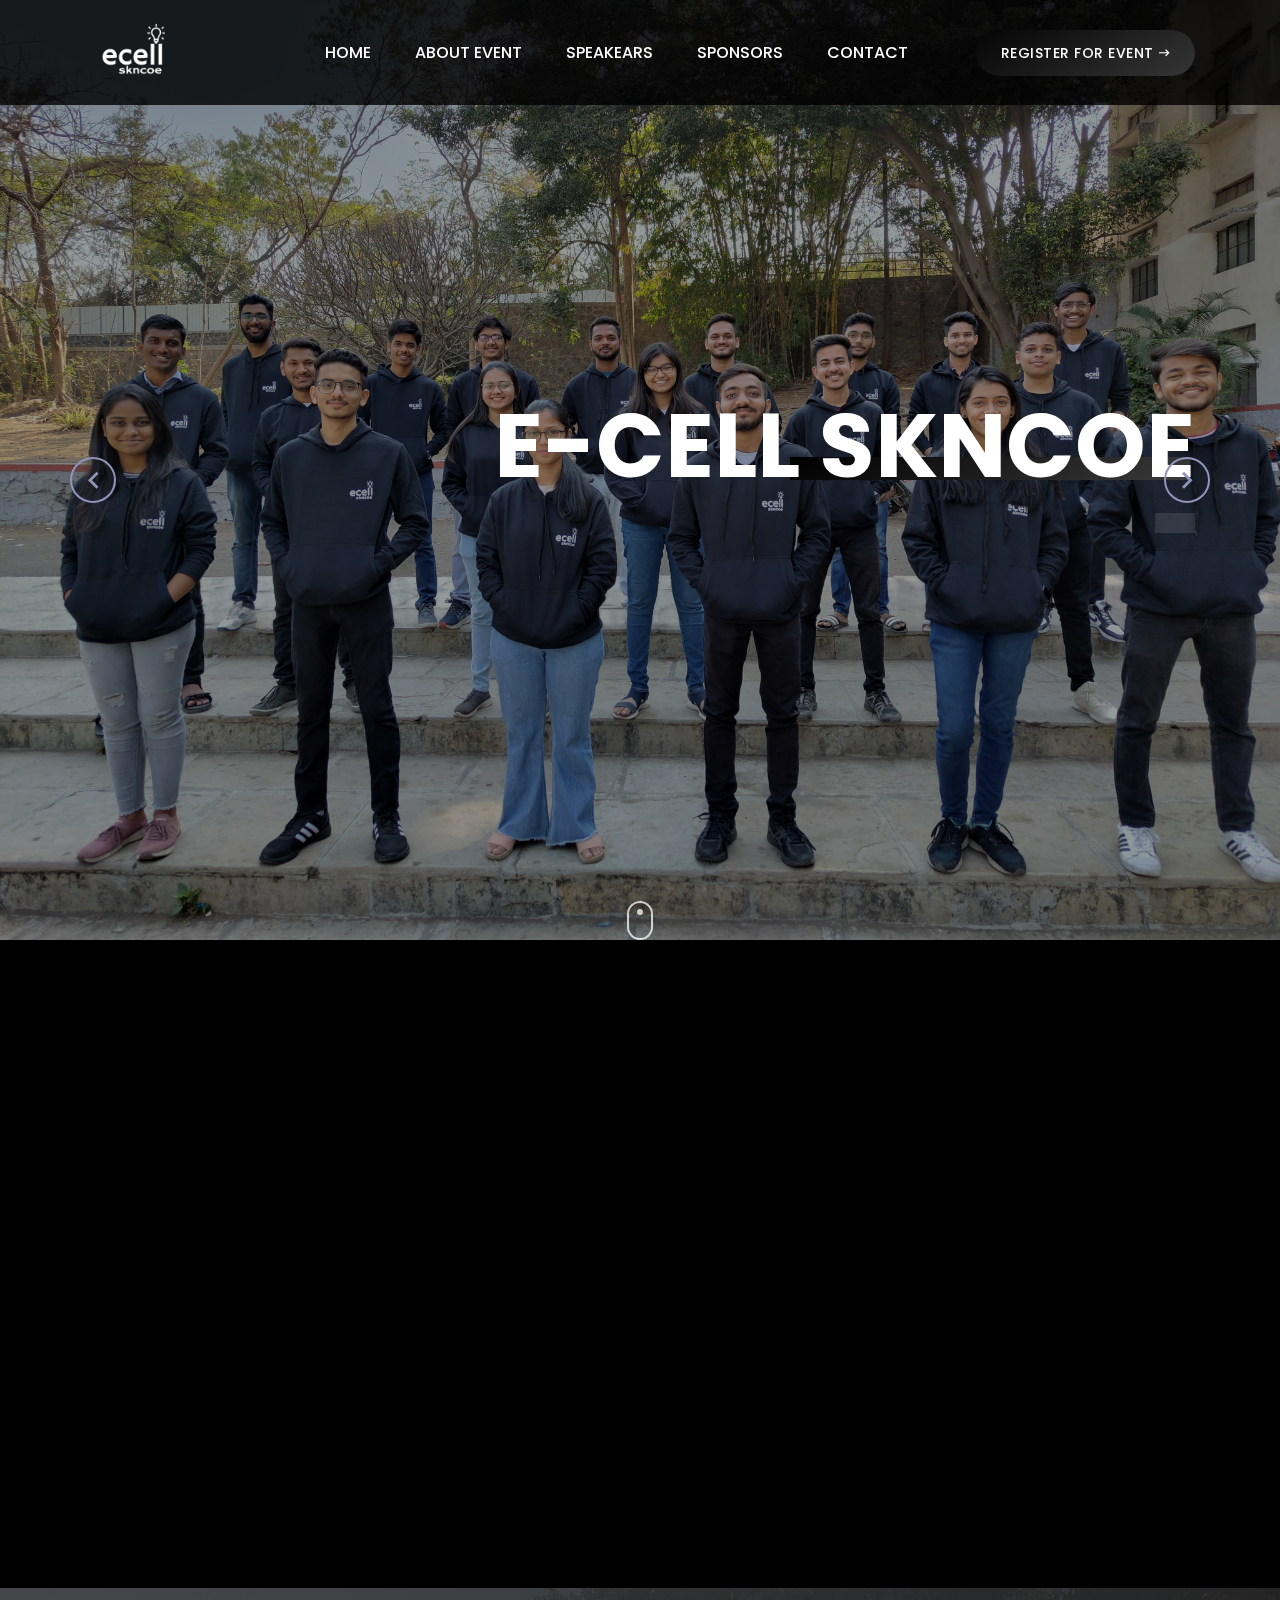
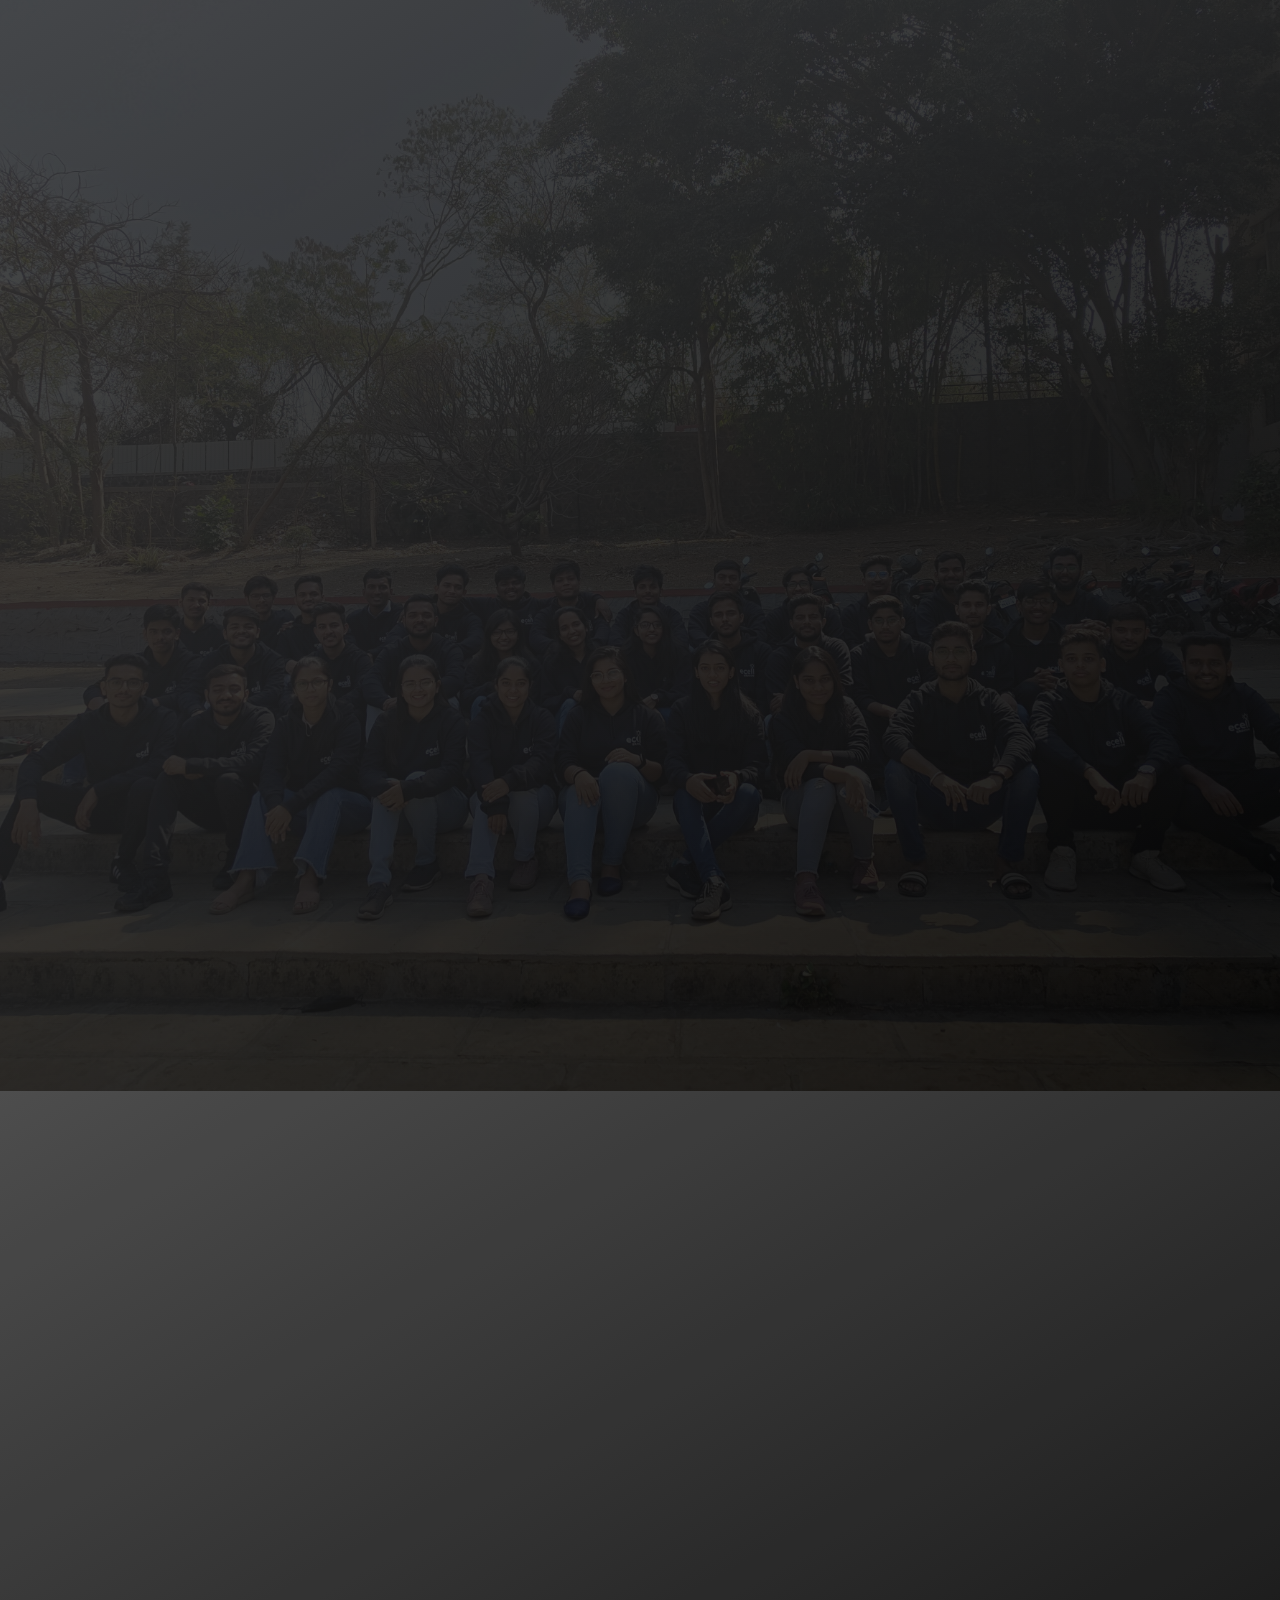
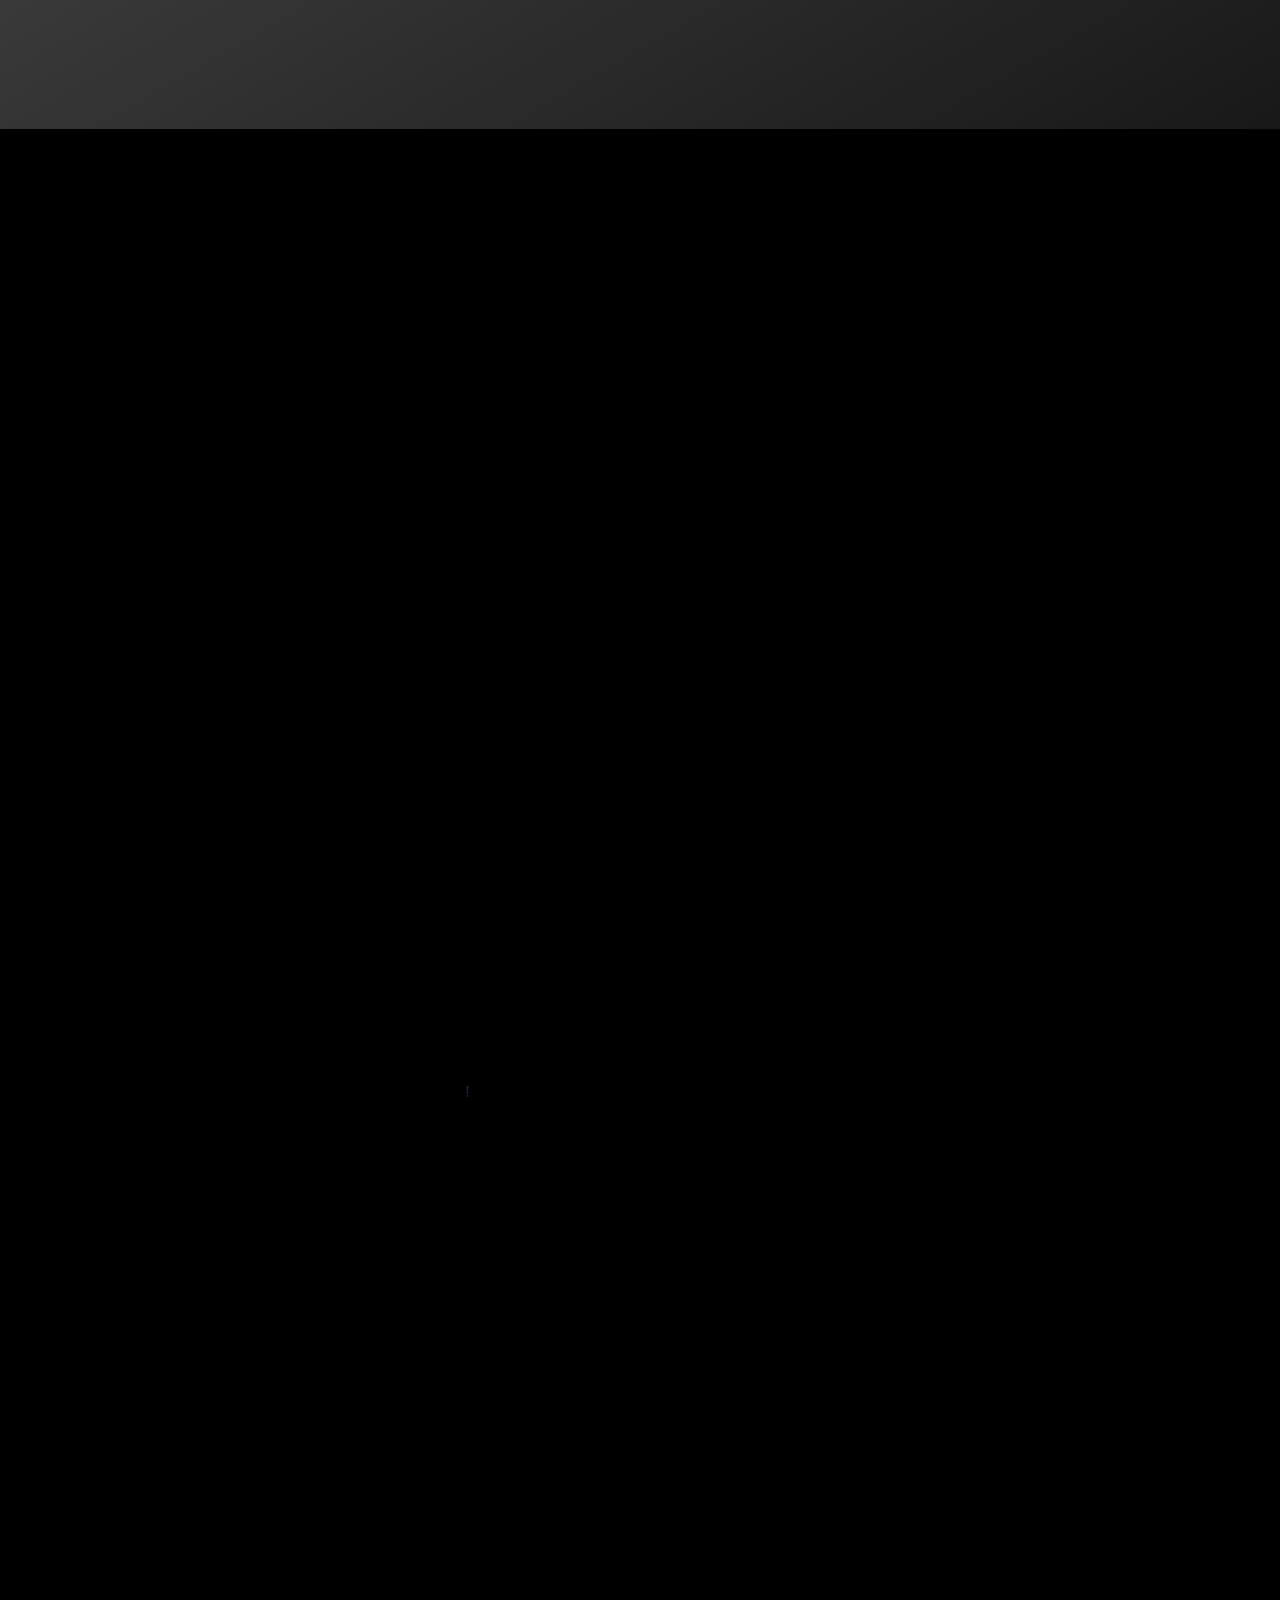
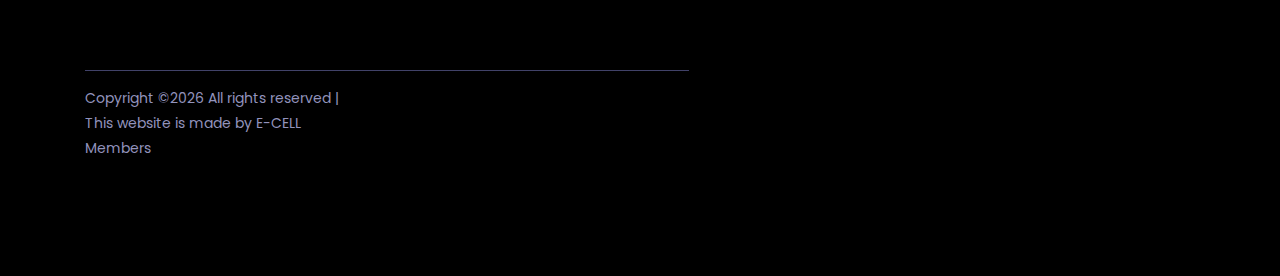
<file: econclave.html>
<!DOCTYPE html>
<html lang="en">

<head>
    <meta charset="UTF-8">
    <meta name="description" content="">
    <meta http-equiv="X-UA-Compatible" content="IE=edge">
    <meta name="viewport" content="width=device-width, initial-scale=1, shrink-to-fit=no">

    <!-- Title -->
    <title>E-Conclave 2K19</title>

    <!-- Favicon -->
    <link rel="icon" href="./img/core-img/favicon.png">

    <!-- Stylesheet -->
    <link rel="stylesheet" href="style.css">
<style>




#about-section{
    animation-delay: 1000ms;
    scroll-behavior: smooth;
}
.nav-link {
  display: block;
  padding: 0.5rem 1rem; }
  .nav-link:hover, .nav-link:focus {
    text-decoration: none; }
  .nav-link.disabled {
    color: #6c757d;
    pointer-events: none;
    cursor: default; }

</style>
</head>

<body>
    <!-- Preloader -->
    <div id="preloader">
        <div class="loader"></div>
    </div>
    <!-- /Preloader -->

    <!-- Header Area Start -->
    <header class="header-area">
        <div class="classy-nav-container breakpoint-off">
            <div class="container">
                <!-- Classy Menu -->
                <nav class="classy-navbar justify-content-between" id="conferNav">

                    <!-- Logo -->
                    <a class="nav-brand" href="./index.html"><img src="./img/core-img/logo.png" alt="Image" height="60" width="100"></a>

                    <!-- Navbar Toggler -->
                    <div class="classy-navbar-toggler">
                        <span class="navbarToggler"><span></span><span></span><span></span></span>
                    </div>

                    <!-- Menu -->
                    <div class="classy-menu">
                        <!-- Menu Close Button -->
                        <div class="classycloseIcon">
                            <div class="cross-wrap"><span class="top"></span><span class="bottom"></span></div>
                        </div>
                        <!-- Nav Start -->
                        <div class="classynav">
                            <ul id="nav">
                                <li ><a href="index.html">Home</a></li>
                                <li><a href="#about-section" class="nav-link">About Event</a></li>
                                <li><a href="#speaker-section" class="nav-link">Speakears</a></li>
                                <li><a href="#sponsor-section" class="nav-link">Sponsors</a></li>
                                <li><a href="#contact-section" class="nav-link">Contact</a></li>
                            </ul>

                            <!-- Get Tickets Button -->
                            <a href="#" class="btn confer-btn mt-3 mt-lg-0 ml-3 ml-lg-5">Register For Event<i class="zmdi zmdi-long-arrow-right"></i></a>
                        </div>
                        <!-- Nav End -->
                    </div>
                </nav>
            </div>
        </div>
    </header>
    <!-- Header Area End -->

    <!-- Welcome Area Start -->
    <section class="welcome-area">
        <div class="welcome-slides owl-carousel">
            <!-- Single Slide -->
            <div class="single-welcome-slide bg-img bg-overlay jarallax" style="background-image: url(img/bg-img/1.jpg);">

                <!----class="single-sponsor wow fadeInUp"-->
                <div class="container h-100">
                    <div class="row h-100 align-items-center">
                        <!-- Welcome Text -->
                        <div class="col-12">
                            <div class="welcome-text text-right">
                                <h2 data-animation="fadeInUp" data-delay="300ms">E-CELL SKNCOE</h2>
                                <h6 data-animation="fadeInUp" data-delay="500ms"></h6>
                                <div class="hero-btn-group" data-animation="fadeInUp" data-delay="700ms">
                                </div>
                            </div>
                        </div>
                    </div>
                </div>
            </div>

            <!-- Single Slide -->
            <div class="single-welcome-slide bg-img bg-overlay jarallax" style="background-image: url(img/bg-img/45.jpg);">
                <div class="container h-100">
                    <div class="row h-100 align-items-center">
                        <!-- Welcome Text -->
                        <div class="col-12">
                            <div class="welcome-text-two text-center">
                                <h5 data-animation="fadeInUp" data-delay="800ms">AT Cultural Centre</h5>
                                <h2 data-animation="fadeInUp" data-delay="300ms">September 27th, 2019</h2>
                                <!-- Event Meta -->
                                
                            </div>
                        </div>
                    </div>
                </div>
            </div>
        </div>

        <!-- Scroll Icon -->
        <div class="icon-scroll" id="scrollDown"></div>
    </section>
    <!-- Welcome Area End -->

    <!-- About Us And Countdown Area Start -->
    <a name="about-section"> </a>
    <section class="about-us-countdown-area section-padding-100-0" >
        <div class="container">
            <div class="row align-items-center">
                <!-- About Content -->
                <div class="col-12 col-md-6">
                    <div class="about-content-text mb-80">
                        <h6 class="wow fadeInUp" data-wow-delay="300ms">About Event</h6>
                        <h3 class="wow fadeInUp" data-wow-delay="300ms">THE Event For Aspiring Entrepreneurs</h3>
                        <p class="wow fadeInUp" data-wow-delay="300ms">E-Conclave is the flagship event organized by the E-Cell, <b>Smt. Kashibai Navale College Of Engineering (SKNCOE) </b>. It aims at bridging the gap between the industrial needs and academia, so as to enable students from all streams to start their own company or startup. It is done by holding Seminars/Workshops which provide a base for Knowledge Transfer between the students and the Industry. It also acts as a platform for the budding entrepreneurs to showcase their ideas and convert them into viable commercial products.</p>
                    </div>
                </div>

                <!-- About Thumb -->
                <div class="col-12 col-md-6">
                    <div class="about-thumb mb-80 wow fadeInUp" data-wow-delay="300ms">
                        <img src="img/bg-img/2.png" alt="">
                    </div>
                </div>
            </div>
        </div>

        <!-- Counter Up Area -->
        
    </section>
    <!-- About Us And Countdown Area End -->

    <!-- Our Speakings Area Start -->
    <a name="speaker-section"> </a>
    <section class="our-speaker-area bg-img bg-gradient-overlay section-padding-100-60"  style="background-image: url(img/bg-img/3.jpg);">
        <div class="container">
            <div class="row">
                <!-- Heading -->
                <div class="col-12">
                    <div class="section-heading text-center wow fadeInUp" data-wow-delay="300ms">
                        <p>Our Speakers</p>
                        <h4>the BEST Entrepreneurs</h4>
                    </div>
                </div>
            </div>

            <div class="row">
                <!-- Single Speaker Area -->
                <div class="col-12 col-md-6 col-lg-4">
                    <div class="single-speaker-area bg-gradient-overlay-2 wow fadeInUp" data-wow-delay="300ms">
                        <!-- Thumb -->
                        <div class="speaker-single-thumb">
                            <img src="img/bg-img/4.jpg" alt="">
                        </div>
                        <!-- Social Info -->
                        
                        <!-- Info -->
                        <div class="speaker-info">
                            <h5>RAJ SHAMANI</h5>
                            <h6><font color="grey">Entrepreneurial Speaker </font></h6> 
                        </div>
                    </div>
                </div>

                <!-- Single Speaker Area -->
                <div class="col-12 col-md-6 col-lg-4">
                    <div class="single-speaker-area bg-gradient-overlay-2 wow fadeInUp" data-wow-delay="300ms">
                        <!-- Thumb -->
                        <div class="speaker-single-thumb">
                            <img src="img/bg-img/5.jpg" alt="">
                        </div>
                        <!-- Social Info -->
                        
                        <!-- Info -->
                        <div class="speaker-info">
                            <h5>ANISHA DIXIT</h5>
                            <h6><font color="grey">Youtuber - Rickshawali</font></h6> 
                        </div>
                    </div>
                </div>

                <!-- Single Speaker Area -->
                <div class="col-12 col-md-6 col-lg-4">
                    <div class="single-speaker-area bg-gradient-overlay-2 wow fadeInUp" data-wow-delay="300ms">
                        <!-- Thumb -->
                        <div class="speaker-single-thumb">
                            <img src="img/bg-img/6.jpg" alt="">
                        </div>
                        <!-- Social Info -->
                        
                        <!-- Info -->
                        <div class="speaker-info">
                            <h5>HIMANSHU GOYAL</h5>
                            <h6><font color="grey">Serial Entrepreneur </font></h6> 
                        </div>
                    </div>
                </div>

                <!-- Single Speaker Area -->
                <div class="col-12 col-md-6 col-lg-4">
                    <div class="single-speaker-area bg-gradient-overlay-2 wow fadeInUp" data-wow-delay="300ms">
                        <!-- Thumb -->
                        <div class="speaker-single-thumb">
                            <img src="img/bg-img/7.jpg" alt="">
                        </div>
                        <!-- Social Info -->
                        
                        <!-- Info -->
                        <div class="speaker-info">
                            <h5>NILESH KOMATWAR</h5>
                            <h6><font color="grey">Marketing and Advertising Conslutant</font></h6> 
                        </div>
                    </div>
                </div>

                <!-- Single Speaker Area -->
                <div class="col-12 col-md-6 col-lg-4">
                    <div class="single-speaker-area bg-gradient-overlay-2 wow fadeInUp" data-wow-delay="300ms">
                        <!-- Thumb -->
                        <div class="speaker-single-thumb">
                            <img src="img/bg-img/8.jpg" alt="">
                        </div>
                        <!-- Social Info -->
                        
                        <!-- Info -->
                        <div class="speaker-info">
                            <h5>KUNAL JHAWAR</h5>
                            <h6><font color="grey">Youtuber - Poet</font></h6> 
                        </div>
                    </div>
                </div>

                <!-- Single Speaker Area -->
                <div class="col-12 col-md-6 col-lg-4">
                    <div class="single-speaker-area bg-gradient-overlay-2 wow fadeInUp" data-wow-delay="300ms">
                        <!-- Thumb -->
                        <div class="speaker-single-thumb">
                            <img src="img/bg-img/9.jpg" alt="">
                        </div>
                        <!-- Social Info -->
                        
                        <!-- Info -->
                        <div class="speaker-info">
                            <h5>AYUSH MAHODAYA</h5>
                            <h6><font color="grey">CarIQ -Business Development Manager</font></h6> 
                        </div>
                    </div>
                </div>

                <div class="col-12">
                    <div class="more-speaker-btn text-center mt-20 mb-40 wow fadeInUp" data-wow-delay="300ms">
                        
                    </div>
                </div>
            </div>
        </div>
    </section>
    <!-- Our Speakings Area End -->

    <!-- Our Schedule Area Start -->
    
    <!-- Our Schedule Area End -->

    <!-- Our Ticket Pricing Table Area Start -->
    <section class="our-ticket-pricing-table-area bg-img bg-gradient-overlay section-padding-100-0 jarallax" style="background-image: url(img/bg-img/14.jpg);">

        <div class="container" style="align-self: center">
            <div class="row">
                <!-- Heading -->
                <div class="col-12">
                    <div class="section-heading text-center wow fadeInUp" data-wow-delay="300ms">
                        <p>Choose a Ticket</p>
                        <h4>Ticket Pricing</h4>
                    </div>
                </div>
            </div>

            <div class="row">
                <!-- Single Ticket Pricing Table -->
                

                

                <!-- Single Ticket Pricing Table -->
                <div class="col-12 col-md-6 col-lg-4 centerimage" style="align-content: center">
                    <div class="single-ticket-pricing-table text-center mb-100 wow fadeInUp" data-wow-delay="300ms">
                        <h6 class="ticket-plan">Click Below</h6>
                        <!-- Ticket Icon -->
                        <div class="ticket-icon">
                            <img src="img/core-img/p3.png" alt="">
                        </div>
                        <h2 class="ticket-price"><span></span></h2>
                        <a href="reg.php" class="btn confer-btn w-100 mb-30">Click For Registration<i class="zmdi zmdi-long-arrow-right"></i></a>
                        <!-- Ticket Pricing Table Details -->
                        
                    </div>
                </div>
            </div>
        </div>
    </section>
    <!-- Our Ticket Pricing Table Area End -->

    <!-- Our Sponsor And Client Area Start -->
    <a name="sponsor-section"> </a>
    <section class="our-sponsor-client-area section-padding-100" >
        <div class="container">
            <div class="row">
                <!-- Heading -->
                <div class="col-12">
                    <div class="section-heading-2 text-center wow fadeInUp" data-wow-delay="300ms">
                        <p>Partners &amp; Sponsors</p>
                        <h4>OFFICIAL SPONSOR</h4>
                    </div>
                </div>
            </div>

            <div class="row">
                <div class="col-12">
                    <!-- Our Sponsor area -->
                    <div class="our-sponsor-area d-flex flex-wrap">
                        <!-- Single Sponsor -->
                        <div class="single-sponsor wow fadeInUp" data-wow-delay="300ms">
                            <a href="#"><img src="img/core-img/p-1.png" alt=""></a>
                        </div>
                        <!-- Single Sponsor -->
                        <div class="single-sponsor wow fadeInUp" data-wow-delay="300ms">
                            <a href="#"><img src="img/core-img/p-2.png" alt=""></a>
                        </div>
                        <!-- Single Sponsor -->
                        <div class="single-sponsor wow fadeInUp" data-wow-delay="300ms">
                            <a href="#"><img src="img/core-img/p-3.png" alt=""></a>
                        </div>
                        <!-- Single Sponsor -->
                        <div class="single-sponsor wow fadeInUp" data-wow-delay="300ms">
                            <a href="#"><img src="img/core-img/p-4.png" alt=""></a>
                        </div>
                        <!-- Single Sponsor -->
                        <div class="single-sponsor wow fadeInUp" data-wow-delay="300ms">
                            <a href="#"><img src="img/core-img/p-5.png" alt=""></a>
                        </div>
                        <!-- Single Sponsor -->
                        <div class="single-sponsor wow fadeInUp" data-wow-delay="300ms">
                            <a href="#"><img src="img/core-img/p-6.png" alt=""></a>
                        </div>
                        <!-- Single Sponsor -->
                        <div class="single-sponsor wow fadeInUp" data-wow-delay="300ms">
                            <a href="#"><img src="img/core-img/p-7.png" alt=""></a>
                        </div>
                        <!-- Single Sponsor -->
                        <div class="single-sponsor wow fadeInUp" data-wow-delay="300ms">
                            <a href="#"><img src="img/core-img/p-8.png" alt=""></a>
                        </div>
                    </div>
                </div>

                
    <!-- Our Sponsor And Client Area End -->

    <!-- Our Blog Area Start -->
    
    <!-- Our Blog Area End -->

    <!-- Contact Area Start -->
    <section class="contact-our-area section-padding-100-0" id="contact-section">
        <div class="container">
            <div class="row">
                <!-- Heading -->
                <div class="col-12">
                    <div class="section-heading-2 text-center wow fadeInUp" data-wow-delay="300ms">
                        <p>Have Question?</p>
                        <h4>Contact us</h4>
                    </div>
                </div>
            </div>

            <div class="row justify-content-between">
                <div class="col-12 col-sm-3">
                    <div class="contact-information mb-100">
                        <!-- Single Contact Info -->
                        <div class="single-contact-info wow fadeInUp" data-wow-delay="300ms">
                            <p>Address:</p>
                            <h6><a href="https://bit.ly/2M6sxV6">Smt. Kashibai Navale College Of Engineering,
                                <br>Vadgaon Budruk,<br>Sinhgad Road,<br>Pune-411041</a></h6>
                        </div>
                        <!-- Single Contact Info -->
                        <div class="single-contact-info wow fadeInUp" data-wow-delay="300ms">
                            <p>Phone:</p>
                            <h6>+91-7775040920</h6>
                        </div>
                        <!-- Single Contact Info -->
                        <div class="single-contact-info wow fadeInUp" data-wow-delay="300ms">
                            <p>Email:</p>
                            <h6>ecellskncoe.mail@gmail.com</h6>
                        </div>
                        <!-- Single Contact Info -->
                        <div class="single-contact-info wow fadeInUp" data-wow-delay="300ms">
                            <p>Website:</p>
                            <h6><a href="www.ecellskncoe.com">www.ecellskncoe.com</a></h6>
                        </div>
                    </div>
                </div>


                
                <div class="col-12 col-sm-8">
                    <!-- Contact Form -->!
                    <div class="contact_from_area mb-100 clearfix wow fadeInUp" data-wow-delay="300ms">
                        <div class="contact_form">
                            <form action="mail.php" method="post" id="main_contact_form">
                                <div class="contact_input_area">
                                    <div id="success_fail_info"></div>
                                    <div class="row">
                                        <!-- Form Group -->
                                        <div class="col-12 col-lg-6">
                                            <div class="form-group">
                                                <input type="text" class="form-control mb-30" name="name" id="name" placeholder="Your Name">
                                            </div>
                                        </div>
                                        <!-- Form Group -->
                                        <div class="col-12 col-lg-6">
                                            <div class="form-group">
                                                <input type="text" class="form-control mb-30" name="name" id="name2" placeholder="Last Name">
                                            </div>
                                        </div>
                                        <!-- Form Group -->
                                        <div class="col-12 col-lg-6">
                                            <div class="form-group">
                                                <input type="email" class="form-control mb-30" name="email" id="email" placeholder="E-mail">
                                            </div>
                                        </div>
                                        <!-- Form Group -->
                                        <div class="col-12 col-lg-6">
                                            <div class="form-group">
                                                <input type="text" class="form-control mb-30" name="subject" id="subject" placeholder="Your Number">
                                            </div>
                                        </div>
                                        <!-- Form Group -->
                                        <div class="col-12">
                                            <div class="form-group">
                                                <textarea name="message" class="form-control mb-30" id="message" cols="30" rows="6" placeholder="Your Message *"></textarea>
                                            </div>
                                        </div>
                                        <!-- Button -->
                                        <div class="col-12">
                                            <button type="submit" class="btn confer-btn">Send Message <i class="zmdi zmdi-long-arrow-right"></i></button>
                                        </div>
                                    </div>
                                </div>
                            </form>
                        </div>
                    </div>
                </div>
            </div>
        </div>
    </section>
    <!-- Contact Area End -->

    <!-- Footer Area Start -->
    <footer class="footer-area bg-img bg-overlay-2 section-padding-100-0">
        <!-- Main Footer Area -->
        <div class="main-footer-area">
            <div class="container">
                <div class="row">
                    <!-- Single Footer Widget Area -->
                    <div class="col-12 col-sm-6 col-lg-3">
                        
                    </div>

                    <!-- Single Footer Widget Area -->
                    <div class="col-12 col-sm-6 col-lg-3">
                        
                    </div>

                    <!-- Single Footer Widget Area -->
                    

                    <!-- Single Footer Widget Area -->
                    <div class="col-12 col-sm-6 col-lg-3">
                       
                    </div>
                </div>
            </div>
        </div>

        <!-- Copywrite Area -->
        <div class="container">
            <div class="copywrite-content">
                <div class="row">
                    <!-- Copywrite Text -->
                    <div class="col-12 col-md-6">
                        <div class="copywrite-text">
                            <p>
Copyright &copy;<script>document.write(new Date().getFullYear());</script> All rights reserved | This website is made by E-CELL Members</p>
                        </div>
                    </div>
                    <!-- Footer Menu -->
                    <div class="col-12 col-md-6">
                        <div class="footer-menu">
                            <ul class="nav">
                                
                            </ul>
                        </div>
                    </div>
                </div>
            </div>
        </div>
    </footer>
    <!-- Footer Area End -->

    <!-- **** All JS Files ***** -->
    <!-- jQuery 2.2.4 -->
    <script src="js/jquery.min.js"></script>
    <!-- Popper -->
    <script src="js/popper.min.js"></script>
    <!-- Bootstrap -->
    <script src="js/bootstrap.min.js"></script>
    <!-- All Plugins -->
    <script src="js/confer.bundle.js"></script>
    <!-- Active -->
    <script src="js/default-assets/active.js"></script>

    
<script>
        $('a[href*="#"]')
        // Remove links that don't actually link to anything
        .not('[href="#"]')
        .not('[href="#0"]')
        .click(function(event) {
          // On-page links
          if (
            location.pathname.replace(/^\//, '') == this.pathname.replace(/^\//, '') 
            && 
            location.hostname == this.hostname
          ) {
            // Figure out element to scroll to
            var target = $(this.hash);
            target = target.length ? target : $('[name=' + this.hash.slice(1) + ']');
            // Does a scroll target exist?
            if (target.length) {
              // Only prevent default if animation is actually gonna happen
              event.preventDefault();
              $('html, body').animate({
                scrollTop: target.offset().top
              }, 1000, function() {
                // Callback after animation
                // Must change focus!
                var $target = $(target);
                $target.focus();
                if ($target.is(":focus")) { // Checking if the target was focused
                  return false;
                } else {
                  $target.attr('tabindex','-1'); // Adding tabindex for elements not focusable
                  $target.focus(); // Set focus again
                };
              });
            }
          }
        });
    </script>



</body>

</html>
</file>
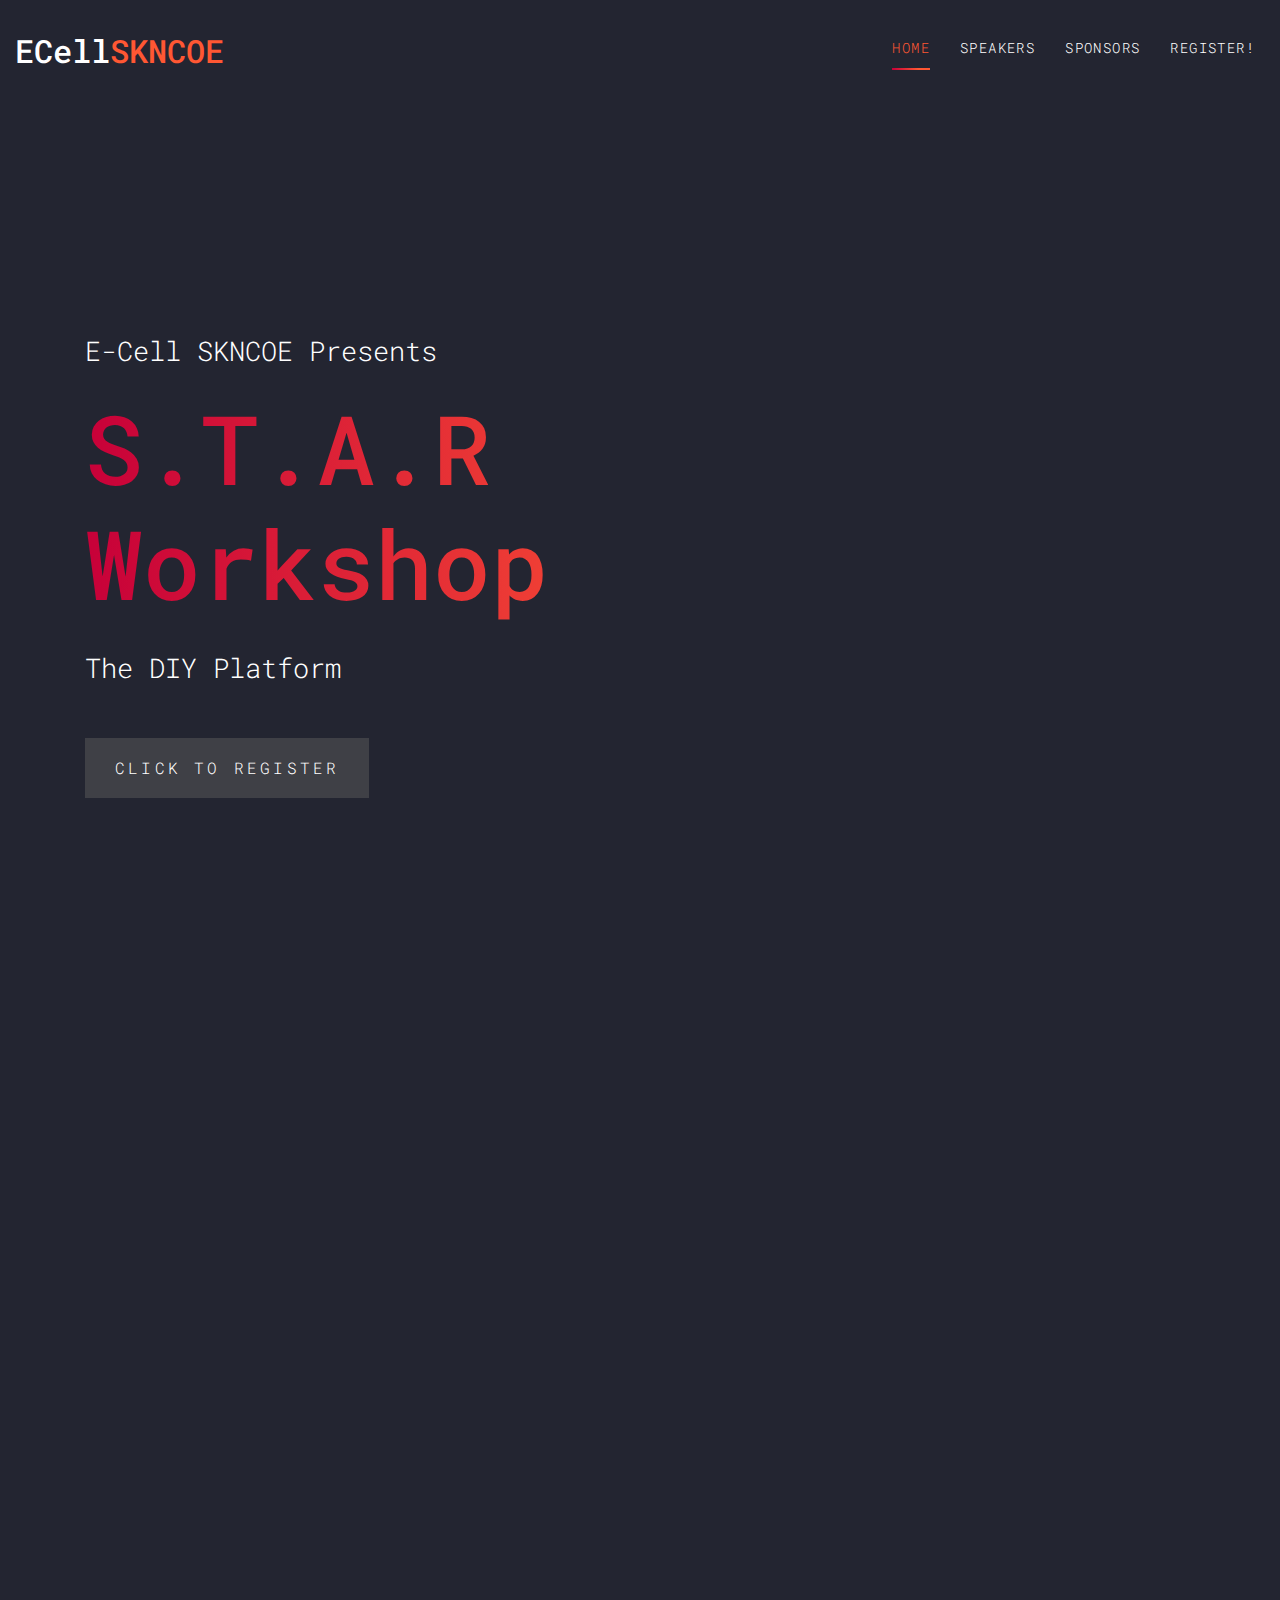
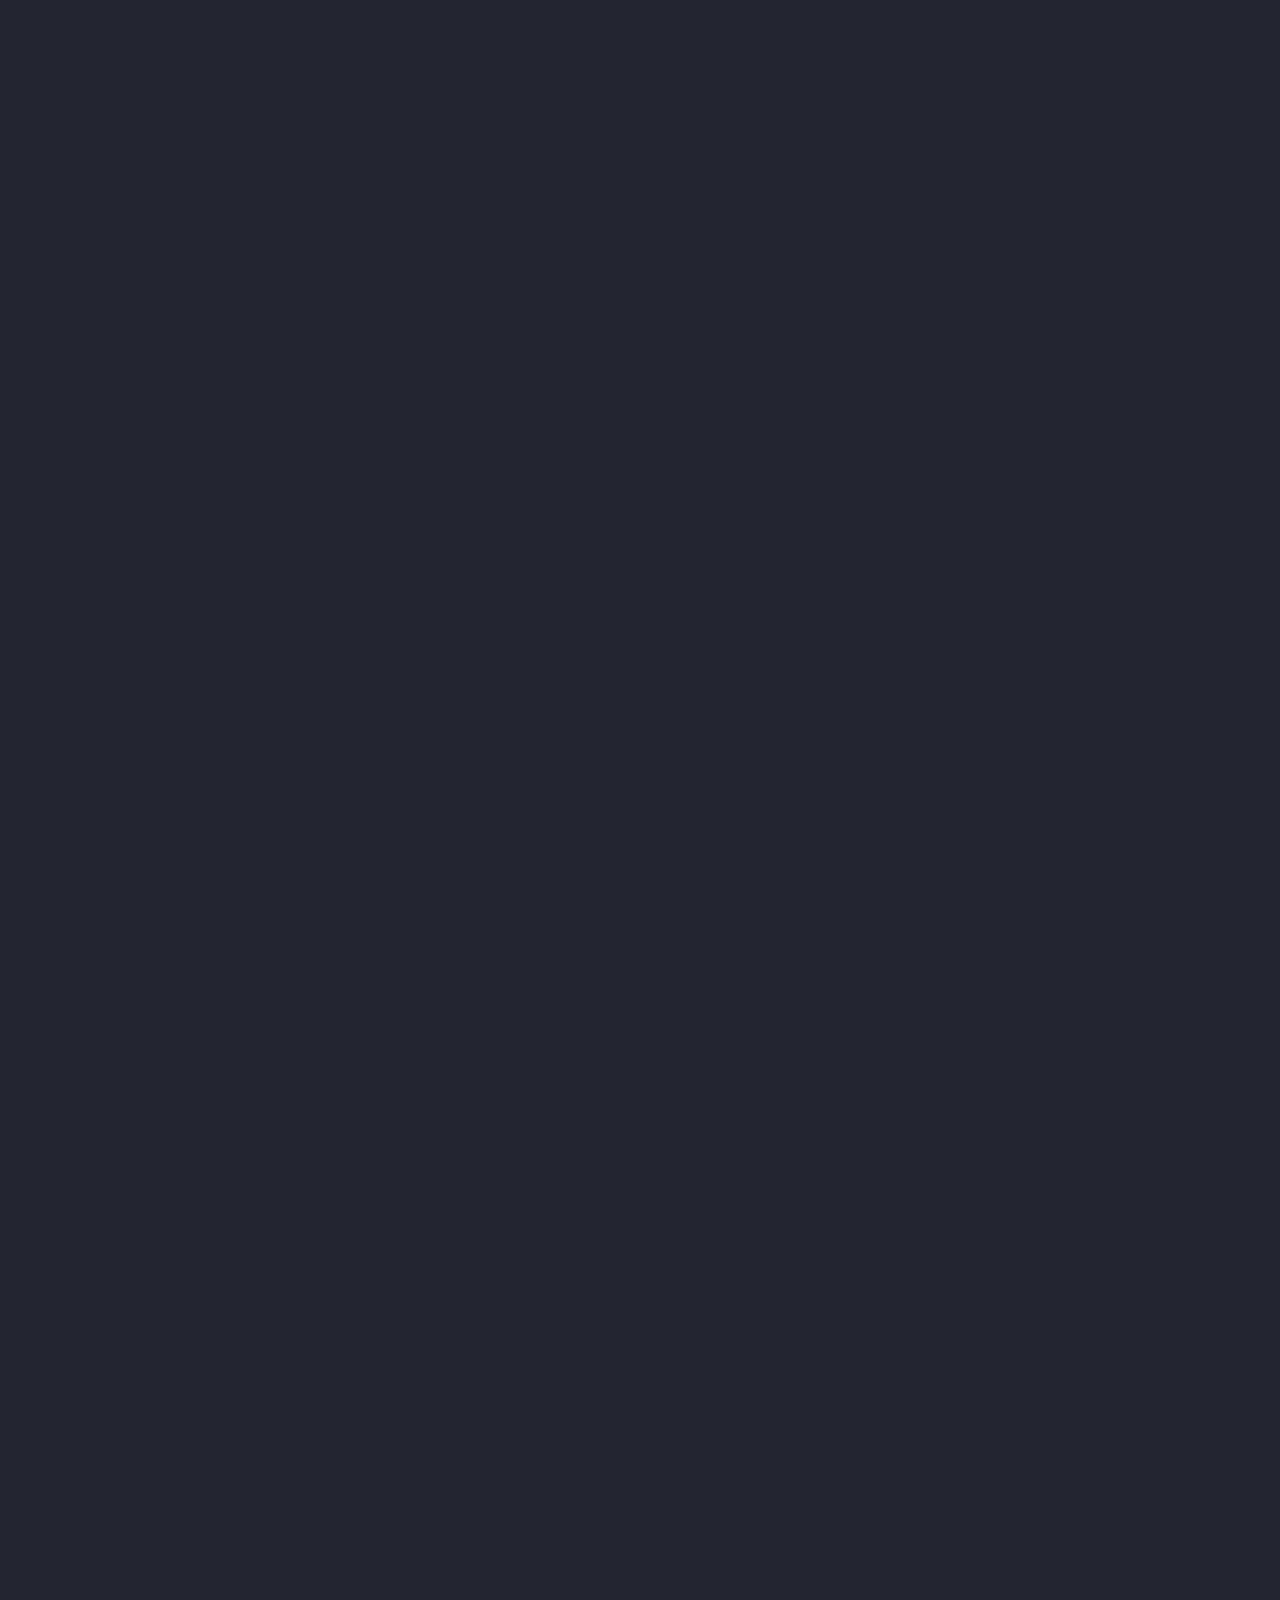
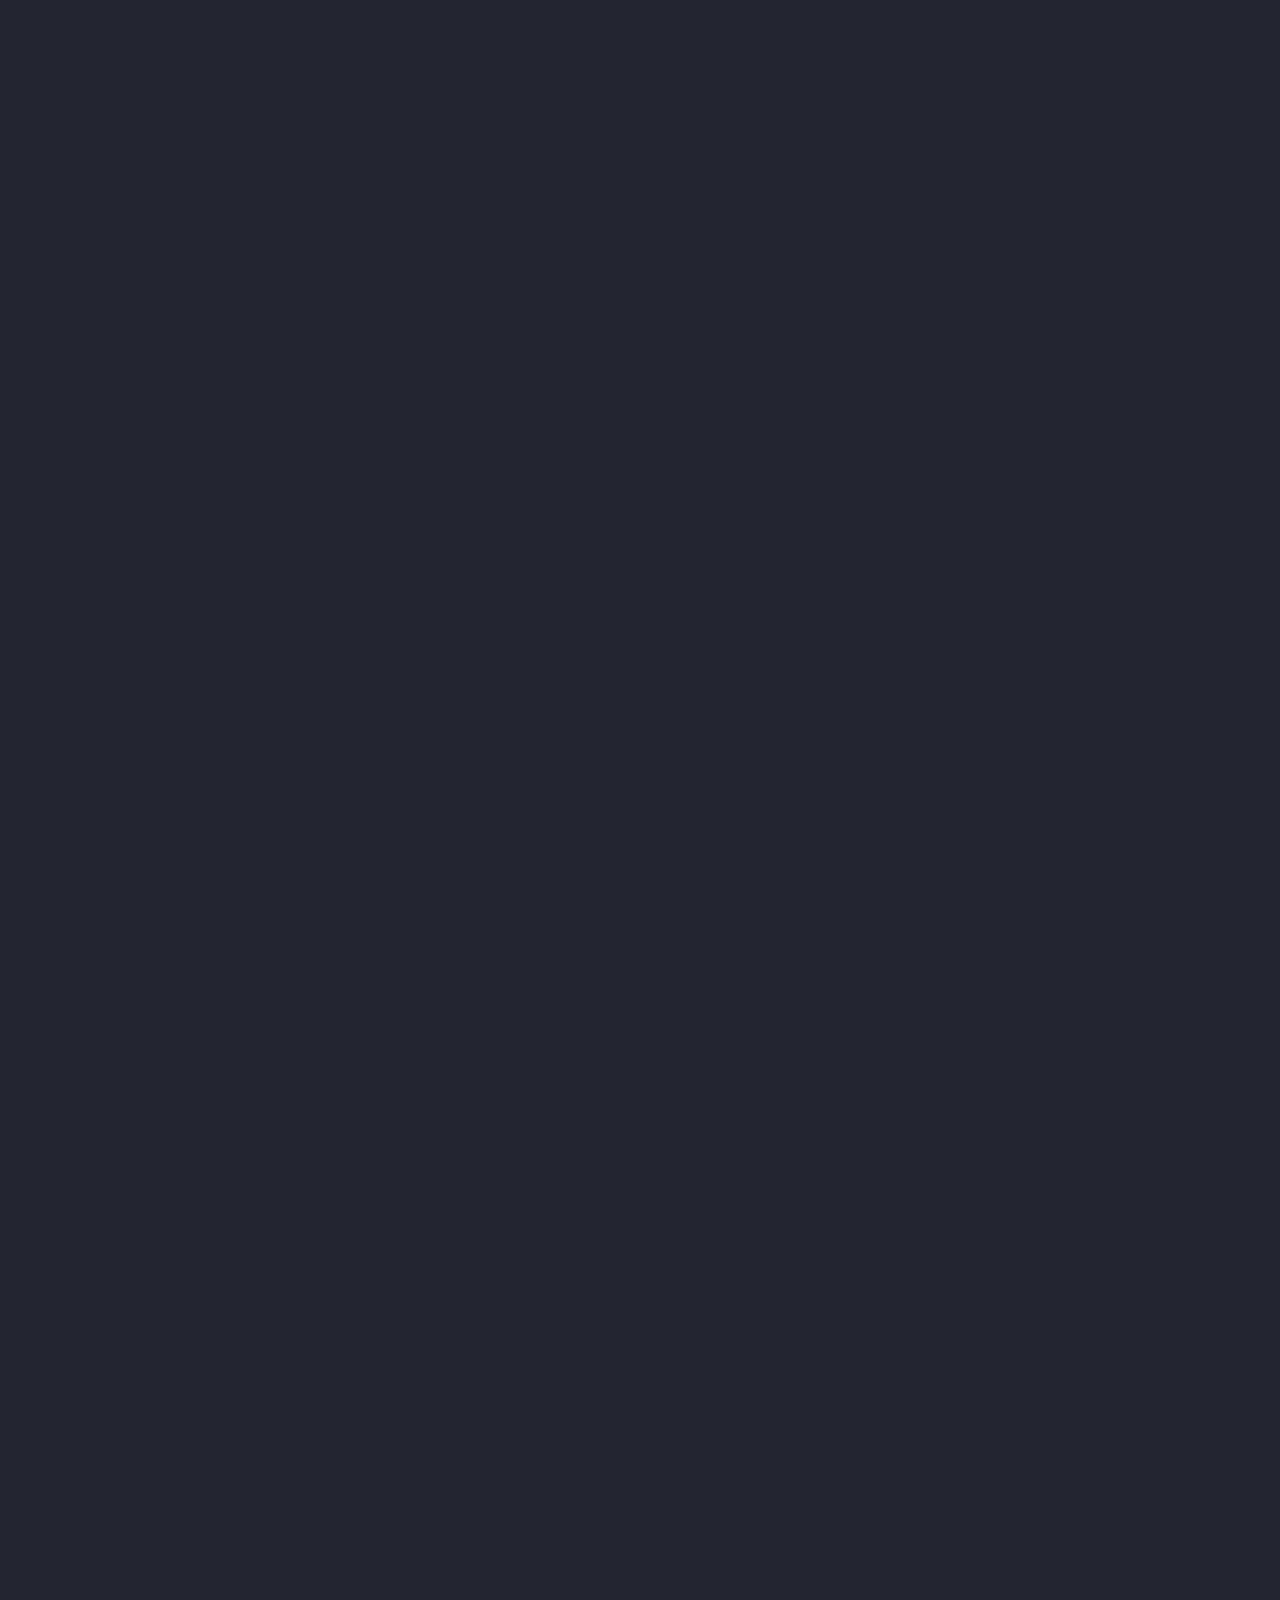
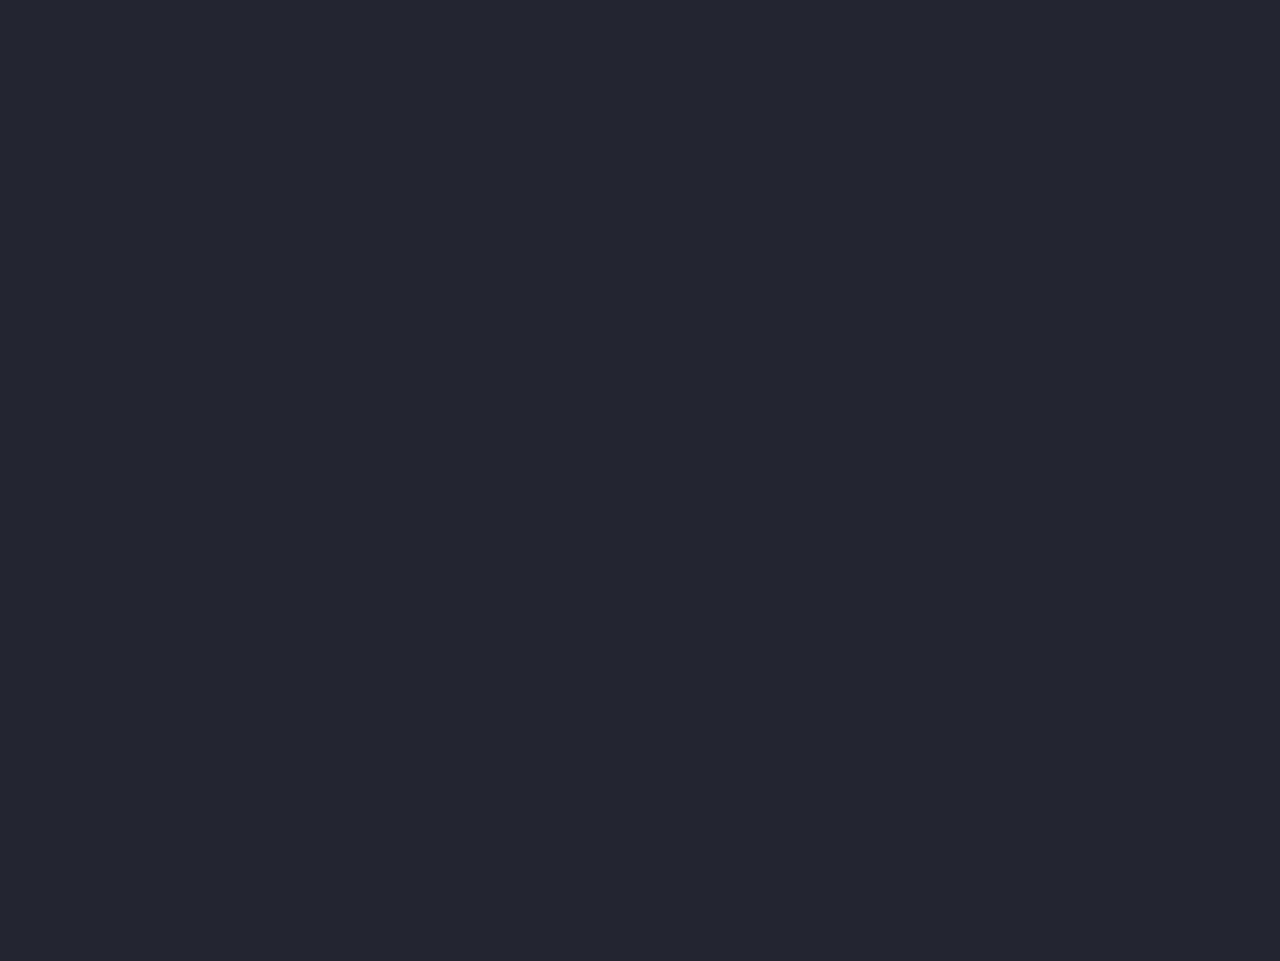
<file: star.html>
<!DOCTYPE html>
<html lang="en">
  <head>
    <title>S.T.A.R. Workshop</title>
    <meta charset="utf-8">
    <meta name="viewport" content="width=device-width, initial-scale=1, shrink-to-fit=no">

    <link href="https://fonts.googleapis.com/css?family=Roboto+Mono" rel="stylesheet">
    <link rel="stylesheet" href="data/fonts/icomoon/style.css">
    <link rel="stylesheet" href="data/css/bootstrap.min.css">
    <link rel="stylesheet" href="data/css/magnific-popup.css">
    <link rel="stylesheet" href="data/css/jquery-ui.css">
    <link rel="stylesheet" href="data/css/owl.carousel.min.css">
    <link rel="stylesheet" href="data/css/owl.theme.default.min.css">
    <link rel="stylesheet" href="data/css/bootstrap-datepicker.css">
    <link rel="stylesheet" href="data/fonts/flaticon/font/flaticon.css">
    <link rel="stylesheet" href="data/css/aos.css">

    <link rel="stylesheet" href="data/css/style.css">
  </head>
  <body>
  
  <div class="site-wrap">

    <div class="site-mobile-menu">
      <div class="site-mobile-menu-header">
        <div class="site-mobile-menu-close mt-3">
          <span class="icon-close2 js-menu-toggle"></span>
        </div>
      </div>
      <div class="site-mobile-menu-body"></div>
    </div>
    
    <header class="site-navbar py-3" role="banner">
      <div class="container-fluid">
        <div class="row align-items-center">
          <div class="col-11 col-xl-2">
            <h1 class="mb-0"><a href="index.html" class="text-white h2 mb-0">ECell<span class="text-primary">SKNCOE</span> </a></h1>
          </div>
          <div class="col-12 col-md-10 d-none d-xl-block">
            <nav class="site-navigation position-relative text-right" role="navigation">
              <ul class="site-menu js-clone-nav mx-auto d-none d-lg-block">
                <li class="active"><a href="index.html">Home</a></li>
                <li><a href="#speakers">Speakers</a></li>
                <li><a href="#sponsors">Sponsors</a></li>
                <li><a href="#news">Register!</a></li>
              </ul>
            </nav>
          </div>
          <div class="d-inline-block d-xl-none ml-md-0 mr-auto py-3" style="position: relative; top: 3px;"><a href="#" class="site-menu-toggle js-menu-toggle text-white"><span class="icon-menu h3"></span></a></div>
          </div>
        </div>
      </div>
    </header>

    <div class="site-section site-hero">
      <div class="container">

      	<div data-aos="fade-up" data-aos-delay="100">
    		<div data-aos="fade-up" data-aos-delay="200">
    			
    		</div>
    	</div>

        <div class="row align-items-center">
          <div class="col-md-10">
            <span class="d-block mb-3 caption" data-aos="fade-up" data-aos-delay="100">E-Cell SKNCOE Presents</span>
            <h1 class="d-block mb-4" data-aos="fade-up" data-aos-delay="200">S.T.A.R Workshop</h1>
            <span class="d-block mb-5 caption" data-aos="fade-up" data-aos-delay="300">The DIY Platform</span>
            <a href="#" class="btn-custom" data-aos="fade-up" data-aos-delay="400"><span>CLick to Register</span></a>
          </div>
        </div>
      </div>
    </div>


    <div class="container" data-aos="fade-up" data-aos-delay="100">
          	<div class="col-lg-12 mt-5" style="text-align: center;" data-aos="fade-up" data-aos-delay="200">
            	<p><h4>"Everybody in this country should learn how to program a computer, because it teaches you how to Think."</h4></p>

          		<div class="col-lg-12 mt-10" data-aos="fade-up" data-aos-delay="200">
            		<p><h6><a href="https://g.co/kgs/BvdXxv" target="_blank">Steve Jobs</a>, Co-founder of Apple.Inc</h6></p>
          		</div>
		  	</div>
    </div>

    <div class="container" data-aos="fade-up" data-aos-delay="100">
          	<div class="col-lg-12 mt-5" style="text-align: center;" data-aos="fade-up" data-aos-delay="200">
            	<p><h4>“Everyday life is like programming, I guess. If you love something you can put beauty into it.”</h4></p>

          		<div class="col-lg-12 mt-10" data-aos="fade-up" data-aos-delay="200">
            		<p><h6><a href="https://g.co/kgs/537fM2" target="_blank">Donald Knuth</a>, mathematician & author of <a href="https://g.co/kgs/h5RS5j" target="_blank">Art of Computer Programming</a></h6></p>
          		</div>
		  	</div>
    </div>

    <div class="container" data-aos="fade-up" data-aos-delay="100">
          	<div class="col-lg-12 mt-5" style="text-align: center;" data-aos="fade-up" data-aos-delay="200">
            	<p><h4>"When you're programming, you're teaching possibly the stupidest thing in the entire universe, a Computer, how to do something."</h4></p>

          		<div class="col-lg-12 mt-10" data-aos="fade-up" data-aos-delay="200">
            		<p><h6><a href="https://g.co/kgs/3T1gcs" target="_blank">Gabe Newell</a>, created <a href="https://g.co/kgs/RhpLBm" target="_blank">Valve</a>, <a href="https://g.co/kgs/AfM2LH" target="_blank">Steam</a> (Gaming platforms)</h6></p>
          		</div>
		  	</div>
    </div>

    <div class="site-section">
    	<div class="container" data-aos="fade-up" data-aos-delay="100">
    		<div style="text-align: center;" data-aos="fade-up" data-aos-delay="200">
    			<p><h3>We, the Tech Team here at E-Cell SKNCOE believe that Computer Programming is a key to Problem Solving and one of the most essential skills required in the world we live in today.</h3></p>
    		</div>
    	</div>
	</div>
	
  <a name="speakers"></a>
    <div class="site-section">
      <div class="container">
        <div class="row mb-5">
          <div class="col-lg-4" data-aos="fade-up" data-aos-delay="100">
            <div class="site-section-heading">
              <h2>Workshop Coordinators</h2>
            </div>
          </div>
          <div class="col-lg-5 mt-5 pl-lg-5" data-aos="fade-up" data-aos-delay="200">
            
          </div>
        </div>

        <div class="row align-items-center speaker">
          <div class="col-lg-6 mb-5 mb-lg-0" data-aos="fade" data-aos-delay="100">
            <img src="data/images/person_1.jpg" alt="Image" class="img-fluid">
          </div>
          <div class="col-lg-6 ml-auto">
            <h2 class="text-white mb-4 name" data-aos="fade-right" data-aos-delay="200">SAURABH GHUMNAR</h2>
            <div class="bio pl-lg-5">
              <span class="text-uppercase text-primary d-block mb-3" data-aos="fade-right" data-aos-delay="300">E-CELL - President</span>
              <p class="mb-4" data-aos="fade-right" data-aos-delay="400">T.E. Computer Engineering Student, Skill set - C, C++, Python, Java, HTML, CSS, and much more... </p>
              
            </div>
          </div>
        </div>

        <div class="row align-items-center speaker">
          <div class="col-lg-6 mb-5 mb-lg-0 order-lg-2" data-aos="fade" data-aos-delay="100">
            <img src="data/images/person_2.jpg" alt="Image" class="img-fluid">
          </div>
          <div class="col-lg-6 ml-auto order-lg-1">
            <h2 class="text-white mb-4 name" data-aos="fade-left" data-aos-delay="200">DARSHAN PAWAR</h2>
            <div class="bio pr-lg-5">
              <span class="text-uppercase text-primary d-block mb-3" data-aos="fade-left" data-aos-delay="300">E-CELL - Technical Head</span>
              <p class="mb-4" data-aos="fade-left" data-aos-delay="400">T.E. Computer Engineering Student, Skill set - C, C++, Python, Java, HTML, CSS, Android Development and much more...</p>
              
            </div>
          </div>
        </div>

        <div class="row align-items-center speaker">
          <div class="col-lg-6 mb-5 mb-lg-0" data-aos="fade" data-aos-delay="100">
            <img src="data/images/person_3.jpg" alt="Image" class="img-fluid">
          </div>
          <div class="col-lg-6 ml-auto">
            <h2 class="text-white mb-4 name" data-aos="fade-right" data-aos-delay="200">CHINMAY PHADKE</h2>
            <div class="bio pl-lg-5">
              <span class="text-uppercase text-primary d-block mb-3" data-aos="fade-right" data-aos-delay="300">E-CELL - Technical Coordinator</span>
              <p class="mb-4" data-aos="fade-right" data-aos-delay="400">T.E. Computer Engineering Student, Skill set - C, C++, Python, Java, HTML, CSS, Android Development and much more...</p>
              
            </div>
          </div>
        </div>

      
        <div class="row align-items-center speaker">
          <div class="col-lg-6 mb-5 mb-lg-0 order-lg-2" data-aos="fade" data-aos-delay="100">
            <img src="data/images/person_4.jpg" alt="Image" class="img-fluid">
          </div>
          <div class="col-lg-6 ml-auto order-lg-1">
            <h2 class="text-white mb-4 name" data-aos="fade-left" data-aos-delay="200">Aditya Kulgod</h2>
            <div class="bio pr-lg-5">
              <span class="text-uppercase text-primary d-block mb-3" data-aos="fade-left" data-aos-delay="300">E-CELL - Project Coordinator</span>
              <p class="mb-4" data-aos="fade-left" data-aos-delay="400">T.E. Computer Engineering Student, Skill set - C, C++, Python, Java, HTML, CSS, Android Development and much more...</p>
              
            </div>
          </div>
        </div>

        
      </div>
    </div>


    
    
    <div class="site-section">
      <div class="container">
        <div class="row mb-5">
          
    <a name="sponsors"></a>
          <div class="col-lg-4 ">
            <div class="site-section-heading" data-aos="fade-up">
              <h2>Sponsors</h2>
            </div>
          </div>
          <div class="col-lg-6 mt-5 pl-lg-5" data-aos="fade-up" data-aos-delay="100">
            
          </div>
        </div>
        <div class="row mb-5">
          <div class="col-md-6 col-lg-4 mb-5 mb-lg-0" data-aos="fade" data-aos-delay="200">
            <img src="data/images/logo_1.png" alt="Image" class="img-fluid">
          </div>
          <div class="col-md-6 col-lg-4 mb-5 mb-lg-0" data-aos="fade" data-aos-delay="300">
            <img src="data/images/logo_2.png" alt="Image" class="img-fluid">
          </div>
          <div class="col-md-6 col-lg-4 mb-5 mb-lg-0" data-aos="fade" data-aos-delay="400">
            <img src="data/images/logo_3.png" alt="Image" class="img-fluid">
          </div>

          <div class="col-md-6 col-lg-4 mb-5 mb-lg-0" data-aos="fade" data-aos-delay="500">
            <img src="data/images/logo_4.png" alt="Image" class="img-fluid">
          </div>
          <div class="col-md-6 col-lg-4 mb-5 mb-lg-0" data-aos="fade" data-aos-delay="600">
            <img src="data/images/logo_5.png" alt="Image" class="img-fluid">
          </div>
          <div class="col-md-6 col-lg-4 mb-5 mb-lg-0" data-aos="fade" data-aos-delay="700">
            <img src="data/images/logo_6.png" alt="Image" class="img-fluid">
          </div>

        </div>

        
      </div>
    </div>

        
      </div>
    </footer>
    
  </div>

  <script src="data/js/jquery-3.3.1.min.js"></script>
  <script src="data/js/jquery-migrate-3.0.1.min.js"></script>
  <script src="data/js/jquery-ui.js"></script>
  <script src="data/js/popper.min.js"></script>
  <script src="data/js/bootstrap.min.js"></script>
  <script src="data/js/owl.carousel.min.js"></script>
  <script src="data/js/jquery.stellar.min.js"></script>
  <script src="data/js/jquery.countdown.min.js"></script>
  <script src="data/js/jquery.magnific-popup.min.js"></script>
  <script src="data/js/bootstrap-datepicker.min.js"></script>
  <script src="data/js/aos.js"></script>

  <script src="data/js/main.js"></script>



   <script>
    $('a[href*="#"]')
    // Remove links that don't actually link to anything
    .not('[href="#"]')
    .not('[href="#0"]')
    .click(function(event) {
      // On-page links
      if (
        location.pathname.replace(/^\//, '') == this.pathname.replace(/^\//, '') 
        && 
        location.hostname == this.hostname
      ) {
        // Figure out element to scroll to
        var target = $(this.hash);
        target = target.length ? target : $('[name=' + this.hash.slice(1) + ']');
        // Does a scroll target exist?
        if (target.length) {
          // Only prevent default if animation is actually gonna happen
          event.preventDefault();
          $('html, body').animate({
            scrollTop: target.offset().top
          }, 1000, function() {
            // Callback after animation
            // Must change focus!
            var $target = $(target);
            $target.focus();
            if ($target.is(":focus")) { // Checking if the target was focused
              return false;
            } else {
              $target.attr('tabindex','-1'); // Adding tabindex for elements not focusable
              $target.focus(); // Set focus again
            };
          });
        }
      }
    });
</script>



  
  </body>
</html>
</file>
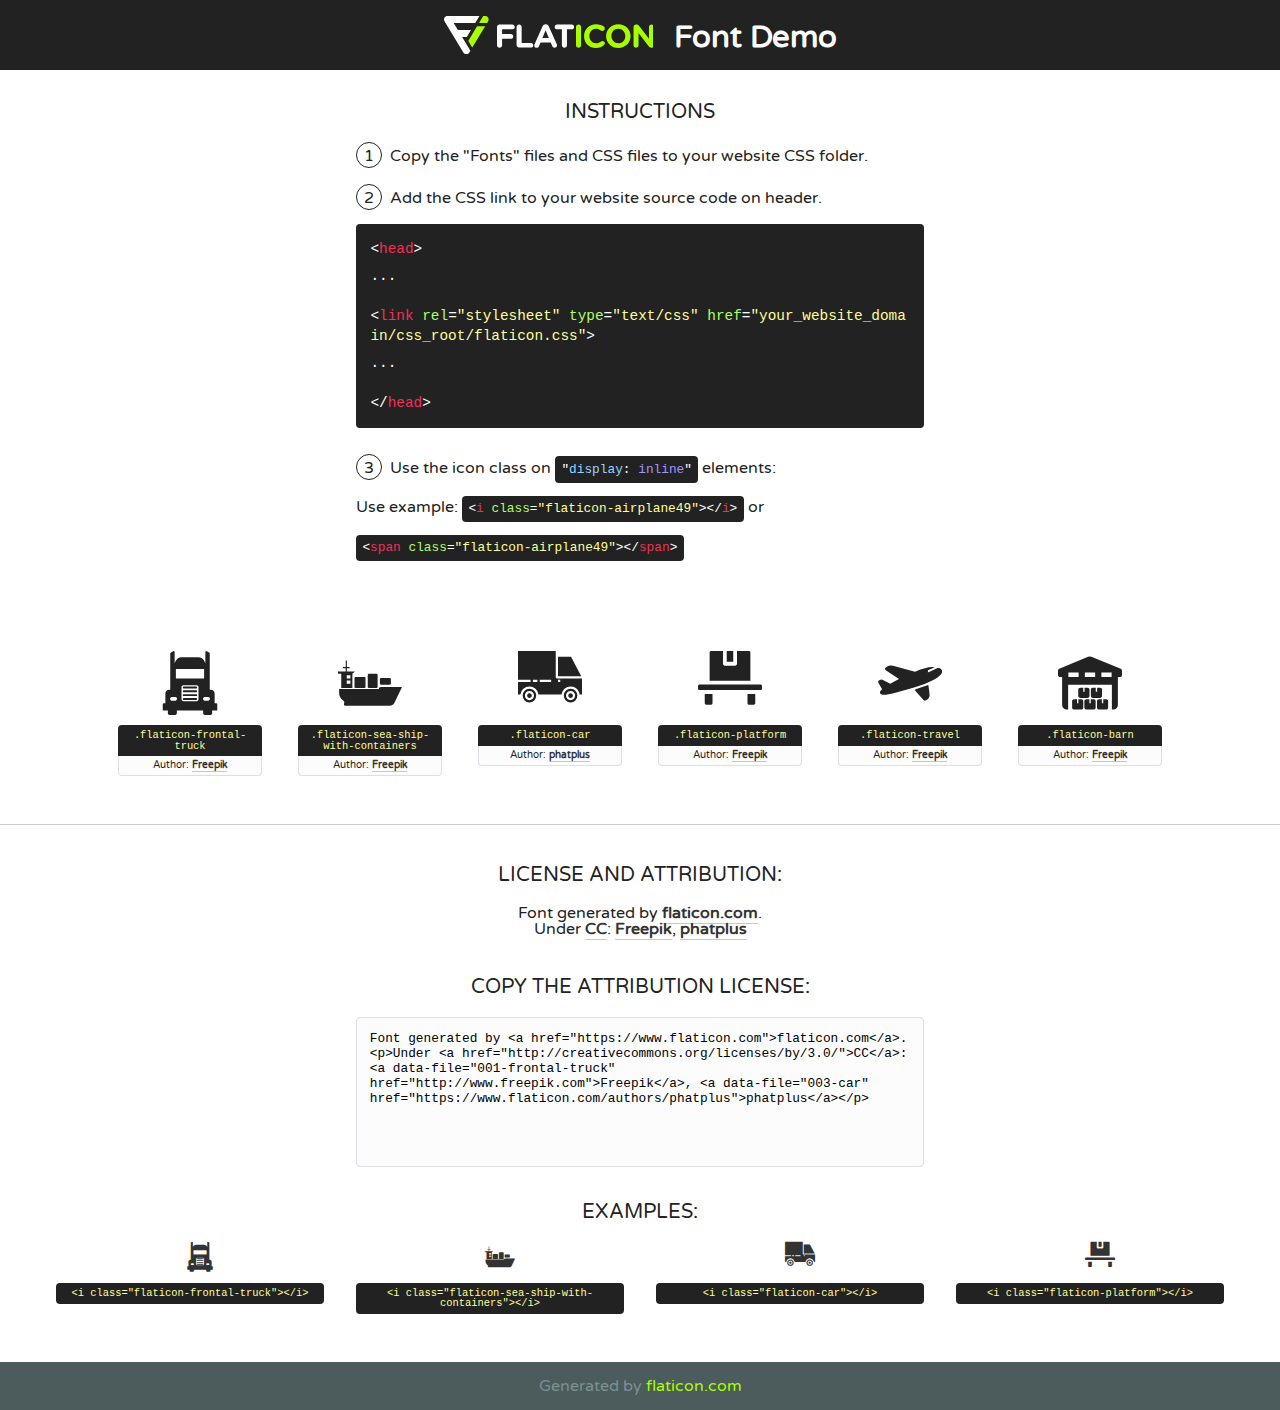
<file: data/fonts/flaticon/font/flaticon.html>
<!DOCTYPE html>
<!--
  Flaticon icon font: Flaticon
  Creation date: 24/01/2019 09:02
-->
<html>
<!DOCTYPE html>
<html>

<head>
    <title>Flaticon WebFont</title>
    <link href="http://fonts.googleapis.com/css?family=Varela+Round" rel="stylesheet" type="text/css" />
    <link rel="stylesheet" type="text/css" href="flaticon.css">
    <meta charset="UTF-8">
    <style>
    html, body, div, span, applet, object, iframe,
    h1, h2, h3, h4, h5, h6, p, blockquote, pre,
    a, abbr, acronym, address, big, cite, code,
    del, dfn, em, img, ins, kbd, q, s, samp,
    small, strike, strong, sub, sup, tt, var,
    b, u, i, center,
    dl, dt, dd, ol, ul, li,
    fieldset, form, label, legend,
    table, caption, tbody, tfoot, thead, tr, th, td,
    article, aside, canvas, details, embed, 
    figure, figcaption, footer, header, hgroup, 
    menu, nav, output, ruby, section, summary,
    time, mark, audio, video {
        margin: 0;
        padding: 0;
        border: 0;
        font-size: 100%;
        font: inherit;
        vertical-align: baseline;
    }
    /* HTML5 display-role reset for older browsers */
    article, aside, details, figcaption, figure, 
    footer, header, hgroup, menu, nav, section {
        display: block;
    }
    body {
        line-height: 1;
    }
    ol, ul {
        list-style: none;
    }
    blockquote, q {
        quotes: none;
    }
    blockquote:before, blockquote:after,
    q:before, q:after {
        content: '';
        content: none;
    }
    table {
        border-collapse: collapse;
        border-spacing: 0;
    }
    body {
        font-family: 'Varela Round', Helvetica, Arial, sans-serif;
        font-size: 16px;
        color: #222;
    }
    a {
        color: #333;
        border-bottom: 1px solid #a9fd00;
        font-weight: bold;
        text-decoration: none;
    }
    * {
        -moz-box-sizing: border-box;
        -webkit-box-sizing: border-box;
        box-sizing: border-box;
        margin: 0;
        padding: 0;
    }
    [class^="flaticon-"]:before, [class*=" flaticon-"]:before, [class^="flaticon-"]:after, [class*=" flaticon-"]:after {
        font-family: Flaticon;
        font-size: 30px;
        font-style: normal;
        margin-left: 20px;
        color: #333;
    }
    .wrapper {
        max-width: 600px;
        margin: auto;
        padding: 0 1em;
    }
    .title {
        font-size: 1.25em;
        text-align: center;
        margin-bottom: 1em;
        text-transform: uppercase;
    }
    header {
        text-align: center;
        background-color: #222;
        color: #fff;
        padding: 1em;
    }
    header .logo {
        width: 210px;
        height: 38px;
        display: inline-block;
        vertical-align: middle;
        margin-right: 1em;
        border: none;
    }
    header strong {
        font-size: 1.95em;
        font-weight: bold;
        vertical-align: middle;
        margin-top: 5px;
        display: inline-block;
    }
    .demo {
        margin: 2em auto;
        line-height: 1.25em;
    }
    .demo ul li {
        margin-bottom: 1em;
    }
    .demo ul li .num {
        color: #222;
        border-radius: 20px;
        display: inline-block;
        width: 26px;
        padding: 3px;
        height: 26px;
        text-align: center;
        margin-right: 0.5em;
        border: 1px solid #222;
    }
    .demo ul li code {
        background-color: #222;
        border-radius: 4px;
        padding: 0.25em 0.5em;
        display: inline-block;
        color: #fff;
        font-family: Consolas,Monaco,Lucida Console,Liberation Mono,DejaVu Sans Mono,Bitstream Vera Sans Mono,Courier New, monospace;
        font-weight: lighter;
        margin-top: 1em;
        font-size: 0.8em;
        word-break: break-all;
    }
    .demo ul li code.big {
        padding: 1em;
        font-size: 0.9em;
    }
    .demo ul li code .red {
        color: #EF3159;
    }
    .demo ul li code .green {
        color: #ACFF65;
    }
    .demo ul li code .yellow {
        color: #FFFF99;
    }
    .demo ul li code .blue {
        color: #99D3FF;
    }
    .demo ul li code .purple {
        color: #A295FF;
    }
    .demo ul li code .dots {
        margin-top: 0.5em;
        display: block;
    }
    #glyphs {
        border-bottom: 1px solid #ccc;
        padding: 2em 0;
        text-align: center;
    }
    .glyph {
        display: inline-block;
        width: 9em;
        margin: 1em;
        text-align: center;
        vertical-align: top;
        background: #FFF;
    }
    .glyph .glyph-icon {
        padding: 10px;
        display: block;
        font-family:"Flaticon";
        font-size: 64px;
        line-height: 1;
    }
    .glyph .glyph-icon:before {
        font-size: 64px;
        color: #222;
        margin-left: 0;
    }
    .class-name {
        font-size: 0.65em;
        background-color: #222;
        color: #fff;
        border-radius: 4px 4px 0 0;
        padding: 0.5em;
        color: #FFFF99;
        font-family: Consolas,Monaco,Lucida Console,Liberation Mono,DejaVu Sans Mono,Bitstream Vera Sans Mono,Courier New, monospace;
    }
    .author-name {
        font-size: 0.6em;
        background-color: #fcfcfd;
        border: 1px solid #DEDEE4;
        border-top: 0;
        border-radius: 0 0 4px 4px;
        padding: 0.5em;
    }
    .class-name:last-child {
        font-size: 10px;
        color:#888;
    }
    .class-name:last-child a {
        font-size: 10px;
        color:#555;
    }
    .class-name:last-child a:hover {
        color:#a9fd00;
    }
    .glyph > input {
        display: block;
        width: 100px;
        margin: 5px auto;
        text-align: center;
        font-size: 12px;
        cursor: text;
    }
    .glyph > input.icon-input {
        font-family:"Flaticon";
        font-size: 16px;
        margin-bottom: 10px;
    }
    .attribution .title {
        margin-top: 2em;
    }
    .attribution textarea {
        background-color: #fcfcfd;
        padding: 1em;
        border: none;
        box-shadow: none;
        border: 1px solid #DEDEE4;
        border-radius: 4px;
        resize: none;
        width: 100%;
        height: 150px;
        font-size: 0.8em;
        font-family: Consolas,Monaco,Lucida Console,Liberation Mono,DejaVu Sans Mono,Bitstream Vera Sans Mono,Courier New, monospace;
        -webkit-appearance: none;
    }
    .iconsuse {
        margin: 2em auto;
        text-align: center;
        max-width: 1200px;
    }
    .iconsuse:after {
        content: '';
        display: table;
        clear: both;
    }
    .iconsuse .image {
        float: left;
        width: 25%;
        padding: 0 1em;
    }
    .iconsuse .image p {
        margin-bottom: 1em;
    }
    .iconsuse .image span {
        display: block;
        font-size: 0.65em;
        background-color: #222;
        color: #fff;
        border-radius: 4px;
        padding: 0.5em;
        color: #FFFF99;
        margin-top: 1em;
        font-family: Consolas,Monaco,Lucida Console,Liberation Mono,DejaVu Sans Mono,Bitstream Vera Sans Mono,Courier New, monospace;
    }
    #footer {
        text-align: center;
        background-color: #4C5B5C;
        color: #7c9192;
        padding: 1em;
    }
    #footer a {
        border: none;
        color: #a9fd00;
        font-weight: normal;
    }
    @media (max-width: 960px) {
        .iconsuse .image {
            width: 50%;
        }
    }
    @media (max-width: 560px) {
        .iconsuse .image {
            width: 100%;
        }
    }
    </style>
</head>

<body class="characters-off">

    <header>
        <a href="https://www.flaticon.com" target="_blank" class="logo">
            <svg version="1.1" xmlns="http://www.w3.org/2000/svg" xmlns:xlink="http://www.w3.org/1999/xlink" xmlns:a="http://ns.adobe.com/AdobeSVGViewerExtensions/3.0/" viewBox="0 0 560.875 102.036" enable-background="new 0 0 560.875 102.036" xml:space="preserve">
                <defs>
                </defs>
                <g>
                    <g class="letters">
                        <path fill="#ffffff" d="M141.596,29.675c0-3.777,2.985-6.767,6.764-6.767h34.438c3.426,0,6.15,2.728,6.15,6.15
                        c0,3.43-2.724,6.149-6.15,6.149h-27.674v13.091h23.719c3.429,0,6.151,2.724,6.151,6.15c0,3.43-2.723,6.149-6.151,6.149h-23.719
                        v17.574c0,3.773-2.986,6.761-6.764,6.761c-3.779,0-6.764-2.989-6.764-6.761V29.675z"></path>
                        <path fill="#ffffff" d="M193.844,29.149c0-3.781,2.985-6.767,6.764-6.767c3.776,0,6.763,2.985,6.763,6.767v42.957h25.039
                        c3.426,0,6.149,2.726,6.149,6.153c0,3.425-2.723,6.15-6.149,6.15h-31.802c-3.779,0-6.764-2.986-6.764-6.768V29.149z"></path>
                        <path fill="#ffffff" d="M241.891,75.71l21.438-48.407c1.492-3.341,4.215-5.357,7.906-5.357h0.792
                        c3.686,0,6.323,2.017,7.815,5.357l21.439,48.407c0.436,0.967,0.701,1.845,0.701,2.723c0,3.602-2.809,6.501-6.414,6.501
                        c-3.161,0-5.269-1.845-6.499-4.655l-4.132-9.661h-27.059l-4.301,10.102c-1.144,2.631-3.426,4.214-6.237,4.214
                        c-3.517,0-6.24-2.81-6.24-6.325C241.1,77.64,241.451,76.677,241.891,75.71z M279.932,58.666l-8.521-20.297l-8.526,20.297H279.932
                        z"></path>
                        <path fill="#ffffff" d="M314.864,35.387H301.86c-3.429,0-6.239-2.813-6.239-6.238c0-3.429,2.811-6.24,6.239-6.24h39.533
                        c3.426,0,6.237,2.811,6.237,6.24c0,3.425-2.811,6.238-6.237,6.238h-13.001v42.785c0,3.773-2.99,6.761-6.764,6.761
                        c-3.779,0-6.764-2.989-6.764-6.761V35.387z"></path>
                        <path fill="#A9FD00" d="M352.615,29.149c0-3.781,2.985-6.767,6.767-6.767c3.774,0,6.761,2.985,6.761,6.767v49.024
                        c0,3.773-2.987,6.761-6.761,6.761c-3.781,0-6.767-2.989-6.767-6.761V29.149z"></path>
                        <path fill="#A9FD00" d="M374.132,53.836v-0.179c0-17.481,13.178-31.801,32.065-31.801c9.22,0,15.459,2.458,20.557,6.238
                        c1.402,1.054,2.637,2.985,2.637,5.357c0,3.692-2.985,6.59-6.681,6.59c-1.845,0-3.071-0.702-4.044-1.319
                        c-3.776-2.813-7.729-4.393-12.562-4.393c-10.364,0-17.831,8.611-17.831,19.154v0.173c0,10.542,7.291,19.329,17.831,19.329
                        c5.715,0,9.492-1.756,13.359-4.834c1.049-0.874,2.458-1.491,4.039-1.491c3.429,0,6.325,2.813,6.325,6.236
                        c0,2.106-1.056,3.78-2.282,4.834c-5.539,4.834-12.036,7.733-21.878,7.733C387.572,85.464,374.132,71.493,374.132,53.836z"></path>
                        <path fill="#A9FD00" d="M433.009,53.836v-0.179c0-17.481,13.79-31.801,32.766-31.801c18.981,0,32.592,14.143,32.592,31.628v0.173
                        c0,17.483-13.785,31.807-32.769,31.807C446.625,85.464,433.009,71.32,433.009,53.836z M484.224,53.836v-0.179
                        c0-10.539-7.725-19.326-18.626-19.326c-10.893,0-18.449,8.611-18.449,19.154v0.173c0,10.542,7.73,19.329,18.626,19.329
                        C476.676,72.986,484.224,64.378,484.224,53.836z"></path>
                        <path fill="#A9FD00" d="M506.233,29.321c0-3.774,2.99-6.763,6.767-6.763h1.401c3.252,0,5.183,1.583,7.029,3.953l26.093,34.265
                        V29.059c0-3.692,2.99-6.677,6.681-6.677c3.683,0,6.671,2.985,6.671,6.677v48.934c0,3.78-2.987,6.765-6.764,6.765h-0.436
                        c-3.257,0-5.188-1.581-7.034-3.953l-27.056-35.492v32.944c0,3.687-2.985,6.676-6.678,6.676c-3.683,0-6.673-2.989-6.673-6.676
                        V29.321z"></path>
                    </g>
                    <g class="insignia">
                        <path fill="#ffffff" d="M48.372,56.137h12.517l11.156-18.537H37.186L25.688,18.539h57.825L94.668,0H9.271
                        C5.925,0,2.842,1.801,1.198,4.716c-1.644,2.907-1.593,6.482,0.134,9.343l50.38,83.501c1.678,2.781,4.689,4.476,7.938,4.476
                        c3.246,0,6.257-1.695,7.935-4.476l2.898-4.804L48.372,56.137z"></path>
                        <g class="i">
                            <path fill="#A9FD00" d="M93.575,18.539h0.031v0.004l21.652,0.004l2.705-4.488c1.727-2.861,1.778-6.436,0.133-9.343
                            C116.454,1.801,113.371,0,110.026,0h-5.294L93.575,18.539z"></path>
                            <polygon fill="#A9FD00" points="88.291,27.356 64.725,66.486 75.519,84.404 109.942,27.356"></polygon>
                        </g>
                    </g>
                </g>
            </svg>
        </a>
        <strong>Font Demo</strong>
    </header>


    <section class="demo wrapper">

        <p class="title">Instructions</p>

        <ul>
            <li>
                <span class="num">1</span>Copy the "Fonts" files and CSS files to your website CSS folder.
            </li>
            <li>
                <span class="num">2</span>Add the CSS link to your website source code on header.
                <code class="big">
                    &lt;<span class="red">head</span>&gt;
                    <br/><span class="dots">...</span>
                    <br/>&lt;<span class="red">link</span> <span class="green">rel</span>=<span class="yellow">"stylesheet"</span> <span class="green">type</span>=<span class="yellow">"text/css"</span> <span class="green">href</span>=<span class="yellow">"your_website_domain/css_root/flaticon.css"</span>&gt;
                    <br/><span class="dots">...</span>
                    <br/>&lt;/<span class="red">head</span>&gt;
                </code>
            </li>

            <li>
                <p>
                    <span class="num">3</span>Use the icon class on <code>"<span class="blue">display</span>:<span class="purple"> inline</span>"</code> elements:
                    <br />
                    Use example: <code>&lt;<span class="red">i</span> <span class="green">class</span>=<span class="yellow">&quot;flaticon-airplane49&quot;</span>&gt;&lt;/<span class="red">i</span>&gt;</code> or <code>&lt;<span class="red">span</span> <span class="green">class</span>=<span class="yellow">&quot;flaticon-airplane49&quot;</span>&gt;&lt;/<span class="red">span</span>&gt;</code>
            </li>
        </ul>

    </section>




   <section id="glyphs">          
    
      
        <div class="glyph"><div class="glyph-icon flaticon-frontal-truck"></div>
            <div class="class-name">.flaticon-frontal-truck</div>
            <div class="author-name">Author: <a data-file="001-frontal-truck" href="http://www.freepik.com">Freepik</a> </div> 
        </div>        
        
        <div class="glyph"><div class="glyph-icon flaticon-sea-ship-with-containers"></div>
            <div class="class-name">.flaticon-sea-ship-with-containers</div>
            <div class="author-name">Author: <a data-file="002-sea-ship-with-containers" href="http://www.freepik.com">Freepik</a> </div> 
        </div>        
        
        <div class="glyph"><div class="glyph-icon flaticon-car"></div>
            <div class="class-name">.flaticon-car</div>
            <div class="author-name">Author: <a data-file="003-car" href="https://www.flaticon.com/authors/phatplus">phatplus</a> </div> 
        </div>        
        
        <div class="glyph"><div class="glyph-icon flaticon-platform"></div>
            <div class="class-name">.flaticon-platform</div>
            <div class="author-name">Author: <a data-file="004-platform" href="http://www.freepik.com">Freepik</a> </div> 
        </div>        
        
        <div class="glyph"><div class="glyph-icon flaticon-travel"></div>
            <div class="class-name">.flaticon-travel</div>
            <div class="author-name">Author: <a data-file="005-travel" href="http://www.freepik.com">Freepik</a> </div> 
        </div>        
        
        <div class="glyph"><div class="glyph-icon flaticon-barn"></div>
            <div class="class-name">.flaticon-barn</div>
            <div class="author-name">Author: <a data-file="006-barn" href="http://www.freepik.com">Freepik</a> </div> 
        </div>        
        

    </section>



    <section class="attribution wrapper"   style="text-align:center;">

      <div class="title">License and attribution:</div><div class="attrDiv">Font generated by <a href="https://www.flaticon.com">flaticon.com</a>. <div><p>Under <a href="http://creativecommons.org/licenses/by/3.0/">CC</a>: <a data-file="001-frontal-truck" href="http://www.freepik.com">Freepik</a>, <a data-file="003-car" href="https://www.flaticon.com/authors/phatplus">phatplus</a></p>  </div>
      </div>
      <div class="title">Copy the Attribution License:</div>

    <textarea onclick="this.focus();this.select();">Font generated by &lt;a href=&quot;https://www.flaticon.com&quot;&gt;flaticon.com&lt;/a&gt;. <p>Under <a href="http://creativecommons.org/licenses/by/3.0/">CC</a>: <a data-file="001-frontal-truck" href="http://www.freepik.com">Freepik</a>, <a data-file="003-car" href="https://www.flaticon.com/authors/phatplus">phatplus</a></p>  
     </textarea>

    </section>

    <section class="iconsuse">

          <div class="title">Examples:</div>            
             
            <div class="image">
                <p>
                    <i class="glyph-icon flaticon-frontal-truck"></i> 
                    <span>&lt;i class=&quot;flaticon-frontal-truck&quot;&gt;&lt;/i&gt;</span>
                </p>
            </div>
            
            <div class="image">
                <p>
                    <i class="glyph-icon flaticon-sea-ship-with-containers"></i> 
                    <span>&lt;i class=&quot;flaticon-sea-ship-with-containers&quot;&gt;&lt;/i&gt;</span>
                </p>
            </div>
            
            <div class="image">
                <p>
                    <i class="glyph-icon flaticon-car"></i> 
                    <span>&lt;i class=&quot;flaticon-car&quot;&gt;&lt;/i&gt;</span>
                </p>
            </div>
            
            <div class="image">
                <p>
                    <i class="glyph-icon flaticon-platform"></i> 
                    <span>&lt;i class=&quot;flaticon-platform&quot;&gt;&lt;/i&gt;</span>
                </p>
            </div>
                       
        </div>
                            
    </section>

<div id="footer">
    <div>Generated by <a href="https://www.flaticon.com">flaticon.com</a>
    </div>
</div>



</body>
</html>
</file>
<file: style.css>
/* ------------------------------------------
[Master Stylesheet]

Template Name: Confer - Conference Event HTML Template
Template Author: E-CELL
Template Author URL: http://ecellskncoe.com
Version: 1.0.0
Last Update: August 07, 2019

[Tables of CSS Content]

+ body

    01.0 Reboot Area CSS
    02.0 Spacing Area CSS
    03.0 Preloader Area CSS
    04.0 Heading Area CSS
    05.0 Backtotop Area CSS
    06.0 Buttons Area CSS
    07.0 Header Area CSS
    08.0 Hero Area CSS
    09.0 Footer Area CSS
    10.0 About Area CSS
    11.0 Counter Area CSS
    12.0 Speakar Area CSS
    13.0 Breadcrumb Area CSS
    14.0 Blog Area CSS
    15.0 Widget Area CSS
    16.0 Client Area CSS
    17.0 Schedule Area CSS
    18.0 Ticket Area CSS
    19.0 Sponsor Area CSS
    20.0 Contact Area CSS
    21.0 CTA Area CSS
--------------------------------------------- */
/* Import Fonts & All CSS */
@import url("https://fonts.googleapis.com/css?family=Poppins:100,200,300,400,500,600,700");
@import url(css/bootstrap.min.css);
@import url(css/animate.css);
@import url(css/default-assets/classy-nav.css);
@import url(css/owl.carousel.min.css);
@import url(css/magnific-popup.css);
@import url(css/font-awesome.min.css);
@import url(css/material-design-iconic-font.min.css);
@import url(css/style.css);
/* :: 01.0 Reboot Area CSS */
* {
  margin: 0;
  padding: 0; }

body {
  font-family: "Poppins", sans-serif;
  font-weight: 400;
  font-size: 16px;
  position: relative;
  z-index: auto; }

h1,
h2,
h3,
h4,
h5,
h6 {
  font-family: "Poppins", sans-serif;
  color: #431111;
  line-height: 1.25;
  font-weight: 600; }

a,
a:active,
a:focus,
a:hover {
  color: #45ac1d;
  text-decoration: none;
  -webkit-transition-duration: 500ms;
  -o-transition-duration: 500ms;
  transition-duration: 500ms;
  outline: none;
  font-weight: 500; }

li {
  list-style: none; }

p {
  line-height: 1.8;
  color: #5d5e8d;
  font-size: 16px;
  font-weight: 400; }

img {
  max-width: 100%;
  height: auto; }

ul {
  margin: 0;
  padding: 0; }
  ul li {
    margin: 0;
    padding: 0; }

.centerimage{
  display: block;
  margin-left: auto;
  margin-right: auto;
  width: 50%;
}


.bg-overlay {
  position: relative;
  z-index: 1; }
  .bg-overlay::after {
    position: absolute;
    content: "";
    height: 100%;
    width: 100%;
    top: 0;
    left: 0;
    z-index: -1;
    background-color: rgba(0, 0, 0, 0.4); }

.bg-gradient-overlay {
  position: relative;
  z-index: 1; }
  .bg-gradient-overlay::after {
    position: absolute;
    content: "";
    height: 100%;
    width: 100%;
    top: 0;
    left: 0;
    z-index: -1;
    background: #c63fa4;
    background-image: -moz-linear-gradient(120deg, #ee6205 0%, #3a3a3a 100%);
    background-image: -webkit-linear-gradient(120deg, #000000 0%, #3a3a3a 100%);
    background-image: -ms-linear-gradient(120deg, #000000 0%, #3a3a3a 100%);
    opacity: 0.9; }

.bg-gradient-overlay-2 {
  position: relative;
  z-index: 1; }
  .bg-gradient-overlay-2::after {
    border-radius: 10px;
    content: '';
    position: absolute;
    width: 100%;
    height: 100%;
    top: 0;
    left: 0;
    z-index: 10;
    background: rgba(0, 0, 0, 0.6);
    background: -webkit-gradient(linear, left bottom, left top, from(rgba(0, 0, 0, 0.8)), color-stop(30%, rgba(0, 0, 0, 0.2)), to(rgba(0, 0, 0, 0)));
    background: -webkit-linear-gradient(bottom, rgba(0, 0, 0, 0.8) 0%, rgba(0, 0, 0, 0.2) 30%, rgba(0, 0, 0, 0) 100%);
    background: -o-linear-gradient(bottom, rgba(0, 0, 0, 0.8) 0%, rgba(0, 0, 0, 0.2) 30%, rgba(0, 0, 0, 0) 100%);
    background: linear-gradient(to top, rgba(0, 0, 0, 0.8) 0%, rgba(0, 0, 0, 0.2) 30%, rgba(0, 0, 0, 0) 100%); }

.bg-img {
  background-position: center center !important;
  background-size: cover !important;
  background-repeat: no-repeat !important; }

.jarallax {
  position: relative;
  z-index: 0; }
  .jarallax .jarallax-img {
    position: absolute;
    object-fit: cover;
    font-family: 'object-fit: cover';
    top: 0;
    left: 0;
    width: 100%;
    height: 100%;
    z-index: -1; }

.bg-boxshadow {
  -webkit-box-shadow: 0px 8px 27px 0px rgba(90, 111, 120, 0.15);
  box-shadow: 0px 8px 27px 0px rgba(90, 111, 120, 0.15); }

.mfp-image-holder .mfp-close,
.mfp-iframe-holder .mfp-close {
  position: fixed;
  z-index: 100;
  color: #ffffff;
  right: 20px;
  text-align: center;
  padding-right: 0;
  width: 100%;
  top: 20px;
  width: 30px;
  background: #000000;
  height: 30px;
  line-height: 30px; }

img.mfp-img {
  -webkit-box-shadow: 0 2px 40px 8px rgba(15, 15, 15, 0.15);
  box-shadow: 0 2px 40px 8px rgba(15, 15, 15, 0.15); }

button.mfp-close,
button.mfp-arrow {
  background: #000000; }

.mfp-bottom-bar {
  display: none !important; }

.mfp-bg {
  background-color: #3a3a3a; }

.bg-transparent {
  background-color: transparent !important; }

.bg-gray {
  background-color: #f7f7f7 !important; }

textarea:focus,
input:focus {
  outline: none; }

textarea:invalid,
input:invalid,
textarea:required,
input:required {
  box-shadow: none !important; }

.border {
  border-color: #4b4d7b; }

.mfp-arrow-left::after {
  border-right-color: transparent; }

.mfp-arrow-left::before {
  border-right-color: #ffffff; }

.mfp-arrow-right::after {
  border-left-color: transparent; }

.mfp-arrow-right::before {
  border-left-color: #ffffff; }

/* :: 02.0 Spacing Area CSS */
.mt-15 {
  margin-top: 15px; }

.mt-30 {
  margin-top: 30px; }

.mt-20 {
  margin-top: 20px; }

.mt-40 {
  margin-top: 40px; }

.mt-50 {
  margin-top: 50px; }

.mt-70 {
  margin-top: 70px; }

.mt-80 {
  margin-top: 80px; }

.mt-100 {
  margin-top: 100px; }

.mt-150 {
  margin-top: 150px; }

.mr-15 {
  margin-right: 15px; }

.mr-30 {
  margin-right: 30px; }

.mr-50 {
  margin-right: 50px; }

.mr-100 {
  margin-right: 100px; }

.mb-10 {
  margin-bottom: 10px; }

.mb-15 {
  margin-bottom: 15px; }

.mb-30 {
  margin-bottom: 30px; }

.mb-40 {
  margin-bottom: 40px; }

.mb-50 {
  margin-bottom: 50px; }

.mb-60 {
  margin-bottom: 60px; }

.mb-70 {
  margin-bottom: 70px; }

.mb-80 {
  margin-bottom: 80px; }

.mb-100 {
  margin-bottom: 100px; }

.ml-15 {
  margin-left: 15px; }

.ml-30 {
  margin-left: 30px; }

.ml-50 {
  margin-left: 50px; }

.ml-100 {
  margin-left: 100px; }

.pt-50 {
  padding-top: 50px !important; }

.section-padding-80 {
  padding-top: 80px;
  padding-bottom: 80px; }

.section-padding-0-80 {
  padding-top: 0;
  padding-bottom: 80px; }

.section-padding-80-0 {
  padding-top: 80px;
  padding-bottom: 0; }

.section-padding-80-50 {
  padding-top: 80px;
  padding-bottom: 50px; }

.section-padding-100 {
  padding-top: 100px;
  padding-bottom: 100px; }

.section-padding-0-85 {
  padding-top: 0;
  padding-bottom: 85px; }

.section-padding-100-60 {
  padding-top: 100px;
  padding-bottom: 60px; }

.section-padding-100-70 {
  padding-top: 100px;
  padding-bottom: 70px; }

.section-padding-0-100 {
  padding-top: 0;
  padding-bottom: 100px; }

.section-padding-100-0 {
  padding-top: 100px;
  padding-bottom: 0; }

/* :: 3.0 Preloader Area CSS */
#preloader {
  position: fixed;
  width: 100%;
  height: 100%;
  z-index: 9999999;
  top: 0;
  left: 0;
  background: #9928e4;
  background-image: -webkit-linear-gradient(120deg, #3a3a3a 0%, #000000 100%);
  background-image: -ms-linear-gradient(120deg, #3a3a3a 0%, #000000 100%);
  display: -webkit-box;
  display: -ms-flexbox;
  display: flex;
  -webkit-box-align: center;
  -ms-flex-align: center;
  align-items: center;
  -webkit-box-pack: center;
  -ms-flex-pack: center;
  justify-content: center;
  overflow: hidden; }

.loader {
  position: relative;
  z-index: 1;
  width: 50px;
  height: 50px;
  border-radius: 50%;
  -webkit-animation: loader linear 2s infinite;
  animation: loader linear 2s infinite;
  border-top: 2px solid #ffffff;
  border-left: 2px solid transparent;
  border-right: 2px solid transparent;
  border-bottom: 2px solid transparent; }

@-webkit-keyframes loader {
  0% {
    -webkit-transform: rotate(0deg);
    -ms-transform: rotate(0deg);
    transform: rotate(0deg); }
  100% {
    -webkit-transform: rotate(360deg);
    -ms-transform: rotate(360deg);
    transform: rotate(360deg); } }
@keyframes loader {
  0% {
    -webkit-transform: rotate(0deg);
    -ms-transform: rotate(0deg);
    transform: rotate(0deg); }
  100% {
    -webkit-transform: rotate(360deg);
    -ms-transform: rotate(360deg);
    transform: rotate(360deg); } }
/* :: 4.0 Heading Area CSS */
.section-heading {
  position: relative;
  z-index: 1;
  margin-bottom: 60px; }
  .section-heading p {
    color: #ffffff;
    letter-spacing: 1px;
    text-transform: uppercase;
    margin-bottom: 0;
    display: inline-block;
    font-weight: 400; }
  .section-heading h4 {
    font-size: 38px;
    color: #ffffff;
    margin-bottom: 0;
    text-transform: uppercase;
    letter-spacing: 1px; }
    @media only screen and (max-width: 767px) {
      .section-heading h4 {
        font-size: 26px; } }
    @media only screen and (min-width: 576px) and (max-width: 767px) {
      .section-heading h4 {
        font-size: 30px; } }

.section-heading-2 {
  position: relative;
  z-index: 1;
  margin-bottom: 60px; }
  .section-heading-2 p {
    color: #000000;
    letter-spacing: 1px;
    text-transform: uppercase;
    margin-bottom: 0;
    display: inline-block;
    font-weight: 400; }
  .section-heading-2 h4 {
    font-size: 38px;
    color: #ffffff;
    margin-bottom: 0;
    text-transform: uppercase;
    letter-spacing: 1px; }
    @media only screen and (max-width: 767px) {
      .section-heading-2 h4 {
        font-size: 26px; } }
    @media only screen and (min-width: 576px) and (max-width: 767px) {
      .section-heading-2 h4 {
        font-size: 30px; } }

.section-heading-3 {
  position: relative;
  z-index: 1;
  margin-bottom: 60px; }
  .section-heading-3 p {
    color: #000000;
    letter-spacing: 1px;
    text-transform: uppercase;
    margin-bottom: 0;
    display: inline-block;
    font-weight: 400; }
  .section-heading-3 h4 {
    font-size: 38px;
    color: #111343;
    margin-bottom: 0;
    text-transform: uppercase;
    letter-spacing: 1px; }
    @media only screen and (max-width: 767px) {
      .section-heading-3 h4 {
        font-size: 26px; } }
    @media only screen and (min-width: 576px) and (max-width: 767px) {
      .section-heading-3 h4 {
        font-size: 30px; } }

/* :: 5.0 Backtotop Area CSS */
#scrollUp {
  position: fixed;
  right: 40px;
  font-size: 20px;
  line-height: 40px;
  width: 40px;
  height: 40px;
  bottom: 40px;
  background-color: #000000;
  color: #ffffff;
  text-align: center;
  -webkit-transition-duration: 500ms;
  -o-transition-duration: 500ms;
  transition-duration: 500ms;
  border-radius: 50%;
  -webkit-box-shadow: 0 2px 40px 8px rgba(15, 15, 15, 0.15);
  box-shadow: 0 2px 40px 8px rgba(15, 15, 15, 0.15);
  z-index: 15962536; }
  @media only screen and (max-width: 767px) {
    #scrollUp {
      right: 20px;
      bottom: 20px; } }
  #scrollUp:focus, #scrollUp:hover {
    background-color: #3a3a3a;
    color: #ffffff; }

/* :: 6.0 Buttons Area CSS */
.btn:focus {
  box-shadow: none; }

.confer-btn {
  position: relative;
  z-index: 1;
  height: 46px;
  line-height: 46px;
  font-size: 14px;
  font-weight: 500;
  border: none;
  display: inline-block;
  padding: 0 25px;
  text-align: center;
  text-transform: uppercase;
  letter-spacing: 0.5px;
  color: #ffffff;
  border-radius: 23px;
  -webkit-transition-duration: 500ms;
  -o-transition-duration: 500ms;
  transition-duration: 500ms;
  overflow: hidden; }
  .confer-btn i {
    margin-left: 5px; }
  .confer-btn::before {
    -webkit-transition-duration: 800ms;
    -o-transition-duration: 800ms;
    transition-duration: 800ms;
    position: absolute;
    width: 120%;
    height: 120%;
    top: -10%;
    left: -10%;
    content: '';
    background: #000000;
    background-image: -webkit-linear-gradient(120deg, #3a3a3a 0%, #000000 100%);
    background-image: -ms-linear-gradient(120deg, #3a3a3a 0%, #000000 100%);
    z-index: -2; }
  .confer-btn:focus, .confer-btn:hover {
    font-weight: 500;
    background-color: #ffffff;
    color: #111343 !important;
    -webkit-box-shadow: 0 2px 40px 8px rgba(15, 15, 15, 0.15);
    box-shadow: 0 2px 40px 8px rgba(15, 15, 15, 0.15); }
    .confer-btn:focus i, .confer-btn:hover i {
      -webkit-animation: buttonIcon 1s ease-in infinite;
      animation: buttonIcon 1s ease-in infinite; }
    .confer-btn:focus::before, .confer-btn:hover::before {
      left: 110%; }

@-webkit-keyframes buttonIcon {
  0% {
    opacity: 1; }
  100% {
    opacity: 0; } }
@keyframes buttonIcon {
  0% {
    opacity: 1; }
  100% {
    opacity: 0; } }
.confer-btn-2 {
  position: relative;
  z-index: 1;
  height: 46px;
  line-height: 46px;
  font-size: 14px;
  font-weight: 500;
  display: inline-block;
  padding: 0 25px;
  text-align: center;
  text-transform: uppercase;
  letter-spacing: 0.5px;
  color: #ffffff;
  border-radius: 23px;
  -webkit-transition-duration: 500ms;
  -o-transition-duration: 500ms;
  transition-duration: 500ms; }
  .confer-btn-2 i {
    margin-left: 4px; }
  .confer-btn-2.btn-2 {
    color: #111343; }
  .confer-btn-2:focus, .confer-btn-2:hover {
    font-weight: 500;
    -webkit-box-shadow: 0 2px 40px 8px rgba(15, 15, 15, 0.15);
    box-shadow: 0 2px 40px 8px rgba(15, 15, 15, 0.15);
    background-color: #000000;
    color: #ffffff; }

.confer-btn-white {
  position: relative;
  z-index: 1;
  height: 46px;
  padding: 0 25px;
  border: 2px solid #ffffff;
  color: #ffffff;
  border-radius: 23px;
  font-size: 14px;
  text-transform: uppercase;
  letter-spacing: 1px;
  line-height: 42px;
  font-weight: 500;
  -webkit-transition-duration: 500ms;
  -o-transition-duration: 500ms;
  transition-duration: 500ms; }
  .confer-btn-white i {
    margin-left: 5px; }
  .confer-btn-white:hover, .confer-btn-white:focus {
    background-color: #000000;
    border-color: #000000;
    color: #ffffff; }

.confer-btn-white-2 {
  position: relative;
  z-index: 1;
  height: 46px;
  padding: 0 25px;
  border: 2px solid rgba(255, 255, 255, 0.2);
  color: #ffffff;
  border-radius: 23px;
  font-size: 14px;
  text-transform: uppercase;
  letter-spacing: 1px;
  line-height: 42px;
  font-weight: 500;
  -webkit-transition-duration: 500ms;
  -o-transition-duration: 500ms;
  transition-duration: 500ms; }
  .confer-btn-white-2 i {
    margin-left: 3px; }
  .confer-btn-white-2:hover, .confer-btn-white-2:focus {
    background-color: #000000;
    border-color: #000000;
    color: #ffffff; }

.confer-gb-btn {
  position: relative;
  z-index: 1;
  color: #ffffff;
  font-size: 14px;
  font-weight: 500;
  text-transform: uppercase;
  line-height: 46px;
  padding: 0 25px;
  min-width: 180px;
  height: 46px;
  -webkit-transition-duration: 500ms;
  -o-transition-duration: 500ms;
  transition-duration: 500ms;
  border-radius: 23px;
  border: none;
  overflow: hidden; }
  .confer-gb-btn::before {
    -webkit-transition-duration: 800ms;
    -o-transition-duration: 800ms;
    transition-duration: 800ms;
    position: absolute;
    width: 120%;
    height: 120%;
    top: -10%;
    left: -10%;
    content: '';
    background: #000000;
    background-image: -webkit-linear-gradient(120deg, #3a3a3a 0%, #000000 100%);
    background-image: -ms-linear-gradient(120deg, #3a3a3a 0%, #000000 100%);
    z-index: -2; }
  .confer-gb-btn::after {
    -webkit-transition-duration: 500ms;
    -o-transition-duration: 500ms;
    transition-duration: 500ms;
    position: absolute;
    width: calc(100% - 4px);
    height: calc(100% - 4px);
    border-radius: 23px;
    top: 2px;
    left: 2px;
    right: 2px;
    bottom: 2px;
    background-color: #030303;
    content: '';
    z-index: -1; }
  .confer-gb-btn:hover, .confer-gb-btn:focus {
    color: #ffffff; }
    .confer-gb-btn:hover::after, .confer-gb-btn:focus::after {
      opacity: 0; }

/* :: 7.0 Header Area CSS */
.classy-nav-container {
  background-color: transparent;
  padding: 0; }
  .classy-nav-container .classy-navbar {
    -webkit-transition-duration: 500ms;
    -o-transition-duration: 500ms;
    transition-duration: 500ms;
    height: 105px;
    padding: 0; }
    @media only screen and (max-width: 767px) {
      .classy-nav-container .classy-navbar .nav-brand {
        max-width: 90px;
        margin-right: 15px; } }
    .classy-nav-container .classy-navbar .classynav ul li a {
      font-size: 16px;
      text-transform: uppercase;
      color: #ffffff;
      font-weight: 500;
      padding: 0 20px; }
      .classy-nav-container .classy-navbar .classynav ul li a:hover, .classy-nav-container .classy-navbar .classynav ul li a:focus {
        color: #27eb00; }
      @media only screen and (min-width: 992px) and (max-width: 1199px) {
        .classy-nav-container .classy-navbar .classynav ul li a {
          font-size: 14px; } }
      @media only screen and (min-width: 768px) and (max-width: 991px) {
        .classy-nav-container .classy-navbar .classynav ul li a {
          font-size: 14px;
          color: #4147e0; }
          .classy-nav-container .classy-navbar .classynav ul li a:hover, .classy-nav-container .classy-navbar .classynav ul li a:focus {
            color: #000000; } }
      @media only screen and (max-width: 767px) {
        .classy-nav-container .classy-navbar .classynav ul li a {
          font-size: 14px;
          color: #111343; }
          .classy-nav-container .classy-navbar .classynav ul li a:hover, .classy-nav-container .classy-navbar .classynav ul li a:focus {
            color: #000000; } }
    .classy-nav-container .classy-navbar .classynav ul li.cn-dropdown-item ul li a, .classy-nav-container .classy-navbar .classynav ul li.megamenu-item ul li a {
      font-size: 14px;
      text-transform: uppercase;
      height: 42px;
      line-height: 42px;
      padding: 0 30px;
      color: #111343; }
      .classy-nav-container .classy-navbar .classynav ul li.cn-dropdown-item ul li a:focus, .classy-nav-container .classy-navbar .classynav ul li.cn-dropdown-item ul li a:hover, .classy-nav-container .classy-navbar .classynav ul li.megamenu-item ul li a:focus, .classy-nav-container .classy-navbar .classynav ul li.megamenu-item ul li a:hover {
        color: #000000; }
    .classy-nav-container .classy-navbar .classynav ul li.active a {
      color: #000000; }

.classynav ul li.has-down > a::after,
.classynav ul li.has-down.active > a::after,
.classynav ul li.megamenu-item > a::after {
  color: #000000; }

.breakpoint-off .classynav ul li .dropdown,
.breakpoint-off .classynav ul li .megamenu {
  width: 200px;
  -webkit-box-shadow: 0 2px 40px 8px rgba(15, 15, 15, 0.15);
  box-shadow: 0 2px 40px 8px rgba(15, 15, 15, 0.15);
  border-radius: 4px; }

.breakpoint-off .classynav ul li .megamenu {
  width: 100%; }

.classy-navbar-toggler .navbarToggler span {
  background-color: #ffffff; }

.header-area {
  position: fixed;
  z-index: 999;
  width: 100%;
  -webkit-transition-duration: 500ms;
  -o-transition-duration: 500ms;
  transition-duration: 500ms;
  background-color: rgba(0, 0, 0, 0.8); }
  .header-area.sticky {
    background-color: #000000;
    -webkit-box-shadow: 0 2px 40px 8px rgba(15, 15, 15, 0.15);
    box-shadow: 0 2px 40px 8px rgba(15, 15, 15, 0.15); }
    .header-area.sticky .classy-navbar {
      height: 75px; }

/* :: 8.0 Hero Area CSS */
.welcome-area {
  position: relative;
  z-index: 1; }
  .welcome-area .icon-scroll {
    width: 26px;
    height: 39px;
    position: absolute;
    z-index: 999999;
    left: 50%;
    bottom: 40px;
    margin-left: -13px;
    -webkit-box-shadow: inset 0 0 0 2px #ffffff;
    box-shadow: inset 0 0 0 2px #ffffff;
    border-radius: 25px;
    opacity: 0.75;
    cursor: pointer; }
    .welcome-area .icon-scroll::before {
      position: absolute;
      z-index: 999999;
      content: '';
      width: 6px;
      height: 6px;
      background: #ffffff;
      left: 50%;
      -webkit-transform: translateX(-50%);
      -ms-transform: translateX(-50%);
      transform: translateX(-50%);
      top: 8px;
      border-radius: 4px;
      -webkit-animation: iconScroll linear 1200ms infinite;
      animation: iconScroll linear 1200ms infinite; }

@-webkit-keyframes iconScroll {
  0% {
    top: 8px;
    opacity: 1; }
  50% {
    opacity: 0;
    top: 23px; }
  100% {
    top: 8px;
    opacity: 0; } }
@keyframes iconScroll {
  0% {
    top: 8px;
    opacity: 1; }
  50% {
    opacity: 0;
    top: 23px; }
  100% {
    top: 8px;
    opacity: 0; } }
.welcome-slides {
  position: relative;
  z-index: 1;
  overflow: hidden; }
  .welcome-slides .owl-prev,
  .welcome-slides .owl-next {
    -webkit-transition-duration: 500ms;
    -o-transition-duration: 500ms;
    transition-duration: 500ms;
    border-radius: 50%;
    position: absolute;
    width: 46px;
    height: 46px;
    top: 50%;
    left: 70px;
    margin-top: -33px;
    z-index: 10;
    text-align: center;
    line-height: 44px;
    border: 2px solid #9293bc;
    color: #9293bc;
    font-size: 34px; }
    .welcome-slides .owl-prev:hover, .welcome-slides .owl-prev:focus,
    .welcome-slides .owl-next:hover,
    .welcome-slides .owl-next:focus {
      background-color: rgba(255, 255, 255, 0.5);
      color: #3a3a3a; }
    @media only screen and (min-width: 768px) and (max-width: 991px) {
      .welcome-slides .owl-prev,
      .welcome-slides .owl-next {
        left: 30px; } }
    @media only screen and (max-width: 767px) {
      .welcome-slides .owl-prev,
      .welcome-slides .owl-next {
        width: 40px;
        left: 15px;
        height: 40px;
        font-size: 18px;
        line-height: 38px; } }
  .welcome-slides .owl-next {
    left: auto;
    right: 70px; }
    @media only screen and (min-width: 768px) and (max-width: 991px) {
      .welcome-slides .owl-next {
        right: 30px; } }
    @media only screen and (max-width: 767px) {
      .welcome-slides .owl-next {
        right: 15px; } }

.single-welcome-slide {
  position: relative;
  z-index: 2;
  width: 100%;
  height: 980px;
  background-color: #000000; }
  @media only screen and (min-width: 992px) and (max-width: 1199px) {
    .single-welcome-slide {
      height: 800px; } }
  @media only screen and (min-width: 768px) and (max-width: 991px) {
    .single-welcome-slide {
      height: 800px; } }
  @media only screen and (max-width: 767px) {
    .single-welcome-slide {
      height: 700px; } }
  .single-welcome-slide .welcome-text {
    position: relative;
    z-index: 1; }
    .single-welcome-slide .welcome-text h2 {
      position: relative;
      z-index: 1;
      font-weight: 700;
      font-size: 90px;
      text-transform: uppercase;
      display: block;
      margin-bottom: 10px;
      color: #ffffff; }
      @media only screen and (min-width: 768px) and (max-width: 991px) {
        .single-welcome-slide .welcome-text h2 {
          font-size: 60px; } }
      @media only screen and (max-width: 767px) {
        .single-welcome-slide .welcome-text h2 {
          font-size: 30px; } }
      @media only screen and (min-width: 480px) and (max-width: 767px) {
        .single-welcome-slide .welcome-text h2 {
          font-size: 42px; } }
      .single-welcome-slide .welcome-text h2::after {
        position: absolute;
        content: "";
        height: 23px;
        width: 400px;
        top: 67px;
        right: 5px;
        z-index: -1;
        background-image: -webkit-linear-gradient(120deg, #3a3a3a 0%, #000000 100%);
        background-image: -ms-linear-gradient(120deg, #3a3a3a 0%, #000000 100%); }
        @media only screen and (min-width: 768px) and (max-width: 991px) {
          .single-welcome-slide .welcome-text h2::after {
            top: 40px;
            height: 15px; } }
        @media only screen and (max-width: 767px) {
          .single-welcome-slide .welcome-text h2::after {
            top: 45px;
            height: 20px;
            right: 0;
            width: 240px; } }
        @media only screen and (min-width: 480px) and (max-width: 767px) {
          .single-welcome-slide .welcome-text h2::after {
            top: 20px; } }
    .single-welcome-slide .welcome-text h6 {
      color: #ffffff;
      margin-bottom: 50px;
      text-transform: uppercase;
      display: inline-block;
      background-color: rgba(255, 255, 255, 0.1);
      padding: 10px 20px;
      font-size: 18px; }
      @media only screen and (max-width: 767px) {
        .single-welcome-slide .welcome-text h6 {
          font-size: 14px; } }
    .single-welcome-slide .welcome-text .hero-mail-contact {
      color: #ffffff;
      font-style: italic;
      text-decoration: underline; }
      .single-welcome-slide .welcome-text .hero-mail-contact:hover, .single-welcome-slide .welcome-text .hero-mail-contact:focus {
        color: #000000; }
  .single-welcome-slide .welcome-text-two {
    position: relative;
    z-index: 1; }
    .single-welcome-slide .welcome-text-two h5 {
      font-size: 40px;
      color: #ffffff;
      text-transform: uppercase;
      letter-spacing: 0.5px;
      font-weight: 700; }
      @media only screen and (max-width: 767px) {
        .single-welcome-slide .welcome-text-two h5 {
          font-size: 20px; } }
    .single-welcome-slide .welcome-text-two h2 {
      font-size: 90px;
      color: #ffffff;
      letter-spacing: 0.5px;
      text-transform: uppercase;
      font-weight: 700; }
      @media only screen and (min-width: 768px) and (max-width: 991px) {
        .single-welcome-slide .welcome-text-two h2 {
          font-size: 62px; } }
      @media only screen and (max-width: 767px) {
        .single-welcome-slide .welcome-text-two h2 {
          font-size: 30px; } }
      @media only screen and (min-width: 480px) and (max-width: 767px) {
        .single-welcome-slide .welcome-text-two h2 {
          font-size: 42px; } }
    .single-welcome-slide .welcome-text-two .event-meta {
      position: relative;
      z-index: 1;
      margin-bottom: 50px; }
      .single-welcome-slide .welcome-text-two .event-meta a {
        color: #ffffff;
        margin-right: 40px; }
        @media only screen and (max-width: 767px) {
          .single-welcome-slide .welcome-text-two .event-meta a {
            margin-right: 15px;
            font-size: 12px; } }
        .single-welcome-slide .welcome-text-two .event-meta a i {
          margin-right: 5px; }

/* :: Footer Area CSS */
.footer-area {
  position: relative;
  z-index: 1;
  background-color: #000000; }
  .footer-area .row {
    margin-left: -30px;
    margin-right: -30px; }
    @media only screen and (max-width: 767px) {
      .footer-area .row {
        margin-left: -15px;
        margin-right: -15px; } }
    .footer-area .row .col-12 {
      padding-left: 30px;
      padding-right: 30px; }
      @media only screen and (max-width: 767px) {
        .footer-area .row .col-12 {
          padding-left: 15px;
          padding-right: 15px; } }

.main-footer-area {
  position: relative;
  z-index: 1; }
  .main-footer-area .single-footer-widget .widget-title {
    font-size: 20px;
    color: #ffffff;
    margin-bottom: 20px; }
  .main-footer-area .single-footer-widget p {
    color: #9293bc;
    font-size: 14px; }
    .main-footer-area .single-footer-widget p i {
      margin-right: 5px; }
  .main-footer-area .single-footer-widget .footer-logo {
    display: block;
    margin-bottom: 20px; }
  .main-footer-area .single-footer-widget .social-info a {
    height: 34px;
    width: 34px;
    border: 1px solid #3d3e66;
    border-radius: 50%;
    display: inline-block;
    text-align: center;
    line-height: 32px;
    color: #ffffff;
    font-size: 15px;
    margin-right: 8px;
    -webkit-transition-duration: 500ms;
    -o-transition-duration: 500ms;
    transition-duration: 500ms; }
    .main-footer-area .single-footer-widget .social-info a:hover, .main-footer-area .single-footer-widget .social-info a:focus {
      background-color: #5d5e8d;
      border-color: #5d5e8d; }
  .main-footer-area .single-footer-widget .footer-contact-info {
    position: relative;
    z-index: 1; }
    .main-footer-area .single-footer-widget .footer-contact-info p {
      margin-bottom: 13px; }
      .main-footer-area .single-footer-widget .footer-contact-info p:last-child {
        margin-bottom: 0; }
  .main-footer-area .single-footer-widget .footer-nav {
    position: relative;
    z-index: 1; }
    .main-footer-area .single-footer-widget .footer-nav li a {
      color: #9293bc;
      font-size: 14px;
      margin-bottom: 15px;
      display: inline-block;
      -webkit-transition-duration: 500ms;
      -o-transition-duration: 500ms;
      transition-duration: 500ms; }
      .main-footer-area .single-footer-widget .footer-nav li a:hover, .main-footer-area .single-footer-widget .footer-nav li a:focus {
        color: #ffffff; }
    .main-footer-area .single-footer-widget .footer-nav li:last-child a {
      margin-bottom: 0; }
  .main-footer-area .single-footer-widget .footer-gallery .row {
    margin-right: -5px;
    margin-left: -5px; }
    .main-footer-area .single-footer-widget .footer-gallery .row .col-4 {
      padding-left: 5px;
      padding-right: 5px; }
  .main-footer-area .single-footer-widget .footer-gallery a {
    position: relative;
    z-index: 1;
    display: inline-block;
    margin-bottom: 10px;
    border-radius: 5px;
    width: 100%; }
    .main-footer-area .single-footer-widget .footer-gallery a img {
      border-radius: 5px;
      width: 100%; }
    .main-footer-area .single-footer-widget .footer-gallery a::before {
      background: #c63fa4;
      background-image: -webkit-linear-gradient(120deg, #3a3a3a 0%, #000000 100%);
      background-image: -ms-linear-gradient(120deg, #3a3a3a 0%, #000000 100%);
      content: "";
      height: 100%;
      position: absolute;
      top: 0;
      width: 100%;
      opacity: 0;
      visibility: hidden;
      -webkit-transition-duration: 300ms;
      -o-transition-duration: 300ms;
      transition-duration: 300ms;
      border-radius: 5px; }
    .main-footer-area .single-footer-widget .footer-gallery a:hover::before {
      visibility: visible;
      opacity: 0.8; }

.copywrite-content {
  border-top: 1px solid #414269;
  padding: 15px 0; }
  @media only screen and (max-width: 767px) {
    .copywrite-content {
      text-align: center; } }
  .copywrite-content .copywrite-text p {
    color: #9293bc;
    font-size: 14px;
    margin-bottom: 0; }
    @media only screen and (min-width: 768px) and (max-width: 991px) {
      .copywrite-content .copywrite-text p {
        font-size: 12px; } }
    @media only screen and (max-width: 767px) {
      .copywrite-content .copywrite-text p {
        font-size: 12px; } }
    .copywrite-content .copywrite-text p a {
      color: #ffffff;
      font-weight: 400; }
      .copywrite-content .copywrite-text p a:hover, .copywrite-content .copywrite-text p a:focus {
        color: #000000; }
  .copywrite-content .footer-menu {
    position: relative;
    z-index: 1; }
    .copywrite-content .footer-menu .nav {
      -webkit-box-pack: end;
      -ms-flex-pack: end;
      justify-content: flex-end; }
      @media only screen and (max-width: 767px) {
        .copywrite-content .footer-menu .nav {
          -webkit-box-pack: center;
          -ms-flex-pack: center;
          justify-content: center; } }
      .copywrite-content .footer-menu .nav li {
        margin-right: 20px; }
        .copywrite-content .footer-menu .nav li:last-child {
          margin-right: 0; }
        .copywrite-content .footer-menu .nav li a {
          color: #9293bc;
          font-size: 14px;
          font-weight: 400; }
          @media only screen and (min-width: 768px) and (max-width: 991px) {
            .copywrite-content .footer-menu .nav li a {
              font-size: 12px; } }
          @media only screen and (max-width: 767px) {
            .copywrite-content .footer-menu .nav li a {
              font-size: 12px; } }
          .copywrite-content .footer-menu .nav li a i {
            position: relative;
            z-index: 1;
            top: -2px;
            font-size: 6px;
            margin-right: 2px;
            color: #3a3a3a; }
          .copywrite-content .footer-menu .nav li a:hover, .copywrite-content .footer-menu .nav li a:focus {
            color: #ffffff; }

/* :: 10.0 About Area CSS */
.about-us-countdown-area {
  position: relative;
  z-index: 1;
  background-color: #000000; }                                                     /* backgroud*/
  .about-us-countdown-area .about-content-text h6 {
    font-size: 14px;
    font-weight: 500;
    color: #000000;
    text-transform: uppercase;
    letter-spacing: 1px;
    border-bottom: 2px solid #4b4d7b;
    margin-bottom: 20px;
    padding-bottom: 5px;
    display: inline-block; }
  .about-us-countdown-area .about-content-text h3 {
    font-size: 40px;
    color: #ffffff;
    text-transform: uppercase;
    letter-spacing: 1px;
    margin-bottom: 20px; }
    @media only screen and (min-width: 992px) and (max-width: 1199px) {
      .about-us-countdown-area .about-content-text h3 {
        font-size: 32px; } }
    @media only screen and (min-width: 768px) and (max-width: 991px) {
      .about-us-countdown-area .about-content-text h3 {
        font-size: 24px; } }
    @media only screen and (max-width: 767px) {
      .about-us-countdown-area .about-content-text h3 {
        font-size: 22px; } }
  .about-us-countdown-area .about-content-text p {
    color: #ffffff; }

/* :: About Single Page CSS */
.single-we-offer-content {
  position: relative;
  z-index: 1;
  -webkit-box-shadow: 0px 8px 27px 0px rgba(90, 111, 120, 0.15);
  box-shadow: 0px 8px 27px 0px rgba(90, 111, 120, 0.15);
  border-radius: 10px;
  padding: 30px 25px;
  margin-bottom: 30px;
  overflow: hidden; }
  .single-we-offer-content .offer-icon {
    position: relative;
    z-index: 1;
    margin: auto;
    height: 115px;
    width: 115px;
    background: #c63fa4;
    background-image: -moz-linear-gradient(120deg, #000000 0%, #3a3a3a 100%);
    background-image: -webkit-linear-gradient(120deg, #000000 0%, #3a3a3a 100%);
    background-image: -ms-linear-gradient(120deg, #000000 0%, #3a3a3a 100%);
    border-radius: 50%;
    line-height: 115px; }
    .single-we-offer-content .offer-icon::after {
      -webkit-transition-duration: 1000ms;
      -o-transition-duration: 1000ms;
      transition-duration: 1000ms;
      border-radius: 50%;
      content: '';
      position: absolute;
      width: 0%;
      height: 0%;
      top: 50%;
      left: 50%;
      -webkit-transform: translate(-50%, -50%);
      -ms-transform: translate(-50%, -50%);
      transform: translate(-50%, -50%);
      background: #c63fa4;
      background-image: -moz-linear-gradient(120deg, #000000 0%, #3a3a3a 100%);
      background-image: -webkit-linear-gradient(120deg, #000000 0%, #3a3a3a 100%);
      background-image: -ms-linear-gradient(120deg, #000000 0%, #3a3a3a 100%);
      z-index: -10; }
  .single-we-offer-content h5 {
    -webkit-transition-duration: 1000ms;
    -o-transition-duration: 1000ms;
    transition-duration: 1000ms;
    font-size: 22px;
    color: #111343;
    margin-top: 25px;
    position: relative;
    z-index: 2; }
  .single-we-offer-content p {
    -webkit-transition-duration: 1000ms;
    -o-transition-duration: 1000ms;
    transition-duration: 1000ms;
    color: #5d5e8d;
    margin-bottom: 0;
    position: relative;
    z-index: 2; }
  .single-we-offer-content:hover h5,
  .single-we-offer-content:hover p, .single-we-offer-content:focus h5,
  .single-we-offer-content:focus p {
    color: #ffffff; }
  .single-we-offer-content:hover .offer-icon::after, .single-we-offer-content:focus .offer-icon::after {
    width: 800%;
    height: 800%; }

.our-gallery-area {
  position: relative;
  z-index: 1; }
  .our-gallery-area .row {
    margin-left: -7.5px;
    margin-right: -7.5px; }
    .our-gallery-area .row .col-12 {
      padding-left: 7.5px;
      padding-right: 7.5px; }
  .our-gallery-area .single-gallery-thumb {
    margin-bottom: 15px;
    position: relative;
    z-index: 1; }
    .our-gallery-area .single-gallery-thumb::before {
      background: #c63fa4;
      background-image: -webkit-linear-gradient(120deg, #3a3a3a 0%, #000000 100%);
      background-image: -ms-linear-gradient(120deg, #3a3a3a 0%, #000000 100%);
      content: "";
      height: 100%;
      position: absolute;
      top: 0;
      width: 100%;
      opacity: 0;
      -webkit-transition-duration: 300ms;
      -o-transition-duration: 300ms;
      transition-duration: 300ms; }
    .our-gallery-area .single-gallery-thumb:hover::before {
      opacity: 0.8; }

/* :: 11.0 Counter Area CSS */
.about-us-countdown-area {
  position: relative;
  z-index: 1; }
  .about-us-countdown-area .countdown-up-area {
    position: relative;
    z-index: 1; }
    .about-us-countdown-area .countdown-up-area .countdown-content-text h6 {
      font-size: 14px;
      text-transform: uppercase;
      color: #000000;
      font-weight: 400;
      margin-bottom: 15px;
      letter-spacing: 1px; }
    .about-us-countdown-area .countdown-up-area .countdown-content-text h4 {
      font-size: 20px;
      color: #ffffff;
      letter-spacing: 1px;
      text-transform: uppercase;
      margin-bottom: 0; }
      @media only screen and (min-width: 992px) and (max-width: 1199px) {
        .about-us-countdown-area .countdown-up-area .countdown-content-text h4 {
          font-size: 16px; } }
      @media only screen and (min-width: 768px) and (max-width: 991px) {
        .about-us-countdown-area .countdown-up-area .countdown-content-text h4 {
          font-size: 14px; } }
    .about-us-countdown-area .countdown-up-area .countdown-timer #clock {
      display: -webkit-box;
      display: -ms-flexbox;
      display: flex;
      -webkit-box-align: center;
      -ms-flex-align: center;
      align-items: center;
      -webkit-box-pack: center;
      -ms-flex-pack: center;
      justify-content: center;
      color: #ffffff; }
      .about-us-countdown-area .countdown-up-area .countdown-timer #clock div {
        font-size: 62px;
        font-weight: 600;
        padding: 20px 5px;
        width: 20%;
        margin: 0 15px;
        border: 2px solid rgba(255, 255, 255, 0.15);
        text-align: center;
        line-height: 1; }
        @media only screen and (min-width: 992px) and (max-width: 1199px) {
          .about-us-countdown-area .countdown-up-area .countdown-timer #clock div {
            font-size: 42px;
            margin: 0 10px; } }
        @media only screen and (min-width: 768px) and (max-width: 991px) {
          .about-us-countdown-area .countdown-up-area .countdown-timer #clock div {
            font-size: 36px;
            margin: 0 5px; } }
        @media only screen and (max-width: 767px) {
          .about-us-countdown-area .countdown-up-area .countdown-timer #clock div {
            font-size: 16px;
            margin: 0 2px; } }
        @media only screen and (min-width: 480px) and (max-width: 767px) {
          .about-us-countdown-area .countdown-up-area .countdown-timer #clock div {
            font-size: 24px; } }
        .about-us-countdown-area .countdown-up-area .countdown-timer #clock div span {
          margin-top: 5px;
          font-size: 18px;
          color: #5d5e8d;
          font-weight: 500;
          display: block; }
          @media only screen and (min-width: 992px) and (max-width: 1199px) {
            .about-us-countdown-area .countdown-up-area .countdown-timer #clock div span {
              font-size: 16px; } }
          @media only screen and (min-width: 768px) and (max-width: 991px) {
            .about-us-countdown-area .countdown-up-area .countdown-timer #clock div span {
              font-size: 14px; } }
          @media only screen and (max-width: 767px) {
            .about-us-countdown-area .countdown-up-area .countdown-timer #clock div span {
              font-size: 10px; } }
          @media only screen and (min-width: 480px) and (max-width: 767px) {
            .about-us-countdown-area .countdown-up-area .countdown-timer #clock div span {
              font-size: 12px; } }

/* :: 12.0 Speaker Area CSS */
.our-speaker-area {
  position: relative;
  z-index: 1; }
  .our-speaker-area .row {
    margin-left: -20px;
    margin-right: -20px; }
    @media only screen and (max-width: 767px) {
      .our-speaker-area .row {
        margin-left: -15px;
        margin-right: -15px; } }
    .our-speaker-area .row .col-12 {
      padding-left: 20px;
      padding-right: 20px; }
      @media only screen and (max-width: 767px) {
        .our-speaker-area .row .col-12 {
          padding-left: 15px;
          padding-right: 15px; } }

.single-speaker-area {
  position: relative;
  z-index: 1;
  overflow: hidden;
  margin-bottom: 40px;
  border-radius: 10px; }
  .single-speaker-area .speaker-single-thumb {
    position: relative;
    z-index: 1;
    border-radius: 10px; }
    .single-speaker-area .speaker-single-thumb img {
      -webkit-transition-duration: 1500ms;
      -o-transition-duration: 1500ms;
      transition-duration: 1500ms;
      border-radius: 10px;
      width: 100%; }
  .single-speaker-area .social-info {
    position: absolute;
    top: -180px;
    right: 0;
    z-index: 22;
    background-color: #000000;
    padding: 15px;
    border-radius: 0 10px 0 10px;
    text-align: center;
    -webkit-transition-duration: 800ms;
    -o-transition-duration: 800ms;
    transition-duration: 800ms; }
    .single-speaker-area .social-info a {
      display: block;
      font-size: 18px;
      color: #ffffff;
      margin-bottom: 5px; }
      .single-speaker-area .social-info a:last-child {
        margin-bottom: 0; }
  .single-speaker-area .speaker-info {
    position: absolute;
    bottom: 25px;
    left: 25px;
    z-index: 22; }
    .single-speaker-area .speaker-info h5 {
      font-size: 20px;
      font-weight: 500;
      color: #ffffff;
      letter-spacing: 1px;
      margin-bottom: 10px; }
    .single-speaker-area .speaker-info p {
      color: #000000;
      margin-bottom: 0;
      letter-spacing: 1px;
      line-height: 1; }
  .single-speaker-area:hover .social-info, .single-speaker-area:focus .social-info {
    top: 0; }

/* :: 13.0 Breadcrumb CSS */
.breadcrumb-area {
  position: relative;
  z-index: 1;
  height: 470px; }
  @media only screen and (max-width: 767px) {
    .breadcrumb-area {
      height: 300px; } }
  .breadcrumb-area .page-title {
    color: #ffffff;
    font-size: 45px;
    text-transform: uppercase;
    font-weight: 700; }
    @media only screen and (max-width: 767px) {
      .breadcrumb-area .page-title {
        font-size: 24px; } }

.breadcrumb-content {
  position: relative;
  z-index: 1;
  margin-top: 105px; }
  .breadcrumb-content .breadcrumb {
    padding: 0;
    background-color: transparent;
    margin-bottom: 0; }
    .breadcrumb-content .breadcrumb .breadcrumb-item {
      color: #ffffff;
      font-weight: 400;
      font-size: 18px; }
      .breadcrumb-content .breadcrumb .breadcrumb-item a {
        font-size: 16px;
        color: #ffffff;
        font-weight: 400; }
        .breadcrumb-content .breadcrumb .breadcrumb-item a:hover, .breadcrumb-content .breadcrumb .breadcrumb-item a:focus {
          color: #000000; }
    .breadcrumb-content .breadcrumb .breadcrumb-item + .breadcrumb-item::before {
      content: '\f105';
      color: #ffffff;
      font-family: "FontAwesome"; }

.breadcrumb-area.blog {
  height: 550px; }
  .breadcrumb-area.blog .breadcrumb-content .post-catagory {
    padding: 2px 15px;
    border-radius: 2px;
    font-size: 12px;
    text-transform: uppercase;
    color: #ffffff;
    background-color: #000000;
    font-weight: 500;
    margin-bottom: 15px; }
    .breadcrumb-area.blog .breadcrumb-content .post-catagory:hover, .breadcrumb-area.blog .breadcrumb-content .post-catagory:focus {
      font-weight: 500;
      background-color: #3a3a3a; }
  .breadcrumb-area.blog .breadcrumb-content .page-title {
    display: block;
    font-size: 48px;
    margin-bottom: 20px; }
    @media only screen and (max-width: 767px) {
      .breadcrumb-area.blog .breadcrumb-content .page-title {
        font-size: 30px; } }
  .breadcrumb-area.blog .breadcrumb-content .post-meta {
    position: relative;
    z-index: 1;
    margin-bottom: 5px; }
    .breadcrumb-area.blog .breadcrumb-content .post-meta a {
      position: relative;
      z-index: 1;
      font-size: 16px;
      color: #ffffff;
      font-weight: 500;
      margin-right: 21px; }
      @media only screen and (max-width: 767px) {
        .breadcrumb-area.blog .breadcrumb-content .post-meta a {
          font-size: 13px; } }
      .breadcrumb-area.blog .breadcrumb-content .post-meta a::after {
        content: '|';
        position: absolute;
        top: 0;
        right: -11px;
        z-index: 1; }
      .breadcrumb-area.blog .breadcrumb-content .post-meta a:last-child::after {
        display: none; }
      .breadcrumb-area.blog .breadcrumb-content .post-meta a:hover, .breadcrumb-area.blog .breadcrumb-content .post-meta a:focus {
        color: #000000; }
        .breadcrumb-area.blog .breadcrumb-content .post-meta a:hover::after, .breadcrumb-area.blog .breadcrumb-content .post-meta a:focus::after {
          color: #ffffff; }

/* :: 14.0 Blog Area CSS */
.our-blog-area .row {
  margin-left: -20px;
  margin-right: -20px; }
  @media only screen and (min-width: 992px) and (max-width: 1199px) {
    .our-blog-area .row {
      margin-left: -15px;
      margin-right: -15px; } }
  @media only screen and (max-width: 767px) {
    .our-blog-area .row {
      margin-left: -15px;
      margin-right: -15px; } }
  .our-blog-area .row .col-12 {
    padding-left: 20px;
    padding-right: 20px; }
    @media only screen and (min-width: 992px) and (max-width: 1199px) {
      .our-blog-area .row .col-12 {
        padding-left: 15px;
        padding-right: 15px; } }
    @media only screen and (max-width: 767px) {
      .our-blog-area .row .col-12 {
        padding-left: 15px;
        padding-right: 15px; } }

.single-blog-area {
  position: relative;
  z-index: 1;
  margin-bottom: 70px; }
  .single-blog-area .single-blog-thumb {
    border-radius: 10px 10px 0 0;
    overflow: hidden; }
    .single-blog-area .single-blog-thumb img {
      border-radius: 10px 10px 0 0;
      -webkit-transition-duration: 800ms;
      -o-transition-duration: 800ms;
      transition-duration: 800ms; }
  .single-blog-area .single-blog-text {
    background-color: #ffffff;
    padding: 30px 30px 50px 30px;
    border-radius: 0 0 10px 10px; }
    .single-blog-area .single-blog-text .blog-title {
      font-size: 20px;
      font-weight: 600;
      color: #111343;
      margin-bottom: 5px;
      display: inline-block;
      -webkit-transition-duration: 500ms;
      -o-transition-duration: 500ms;
      transition-duration: 500ms; }
      .single-blog-area .single-blog-text .blog-title:hover, .single-blog-area .single-blog-text .blog-title:focus {
        color: #000000; }
    .single-blog-area .single-blog-text .post-meta {
      margin-bottom: 15px; }
      .single-blog-area .single-blog-text .post-meta a {
        color: #9293bc;
        font-size: 14px;
        margin-right: 20px;
        -webkit-transition-duration: 500ms;
        -o-transition-duration: 500ms;
        transition-duration: 500ms; }
        .single-blog-area .single-blog-text .post-meta a i {
          margin-right: 5px; }
        .single-blog-area .single-blog-text .post-meta a:last-child {
          margin-right: 0; }
        .single-blog-area .single-blog-text .post-meta a:hover, .single-blog-area .single-blog-text .post-meta a:focus {
          color: #000000; }
        @media only screen and (min-width: 992px) and (max-width: 1199px) {
          .single-blog-area .single-blog-text .post-meta a {
            margin-right: 15px;
            font-size: 12px; } }
        @media only screen and (max-width: 767px) {
          .single-blog-area .single-blog-text .post-meta a {
            margin-right: 15px;
            font-size: 12px; } }
    .single-blog-area .single-blog-text p {
      color: #5d5e8d;
      margin-bottom: 0; }
  .single-blog-area:hover .single-blog-thumb img, .single-blog-area:focus .single-blog-thumb img {
    -webkit-transform: scale(1.2);
    -ms-transform: scale(1.2);
    transform: scale(1.2); }
  .single-blog-area.style-2 {
    background-color: #ffffff;
    box-shadow: 0px 8px 27px 0px rgba(90, 111, 120, 0.15); }

.blog-btn {
  position: absolute;
  z-index: 22;
  bottom: -25.5px;
  left: 50%;
  -webkit-transform: translateX(-50%);
  -ms-transform: translateX(-50%);
  transform: translateX(-50%); }
  .blog-btn a {
    height: 51px;
    width: 51px;
    background-image: -webkit-linear-gradient(120deg, #3a3a3a 0%, #000000 100%);
    background-image: -ms-linear-gradient(120deg, #3a3a3a 0%, #000000 100%);
    text-align: center;
    border: 2px solid #ffffff;
    border-radius: 50%;
    line-height: 47px;
    color: #ffffff;
    font-size: 25px;
    display: inline-block; }

/* :: Blog Details Page CSS */
.post-details-content {
  position: relative;
  z-index: 1; }
  .post-details-content .post-blog-thumbnail {
    position: relative;
    z-index: 1;
    margin-bottom: 30px; }
    .post-details-content .post-blog-thumbnail img {
      border-radius: 10px; }
  .post-details-content .post-title {
    color: #111343;
    font-size: 25px; }
  .post-details-content .post-meta {
    position: relative;
    z-index: 1;
    margin-bottom: 30px; }
    .post-details-content .post-meta a {
      color: #9293bc;
      font-size: 14px;
      font-weight: 400;
      margin-right: 15px; }
      .post-details-content .post-meta a i {
        margin-right: 5px; }
      .post-details-content .post-meta a:last-child {
        margin-right: 0; }
  .post-details-content img {
    border-radius: 10px; }

.confer-blockquote {
  padding-left: 10%;
  margin: 30px 0; }
  .confer-blockquote h5 {
    font-size: 18px;
    font-style: italic;
    font-weight: 400;
    line-height: 1.6;
    color: #111343;
    border-left: 3px solid #000000;
    padding-left: 10px;
    margin-bottom: 0; }

.post-tags-social-area {
  position: relative;
  z-index: 1;
  border-bottom: 1px solid #dbdcf1; }
  .post-tags-social-area .popular-tags {
    position: relative;
    z-index: 1;
    -webkit-box-flex: 0;
    -ms-flex: 0 0 50%;
    flex: 0 0 50%;
    max-width: 50%;
    width: 50%; }
    .post-tags-social-area .popular-tags p {
      margin-bottom: 0;
      margin-right: 10px;
      color: #3a3a3a; }
    .post-tags-social-area .popular-tags ul li a {
      position: relative;
      z-index: 1;
      font-size: 16px;
      color: #9293bc;
      font-weight: 400;
      margin-right: 25px; }
      @media only screen and (max-width: 767px) {
        .post-tags-social-area .popular-tags ul li a {
          font-size: 14px; } }
      .post-tags-social-area .popular-tags ul li a::after {
        position: absolute;
        right: -15px;
        content: "/";
        top: 0;
        z-index: 1; }
      .post-tags-social-area .popular-tags ul li a:hover, .post-tags-social-area .popular-tags ul li a:focus {
        color: #3a3a3a; }
    .post-tags-social-area .popular-tags ul li:last-child a {
      margin-right: 0; }
      .post-tags-social-area .popular-tags ul li:last-child a::after {
        display: none; }
  .post-tags-social-area .author-social-info {
    position: relative;
    z-index: 1;
    -webkit-box-flex: 0;
    -ms-flex: 0 0 50%;
    flex: 0 0 50%;
    max-width: 50%;
    width: 50%;
    text-align: right; }
    .post-tags-social-area .author-social-info a {
      display: inline-block;
      font-size: 16px;
      color: #9293bc;
      margin-right: 15px; }
      @media only screen and (max-width: 767px) {
        .post-tags-social-area .author-social-info a {
          font-size: 14px; } }
      .post-tags-social-area .author-social-info a:last-child {
        margin-right: 0; }
      .post-tags-social-area .author-social-info a:hover, .post-tags-social-area .author-social-info a:focus {
        color: #000000; }

.post-author-area {
  position: relative;
  z-index: 1;
  padding: 30px 35px;
  box-shadow: 0px 8px 27px 0px rgba(90, 111, 120, 0.15);
  border-radius: 10px; }
  .post-author-area .author-avatar {
    -webkit-box-flex: 0;
    -ms-flex: 0 0 125px;
    flex: 0 0 125px;
    max-width: 125px;
    width: 125px;
    border: 3px solid #3a3a3a;
    border-radius: 50%;
    margin-right: 20px; }
    .post-author-area .author-avatar img {
      border-radius: 50%; }
    @media only screen and (max-width: 767px) {
      .post-author-area .author-avatar {
        -webkit-box-flex: 0;
        -ms-flex: 0 0 50px;
        flex: 0 0 50px;
        max-width: 50px;
        width: 50px; } }
  .post-author-area .author-content h5 {
    margin-bottom: 5px; }
    @media only screen and (max-width: 767px) {
      .post-author-area .author-content h5 {
        font-size: 14px; } }
    @media only screen and (min-width: 480px) and (max-width: 767px) {
      .post-author-area .author-content h5 {
        font-size: 16px; } }
  .post-author-area .author-content span {
    font-size: 14px;
    color: #000000;
    margin-bottom: 15px;
    display: block; }
    @media only screen and (max-width: 767px) {
      .post-author-area .author-content span {
        font-size: 12px; } }
    @media only screen and (min-width: 480px) and (max-width: 767px) {
      .post-author-area .author-content span {
        font-size: 14px; } }
  .post-author-area .author-content p {
    margin-bottom: 0; }
    @media only screen and (max-width: 767px) {
      .post-author-area .author-content p {
        font-size: 12px; } }
    @media only screen and (min-width: 480px) and (max-width: 767px) {
      .post-author-area .author-content p {
        font-size: 14px; } }

.pager-area {
  position: relative;
  z-index: 1; }
  .pager-area .pager-single-post {
    -webkit-box-flex: 0;
    -ms-flex: 0 0 50%;
    flex: 0 0 50%;
    max-width: 50%;
    width: 50%; }
    .pager-area .pager-single-post .post-thumb {
      -webkit-box-flex: 0;
      -ms-flex: 0 0 60px;
      flex: 0 0 60px;
      max-width: 60px;
      width: 60px;
      border-radius: 50%;
      margin-right: 15px; }
      @media only screen and (max-width: 767px) {
        .pager-area .pager-single-post .post-thumb {
          -webkit-box-flex: 0;
          -ms-flex: 0 0 30px;
          flex: 0 0 30px;
          max-width: 30px;
          width: 30px; } }
      .pager-area .pager-single-post .post-thumb a {
        display: block; }
        .pager-area .pager-single-post .post-thumb a img {
          border-radius: 50%; }
    .pager-area .pager-single-post .post-title {
      font-size: 18px;
      display: block;
      margin-bottom: 5px;
      font-weight: 600; }
      @media only screen and (max-width: 767px) {
        .pager-area .pager-single-post .post-title {
          font-size: 12px; } }
      @media only screen and (min-width: 480px) and (max-width: 767px) {
        .pager-area .pager-single-post .post-title {
          font-size: 16px; } }
      .pager-area .pager-single-post .post-title:hover, .pager-area .pager-single-post .post-title:focus {
        color: #000000; }
    .pager-area .pager-single-post span {
      font-size: 14px;
      display: block;
      color: #9293bc; }
      @media only screen and (max-width: 767px) {
        .pager-area .pager-single-post span {
          font-size: 10px; } }
      @media only screen and (min-width: 480px) and (max-width: 767px) {
        .pager-area .pager-single-post span {
          font-size: 12px; } }
    .pager-area .pager-single-post:last-child {
      margin-left: auto;
      -webkit-box-orient: horizontal;
      -webkit-box-direction: reverse;
      -ms-flex-direction: row-reverse;
      flex-direction: row-reverse; }
      .pager-area .pager-single-post:last-child .post-thumb {
        margin-right: 0;
        margin-left: 15px; }
      .pager-area .pager-single-post:last-child .post-meta {
        text-align: right; }

.comment_area {
  position: relative;
  z-index: 1; }
  .comment_area h4 {
    text-transform: uppercase;
    letter-spacing: 0.5px;
    font-size: 25px; }
  .comment_area ol {
    margin: 0;
    padding: 0; }
  .comment_area .single_comment_area {
    position: relative;
    z-index: 1;
    border-bottom: 1px solid #dbdcf1;
    margin-bottom: 40px; }
    .comment_area .single_comment_area:last-child {
      margin-bottom: 0; }
  .comment_area .comment-content {
    position: relative;
    z-index: 1;
    margin-bottom: 40px; }
    .comment_area .comment-content .comment-author {
      -webkit-box-flex: 0;
      -ms-flex: 0 0 90px;
      flex: 0 0 90px;
      width: 90px;
      max-width: 90px;
      margin-right: 15px;
      border-radius: 50%; }
      @media only screen and (max-width: 767px) {
        .comment_area .comment-content .comment-author {
          -webkit-box-flex: 0;
          -ms-flex: 0 0 40px;
          flex: 0 0 40px;
          width: 40px;
          max-width: 40px;
          margin-right: 15px; } }
      .comment_area .comment-content .comment-author img {
        border-radius: 50%; }
    .comment_area .comment-content .comment-meta .comment-meta-data {
      position: relative;
      z-index: 1;
      display: block;
      margin-bottom: 10px; }
      .comment_area .comment-content .comment-meta .comment-meta-data a {
        font-size: 18px;
        font-weight: 600;
        margin-right: 15px;
        display: inline-block; }
        @media only screen and (max-width: 767px) {
          .comment_area .comment-content .comment-meta .comment-meta-data a {
            font-size: 14px; } }
        .comment_area .comment-content .comment-meta .comment-meta-data a:focus, .comment_area .comment-content .comment-meta .comment-meta-data a:hover {
          color: #000000; }
      .comment_area .comment-content .comment-meta .comment-meta-data span {
        font-size: 14px;
        color: #9293bc; }
        @media only screen and (max-width: 767px) {
          .comment_area .comment-content .comment-meta .comment-meta-data span {
            font-size: 12px; } }
        .comment_area .comment-content .comment-meta .comment-meta-data span i {
          margin-right: 10px;
          display: inline-block; }
    .comment_area .comment-content .comment-meta p {
      font-size: 16px;
      margin-bottom: 8px; }
      @media only screen and (max-width: 767px) {
        .comment_area .comment-content .comment-meta p {
          font-size: 13px; } }
    .comment_area .comment-content .comment-meta .reply {
      display: inline-block;
      padding: 0;
      font-size: 14px;
      font-weight: 600;
      text-transform: uppercase;
      color: #9293bc;
      letter-spacing: 0.5px; }
      .comment_area .comment-content .comment-meta .reply:focus, .comment_area .comment-content .comment-meta .reply:hover {
        color: #3a3a3a; }
  .comment_area .children {
    margin-left: 105px; }
    @media only screen and (max-width: 767px) {
      .comment_area .children {
        margin-left: 60px; } }
    .comment_area .children .single_comment_area {
      border-bottom: none;
      border-top: 1px solid #dbdcf1;
      padding-top: 40px; }
      .comment_area .children .single_comment_area:last-of-type {
        margin-bottom: 0; }
      .comment_area .children .single_comment_area .comment-author {
        margin-right: 20px; }
        @media only screen and (max-width: 767px) {
          .comment_area .children .single_comment_area .comment-author {
            margin-right: 10px; } }

.confer-leave-a-reply-form {
  position: relative;
  z-index: 1; }
  .confer-leave-a-reply-form h4 {
    text-transform: uppercase;
    letter-spacing: 0.5px;
    font-size: 25px; }

/* :: 15.0 Widget Area CSS */
.single-widget-area {
  position: relative;
  z-index: 1;
  margin-bottom: 60px; }
  .single-widget-area:last-child {
    margin-bottom: 0; }
  .single-widget-area .widget-title {
    position: relative;
    z-index: 1;
    text-transform: uppercase;
    letter-spacing: 0.5px;
    color: #111343; }
  .single-widget-area .search-widget {
    position: relative;
    z-index: 1; }
    .single-widget-area .search-widget form {
      position: relative;
      z-index: 1; }
      .single-widget-area .search-widget form input {
        color: #5d5e8d;
        width: 100%;
        height: 40px;
        border: none;
        border-bottom: 1px solid #9293bc;
        font-size: 14px; }
      .single-widget-area .search-widget form button {
        position: absolute;
        width: 40px;
        height: 40px;
        top: 0;
        right: 0;
        z-index: 120;
        border: none;
        background-color: transparent;
        font-size: 18px;
        color: #5d5e8d; }
  .single-widget-area .categories-list li a {
    display: block;
    color: #5d5e8d;
    font-size: 16px;
    margin-bottom: 10px;
    font-weight: 400; }
  .single-widget-area .categories-list li:last-child a {
    margin-bottom: 0; }
  .single-widget-area .tag-cloud li {
    display: inline-block;
    margin-right: 5px;
    margin-bottom: 10px; }
    .single-widget-area .tag-cloud li a {
      display: inline-block;
      padding: 5px 15px;
      border: 1px solid #dbdcf1;
      border-radius: 30px;
      font-size: 16px;
      font-weight: 400;
      color: #5d5e8d; }
      .single-widget-area .tag-cloud li a:hover, .single-widget-area .tag-cloud li a:focus {
        border-color: #000000; }
  .single-widget-area .sidebar-gallery .row {
    margin-right: -5px;
    margin-left: -5px; }
    .single-widget-area .sidebar-gallery .row .col-4 {
      padding-left: 5px;
      padding-right: 5px; }
  .single-widget-area .sidebar-gallery a {
    position: relative;
    z-index: 1;
    display: inline-block;
    margin-bottom: 10px;
    border-radius: 5px;
    width: 100%; }
    .single-widget-area .sidebar-gallery a img {
      border-radius: 5px;
      width: 100%; }
    .single-widget-area .sidebar-gallery a::before {
      background: #c63fa4;
      background-image: -webkit-linear-gradient(120deg, #3a3a3a 0%, #000000 100%);
      background-image: -ms-linear-gradient(120deg, #3a3a3a 0%, #000000 100%);
      content: "";
      height: 100%;
      position: absolute;
      top: 0;
      width: 100%;
      opacity: 0;
      visibility: hidden;
      -webkit-transition-duration: 300ms;
      -o-transition-duration: 300ms;
      transition-duration: 300ms;
      border-radius: 5px; }
    .single-widget-area .sidebar-gallery a:hover::before {
      visibility: visible;
      opacity: 0.8; }
  .single-widget-area .post-author-widget {
    position: relative;
    z-index: 1;
    padding: 45px 30px;
    border-radius: 10px;
    box-shadow: 0px 8px 27px 0px rgba(90, 111, 120, 0.15);
    text-align: center; }
    .single-widget-area .post-author-widget .post-author-avatar {
      position: relative;
      z-index: 1;
      width: 115px;
      height: 115px;
      border-radius: 50%;
      background: #000000;
      background-image: -webkit-linear-gradient(120deg, #3a3a3a 0%, #000000 100%);
      background-image: -ms-linear-gradient(120deg, #3a3a3a 0%, #000000 100%);
      padding: 4px;
      margin: 0 auto 20px; }
      .single-widget-area .post-author-widget .post-author-avatar img {
        border-radius: 50%; }
    .single-widget-area .post-author-widget .post-author-content h5 {
      font-size: 18px;
      margin-bottom: 5px;
      color: #111343; }
    .single-widget-area .post-author-widget .post-author-content span {
      font-size: 14px;
      margin-bottom: 15px;
      display: block;
      color: #000000; }
    .single-widget-area .post-author-widget .post-author-content p {
      font-size: 16px;
      font-weight: 400;
      color: #5d5e8d; }
    .single-widget-area .post-author-widget .author-social-info a {
      display: inline-block;
      width: 34px;
      height: 34px;
      border: 1px solid #ebebf3;
      border-radius: 50%;
      line-height: 32px;
      font-size: 14px;
      margin: 0 5px; }
      .single-widget-area .post-author-widget .author-social-info a:hover, .single-widget-area .post-author-widget .author-social-info a:focus {
        background-color: #3a3a3a;
        border-color: #3a3a3a;
        color: #ffffff; }

.single-recent-post-area {
  position: relative;
  z-index: 1;
  margin-bottom: 20px; }
  .single-recent-post-area:last-child {
    margin-bottom: 0; }
  .single-recent-post-area .post-thumb {
    -webkit-box-flex: 0;
    -ms-flex: 0 0 84px;
    flex: 0 0 84px;
    max-width: 84px;
    width: 84px;
    border-radius: 5px;
    margin-right: 15px; }
    .single-recent-post-area .post-thumb img {
      border-radius: 5px; }
  .single-recent-post-area .post-content .post-title {
    display: block;
    color: #111343;
    font-size: 16px;
    margin-bottom: 5px; }
  .single-recent-post-area .post-content .post-date {
    display: block;
    font-size: 14px;
    color: #9293bc; }

/* 16.0 Client Area CSS */
.our-client-area {
  position: relative;
  z-index: 1; }
  .our-client-area .owl-prev,
  .our-client-area .owl-next {
    -webkit-transition-duration: 500ms;
    -o-transition-duration: 500ms;
    transition-duration: 500ms;
    position: absolute;
    top: 50%;
    left: -30px;
    height: 50px;
    margin-top: -25px;
    z-index: 10;
    text-align: center;
    line-height: 50px;
    color: #ffffff;
    font-size: 40px;
    opacity: 0.5; }
    @media only screen and (min-width: 992px) and (max-width: 1199px) {
      .our-client-area .owl-prev,
      .our-client-area .owl-next {
        left: -15px; } }
    @media only screen and (max-width: 767px) {
      .our-client-area .owl-prev,
      .our-client-area .owl-next {
        left: -15px; } }
    .our-client-area .owl-prev:hover, .our-client-area .owl-prev:focus,
    .our-client-area .owl-next:hover,
    .our-client-area .owl-next:focus {
      opacity: 1; }
  .our-client-area .owl-next {
    left: auto;
    right: -30px; }
    @media only screen and (min-width: 992px) and (max-width: 1199px) {
      .our-client-area .owl-next {
        right: -15px; } }
    @media only screen and (max-width: 767px) {
      .our-client-area .owl-next {
        right: -15px; } }
  .our-client-area.about-page .owl-prev,
  .our-client-area.about-page .owl-next {
    color: #5f608e;
    opacity: 1; }
    .our-client-area.about-page .owl-prev:hover, .our-client-area.about-page .owl-prev:active,
    .our-client-area.about-page .owl-next:hover,
    .our-client-area.about-page .owl-next:active {
      color: #000000; }

.single-client-content {
  position: relative;
  z-index: 1;
  background-color: rgba(255, 255, 255, 0.1);
  padding: 40px 50px;
  border-radius: 10px;
  margin: 5px; }
  @media only screen and (max-width: 767px) {
    .single-client-content {
      padding: 30px; } }
  .single-client-content .single-client-text {
    position: relative;
    z-index: 1; }
    .single-client-content .single-client-text p {
      color: #ffffff;
      margin-bottom: 20px;
      font-weight: 300; }
      @media only screen and (min-width: 768px) and (max-width: 991px) {
        .single-client-content .single-client-text p {
          font-size: 14px; } }
      @media only screen and (max-width: 767px) {
        .single-client-content .single-client-text p {
          font-size: 14px; } }
    .single-client-content .single-client-text .single-client-thumb-info .single-client-thumb {
      width: 65px;
      height: 65px; }
      .single-client-content .single-client-text .single-client-thumb-info .single-client-thumb img {
        border-radius: 50%; }
    .single-client-content .single-client-text .single-client-thumb-info .client-info {
      margin-left: 15px; }
      .single-client-content .single-client-text .single-client-thumb-info .client-info h6 {
        color: #ffffff;
        font-size: 18px;
        margin-bottom: 0; }
        @media only screen and (min-width: 768px) and (max-width: 991px) {
          .single-client-content .single-client-text .single-client-thumb-info .client-info h6 {
            font-size: 14px; } }
        @media only screen and (max-width: 767px) {
          .single-client-content .single-client-text .single-client-thumb-info .client-info h6 {
            font-size: 14px; } }
      .single-client-content .single-client-text .single-client-thumb-info .client-info p {
        margin-bottom: 0;
        color: #000000; }
        @media only screen and (min-width: 768px) and (max-width: 991px) {
          .single-client-content .single-client-text .single-client-thumb-info .client-info p {
            font-size: 14px; } }
        @media only screen and (max-width: 767px) {
          .single-client-content .single-client-text .single-client-thumb-info .client-info p {
            font-size: 14px; } }
        @media only screen and (min-width: 576px) and (max-width: 767px) {
          .single-client-content .single-client-text .single-client-thumb-info .client-info p {
            font-size: 12px; } }
    .single-client-content .single-client-text.about-page p {
      color: #5d5e8d; }
    .single-client-content .single-client-text.about-page .client-info h6 {
      color: #111343; }
  .single-client-content .client-icon {
    background: #000000;
    background: -moz-linear-gradient(120deg, #000000 0%, #3a3a3a 100%);
    -webkit-background-clip: text;
    -webkit-text-fill-color: transparent;
    opacity: 0.7;
    position: absolute;
    top: -8px;
    left: 45px;
    font-size: 80px; }
    .single-client-content .client-icon i {
      -webkit-transform: rotate(180deg);
      -ms-transform: rotate(180deg);
      transform: rotate(180deg); }

/* :: 17.0 Schedule Area CSS */
.our-schedule-area {
  position: relative;
  z-index: 1;
  background-color: #030303; } 
  .our-schedule-area .schedule-tab {
    position: relative;
    z-index: 1;
    margin-bottom: 45px; }
    .our-schedule-area .schedule-tab .nav-tabs {
      -webkit-box-pack: center;
      -ms-flex-pack: center;
      justify-content: center;
      border-bottom: none; }
      .our-schedule-area .schedule-tab .nav-tabs .nav-item .nav-link {
        color: #9293bc;
        background-color: #1f2371;
        text-align: center;
        border-radius: 0;
        font-size: 18px;
        text-transform: uppercase;
        letter-spacing: 1px;
        font-weight: 600;
        padding: 15px 30px;
        border-bottom: none;
        border-top: none;
        border-left: none;
        border-right: 1px solid #4c4f8d; }
        @media only screen and (min-width: 768px) and (max-width: 991px) {
          .our-schedule-area .schedule-tab .nav-tabs .nav-item .nav-link {
            font-size: 14px; } }
        @media only screen and (max-width: 767px) {
          .our-schedule-area .schedule-tab .nav-tabs .nav-item .nav-link {
            font-size: 10px;
            padding: 10px; } }
        @media only screen and (min-width: 480px) and (max-width: 767px) {
          .our-schedule-area .schedule-tab .nav-tabs .nav-item .nav-link {
            font-size: 12px;
            padding: 15px 20px; } }
        @media only screen and (min-width: 576px) and (max-width: 767px) {
          .our-schedule-area .schedule-tab .nav-tabs .nav-item .nav-link {
            font-size: 14px; } }
        .our-schedule-area .schedule-tab .nav-tabs .nav-item .nav-link span {
          font-size: 14px;
          font-weight: 500;
          letter-spacing: 0;
          text-transform: capitalize; }
          @media only screen and (max-width: 767px) {
            .our-schedule-area .schedule-tab .nav-tabs .nav-item .nav-link span {
              font-size: 9px; } }
          @media only screen and (min-width: 480px) and (max-width: 767px) {
            .our-schedule-area .schedule-tab .nav-tabs .nav-item .nav-link span {
              font-size: 10px; } }
        .our-schedule-area .schedule-tab .nav-tabs .nav-item .nav-link.active {
          background-color: #5d5e8d;
          color: #ffffff; }
      .our-schedule-area .schedule-tab .nav-tabs .nav-item:nth-child(1) .nav-link {
        border-radius: 10px 0 0 10px; }
      .our-schedule-area .schedule-tab .nav-tabs .nav-item:last-child .nav-link {
        border-right: none;
        border-radius: 0 10px 10px 0; }

.single-schedule-area {
  border: 1px solid #444675;
  border-radius: 10px;
  padding: 25px;
  -webkit-transition-duration: 500ms;
  -o-transition-duration: 500ms;
  transition-duration: 500ms;
  margin-bottom: 20px; }
  .single-schedule-area:hover, .single-schedule-area:focus {
    border-color: #000000; }
  .single-schedule-area .single-schedule-tumb-info {
    -webkit-box-flex: 0;
    -ms-flex: 0 0 42%;
    flex: 0 0 42%;
    max-width: 42%;
    width: 42%;
    padding-right: 15px; }
    @media only screen and (min-width: 768px) and (max-width: 991px) {
      .single-schedule-area .single-schedule-tumb-info {
        -webkit-box-flex: 0;
        -ms-flex: 0 0 35%;
        flex: 0 0 35%;
        max-width: 35%;
        width: 35%; } }
    @media only screen and (max-width: 767px) {
      .single-schedule-area .single-schedule-tumb-info {
        -webkit-box-flex: 0;
        -ms-flex: 0 0 100%;
        flex: 0 0 100%;
        max-width: 100%;
        width: 100%;
        padding-left: 0;
        padding-bottom: 30px; } }
    .single-schedule-area .single-schedule-tumb-info .single-schedule-tumb {
      height: 90px;
      width: 90px; }
      .single-schedule-area .single-schedule-tumb-info .single-schedule-tumb img {
        border-radius: 50%; }
    .single-schedule-area .single-schedule-tumb-info .single-schedule-info {
      margin-left: 30px; }
      .single-schedule-area .single-schedule-tumb-info .single-schedule-info h6 {
        font-size: 20px;
        color: #ffffff;
        font-weight: 600; }
        @media only screen and (min-width: 992px) and (max-width: 1199px) {
          .single-schedule-area .single-schedule-tumb-info .single-schedule-info h6 {
            font-size: 16px; } }
        @media only screen and (min-width: 768px) and (max-width: 991px) {
          .single-schedule-area .single-schedule-tumb-info .single-schedule-info h6 {
            font-size: 14px; } }
        @media only screen and (max-width: 767px) {
          .single-schedule-area .single-schedule-tumb-info .single-schedule-info h6 {
            font-size: 14px; } }
      .single-schedule-area .single-schedule-tumb-info .single-schedule-info p {
        color: #9293bc;
        margin-bottom: 0; }
        @media only screen and (min-width: 992px) and (max-width: 1199px) {
          .single-schedule-area .single-schedule-tumb-info .single-schedule-info p {
            font-size: 12px; } }
        @media only screen and (min-width: 768px) and (max-width: 991px) {
          .single-schedule-area .single-schedule-tumb-info .single-schedule-info p {
            font-size: 12px; } }
        @media only screen and (max-width: 767px) {
          .single-schedule-area .single-schedule-tumb-info .single-schedule-info p {
            font-size: 12px; } }
        .single-schedule-area .single-schedule-tumb-info .single-schedule-info p span {
          color: #ffffff; }
  .single-schedule-area .schedule-time-place {
    -webkit-box-flex: 0;
    -ms-flex: 0 0 42%;
    flex: 0 0 42%;
    max-width: 42%;
    width: 42%;
    padding: 0 15px; }
    @media only screen and (min-width: 768px) and (max-width: 991px) {
      .single-schedule-area .schedule-time-place {
        -webkit-box-flex: 0;
        -ms-flex: 0 0 35%;
        flex: 0 0 35%;
        max-width: 35%;
        width: 35%; } }
    @media only screen and (max-width: 767px) {
      .single-schedule-area .schedule-time-place {
        -webkit-box-flex: 0;
        -ms-flex: 0 0 100%;
        flex: 0 0 100%;
        max-width: 100%;
        width: 100%;
        padding: 0 0 30px 0; } }
    .single-schedule-area .schedule-time-place p {
      color: #ffffff;
      margin-bottom: 0;
      letter-spacing: 1px; }
      @media only screen and (min-width: 992px) and (max-width: 1199px) {
        .single-schedule-area .schedule-time-place p {
          font-size: 12px; } }
      @media only screen and (min-width: 768px) and (max-width: 991px) {
        .single-schedule-area .schedule-time-place p {
          font-size: 12px; } }
      @media only screen and (max-width: 767px) {
        .single-schedule-area .schedule-time-place p {
          font-size: 12px; } }
      .single-schedule-area .schedule-time-place p i {
        color: #000000;
        margin-right: 5px; }
      .single-schedule-area .schedule-time-place p:last-child {
        margin-bottom: 0; }
  .single-schedule-area .btn.confer-btn {
    -webkit-box-flex: 0;
    -ms-flex: 0 0 16%;
    flex: 0 0 16%;
    max-width: 16%;
    width: 16%; }
    @media only screen and (min-width: 768px) and (max-width: 991px) {
      .single-schedule-area .btn.confer-btn {
        -webkit-box-flex: 0;
        -ms-flex: 0 0 30%;
        flex: 0 0 30%;
        max-width: 30%;
        width: 30%; } }
    @media only screen and (max-width: 767px) {
      .single-schedule-area .btn.confer-btn {
        -webkit-box-flex: 0;
        -ms-flex: 0 0 100%;
        flex: 0 0 100%;
        max-width: 100%;
        width: 100%; } }
  .single-schedule-area.single-page {
    -webkit-box-shadow: 0px 8px 27px 0px rgba(90, 111, 120, 0.15);
    box-shadow: 0px 8px 27px 0px rgba(90, 111, 120, 0.15);
    border-color: #ffffff;
    -webkit-transition-duration: 500ms;
    -o-transition-duration: 500ms;
    transition-duration: 500ms; }
    .single-schedule-area.single-page .single-schedule-info h6 {
      color: #111343; }
    .single-schedule-area.single-page .single-schedule-info p {
      color: #9293bc;
      margin-bottom: 0; }
      .single-schedule-area.single-page .single-schedule-info p span {
        color: #111343; }
    .single-schedule-area.single-page .schedule-time-place p {
      color: #111343; }
    .single-schedule-area.single-page:hover, .single-schedule-area.single-page:focus {
      border-color: #000000; }

/* :: 18.0 Tickets Area CSS */
.our-ticket-pricing-table-area {
  position: relative;
  z-index: 1; }
  .our-ticket-pricing-table-area .row {
    margin-right: -30px;
    margin-left: -30px; }
    @media only screen and (min-width: 992px) and (max-width: 1199px) {
      .our-ticket-pricing-table-area .row {
        margin-left: -15px;
        margin-right: -15px; } }
    @media only screen and (min-width: 768px) and (max-width: 991px) {
      .our-ticket-pricing-table-area .row {
        margin-left: -15px;
        margin-right: -15px; } }
    @media only screen and (max-width: 767px) {
      .our-ticket-pricing-table-area .row {
        margin-left: -15px;
        margin-right: -15px; } }
    .our-ticket-pricing-table-area .row .col-12 {
      padding-left: 30px;
      padding-right: 30px; }
      @media only screen and (min-width: 992px) and (max-width: 1199px) {
        .our-ticket-pricing-table-area .row .col-12 {
          padding-left: 15px;
          padding-right: 15px; } }
      @media only screen and (min-width: 768px) and (max-width: 991px) {
        .our-ticket-pricing-table-area .row .col-12 {
          padding-left: 15px;
          padding-right: 15px; } }
      @media only screen and (max-width: 767px) {
        .our-ticket-pricing-table-area .row .col-12 {
          padding-left: 15px;
          padding-right: 15px; } }

.single-ticket-pricing-table {
  background-color: #ffffff;
  padding: 0 40px 40px 40px;
  border-radius: 10px;
  -webkit-transition-duration: 500ms;
  -o-transition-duration: 500ms;
  transition-duration: 500ms; }
  .single-ticket-pricing-table.active {
    -webkit-transform: scale(1.1);
    -ms-transform: scale(1.1);
    transform: scale(1.1); }
    @media only screen and (max-width: 767px) {
      .single-ticket-pricing-table.active {
        -webkit-transform: scale(1.05);
        -ms-transform: scale(1.05);
        transform: scale(1.05); } }
  .single-ticket-pricing-table .ticket-plan {
    background-color: #000000;
    padding: 10px 25px;
    display: inline-block;
    letter-spacing: 1px;
    text-transform: uppercase;
    color: #ffffff;
    border-radius: 0 0 5px 5px;
    margin-bottom: 25px;
    line-height: 1; }
  .single-ticket-pricing-table .ticket-icon img {
    max-height: 100px; }
    @media only screen and (max-width: 767px) {
      .single-ticket-pricing-table .ticket-icon img {
        max-height: 60px; } }
  .single-ticket-pricing-table .ticket-price {
    font-size: 60px;
    color: #111343;
    font-weight: 600;
    letter-spacing: 1px;
    line-height: 1;
    margin-top: 25px;
    margin-bottom: 15px; }
    .single-ticket-pricing-table .ticket-price span {
      font-size: 30px;
      font-weight: 600;
      position: relative;
      top: -20px; }
  .single-ticket-pricing-table .ticket-pricing-table-details p {
    color: #5d5e8d;
    margin-bottom: 8px; }
    @media only screen and (min-width: 992px) and (max-width: 1199px) {
      .single-ticket-pricing-table .ticket-pricing-table-details p {
        font-size: 14px; } }
    .single-ticket-pricing-table .ticket-pricing-table-details p i {
      color: #000000;
      margin-right: 5px; }
    .single-ticket-pricing-table .ticket-pricing-table-details p:last-child {
      margin-bottom: 0; }
  .single-ticket-pricing-table.style-2 {
    background-color: #ffffff;
    box-shadow: 0px 8px 27px 0px rgba(90, 111, 120, 0.15); }

/* :: 19.0 Sponsor Area CSS */
.our-sponsor-client-area {
  position: relative;
  z-index: 1;
  background-color: #000000; }

.our-sponsor-area {
  position: relative;
  z-index: 1;
  width: 100%; }
  .our-sponsor-area .single-sponsor {
    border: 1px solid #444675;
    -webkit-box-flex: 0;
    -ms-flex: 0 0 25%;
    flex: 0 0 25%;
    max-width: 25%;
    width: 25%;
    height: 240px;
    display: -webkit-box;
    display: -ms-flexbox;
    display: flex;
    -webkit-box-align: center;
    -ms-flex-align: center;
    align-items: center;
    -webkit-box-pack: center;
    -ms-flex-pack: center;
    justify-content: center;
    margin-left: -1px;
    margin-top: -1px; }
    @media only screen and (min-width: 992px) and (max-width: 1199px) {
      .our-sponsor-area .single-sponsor {
        height: 200px; } }
    @media only screen and (min-width: 768px) and (max-width: 991px) {
      .our-sponsor-area .single-sponsor {
        height: 150px; } }
    @media only screen and (max-width: 767px) {
      .our-sponsor-area .single-sponsor {
        height: 80px; } }
    .our-sponsor-area .single-sponsor a img {
      -webkit-transition-duration: 300ms;
      -o-transition-duration: 300ms;
      transition-duration: 300ms;
      max-height: 110px;
      opacity: 0.5; }
      @media only screen and (min-width: 992px) and (max-width: 1199px) {
        .our-sponsor-area .single-sponsor a img {
          max-height: 90px; } }
      @media only screen and (min-width: 768px) and (max-width: 991px) {
        .our-sponsor-area .single-sponsor a img {
          max-height: 50px; } }
      @media only screen and (max-width: 767px) {
        .our-sponsor-area .single-sponsor a img {
          max-height: 30px; } }
    .our-sponsor-area .single-sponsor:hover a img, .our-sponsor-area .single-sponsor:focus a img {
      opacity: 1; }

/* :: 20.0 Contact Area CSS */
.contact-our-area {
  position: relative;
  z-index: 1;
  background-color: #000000; }
  .contact-our-area .contact-information .single-contact-info {
    margin-bottom: 25px; }
    .contact-our-area .contact-information .single-contact-info p {
      color: #9293bc;
      margin-bottom: 5px; }
    .contact-our-area .contact-information .single-contact-info h6 {
      font-size: 18px;
      color: #ffffff;
      margin-bottom: 0; }
      @media only screen and (min-width: 768px) and (max-width: 991px) {
        .contact-our-area .contact-information .single-contact-info h6 {
          font-size: 16px; } }
      @media only screen and (max-width: 767px) {
        .contact-our-area .contact-information .single-contact-info h6 {
          font-size: 14px; } }
    .contact-our-area .contact-information .single-contact-info:last-child {
      margin-bottom: 0; }
  .contact-our-area .contact_from_area {
    background-color: rgba(255, 255, 255, 0.05);
    padding: 30px;
    border-radius: 10px; }

.form-group .form-control {
  -webkit-transition-duration: 300ms;
  -o-transition-duration: 300ms;
  transition-duration: 300ms;
  background-color: transparent;
  border-right: none;
  border-top: none;
  border-left: none;
  border-radius: 0;
  border-bottom: 1px solid #4d507d;
  font-size: 15px;
  text-transform: capitalize;
  color: #9293bc;
  padding-left: 0; }
  .form-group .form-control:focus {
    box-shadow: none; }
  .form-group .form-control:active, .form-group .form-control:focus {
    border-bottom-color: #ffffff; }
.form-group textarea.form-control {
  height: 80px; }

/* :: Contact us single page CSS */
.contact--us-area .row {
  margin-right: -25px;
  margin-left: -25px; }
  @media only screen and (max-width: 767px) {
    .contact--us-area .row {
      margin-left: -15px;
      margin-right: -15px; } }
  .contact--us-area .row .col-12 {
    padding-left: 25px;
    padding-right: 25px; }
    @media only screen and (max-width: 767px) {
      .contact--us-area .row .col-12 {
        padding-left: 15px;
        padding-right: 15px; } }
.contact--us-area .contact-us-thumb img {
  border-radius: 10px; }
.contact--us-area .contact_from_area .contact-heading h4 {
  font-size: 25px;
  color: #111343;
  text-transform: uppercase; }
.contact--us-area .contact_from_area .contact-heading p {
  color: #5d5e8d;
  margin-bottom: 30px; }

.contact_input_area .form-group .form-control {
  border-bottom: 1px solid #dbdcf1;
  color: #9293bc; }
  .contact_input_area .form-group .form-control:active, .contact_input_area .form-group .form-control:focus {
    border-bottom-color: #5d5e8d; }
.contact_input_area .form-group textarea.form-control {
  height: 70px; }

.map-area {
  position: relative;
  z-index: 1; }
  .map-area iframe {
    height: 580px;
    width: 100%;
    border: none; }

.contact--info-area {
  padding: 40px 50px 0;
  position: relative;
  z-index: 22;
  top: -75px;
  background-color: #ffffff;
  border-radius: 10px; }
  .contact--info-area .single-contact--info {
    position: relative;
    z-index: 1;
    margin-bottom: 50px; }
    .contact--info-area .single-contact--info h5 {
      color: #111343;
      font-size: 16px;
      margin-bottom: 0;
      margin-top: 10px;
      display: inline-block; }
      @media only screen and (min-width: 768px) and (max-width: 991px) {
        .contact--info-area .single-contact--info h5 {
          font-size: 14px; } }

/* :: 21.0 CTA Area CSS */
.call-to-action-area {
  position: relative;
  z-index: 1; }

.call-to-action-content {
  position: relative;
  z-index: 1; }
  .call-to-action-content .call-to-action-heading h6 {
    font-size: 18px;
    color: #ffffff;
    letter-spacing: 0.5px;
    text-transform: uppercase; }
  .call-to-action-content .call-to-action-heading h2 {
    font-size: 55px;
    text-transform: capitalize;
    font-weight: 700;
    letter-spacing: 0.5px;
    color: #ffffff;
    margin-bottom: 30px;
    display: inline-block; }
    @media only screen and (max-width: 767px) {
      .call-to-action-content .call-to-action-heading h2 {
        font-size: 30px; } }
  .call-to-action-content .event-time {
    background-color: rgba(255, 255, 255, 0.1);
    padding: 30px 50px;
    display: inline-block;
    border-radius: 10px; }
    .call-to-action-content .event-time p {
      font-size: 18px;
      color: #ffffff;
      margin-bottom: 3px; }
      .call-to-action-content .event-time p:last-child {
        margin-bottom: 0; }
      .call-to-action-content .event-time p i {
        margin-right: 3px; }

/*# sourceMappingURL=style.css.map */
</file>
<file: data/fonts/icomoon/style.css>
@font-face {
  font-family: 'icomoon';
  src:  url('fonts/icomoon.eot?10si43');
  src:  url('fonts/icomoon.eot?10si43#iefix') format('embedded-opentype'),
    url('fonts/icomoon.ttf?10si43') format('truetype'),
    url('fonts/icomoon.woff?10si43') format('woff'),
    url('fonts/icomoon.svg?10si43#icomoon') format('svg');
  font-weight: normal;
  font-style: normal;
}

[class^="icon-"], [class*=" icon-"] {
  /* use !important to prevent issues with browser extensions that change fonts */
  font-family: 'icomoon' !important;
  speak: none;
  font-style: normal;
  font-weight: normal;
  font-variant: normal;
  text-transform: none;
  line-height: 1;

  /* Better Font Rendering =========== */
  -webkit-font-smoothing: antialiased;
  -moz-osx-font-smoothing: grayscale;
}

.icon-asterisk:before {
  content: "\f069";
}
.icon-plus:before {
  content: "\f067";
}
.icon-question:before {
  content: "\f128";
}
.icon-minus:before {
  content: "\f068";
}
.icon-glass:before {
  content: "\f000";
}
.icon-music:before {
  content: "\f001";
}
.icon-search:before {
  content: "\f002";
}
.icon-envelope-o:before {
  content: "\f003";
}
.icon-heart:before {
  content: "\f004";
}
.icon-star:before {
  content: "\f005";
}
.icon-star-o:before {
  content: "\f006";
}
.icon-user:before {
  content: "\f007";
}
.icon-film:before {
  content: "\f008";
}
.icon-th-large:before {
  content: "\f009";
}
.icon-th:before {
  content: "\f00a";
}
.icon-th-list:before {
  content: "\f00b";
}
.icon-check:before {
  content: "\f00c";
}
.icon-close:before {
  content: "\f00d";
}
.icon-remove:before {
  content: "\f00d";
}
.icon-times:before {
  content: "\f00d";
}
.icon-search-plus:before {
  content: "\f00e";
}
.icon-search-minus:before {
  content: "\f010";
}
.icon-power-off:before {
  content: "\f011";
}
.icon-signal:before {
  content: "\f012";
}
.icon-cog:before {
  content: "\f013";
}
.icon-gear:before {
  content: "\f013";
}
.icon-trash-o:before {
  content: "\f014";
}
.icon-home:before {
  content: "\f015";
}
.icon-file-o:before {
  content: "\f016";
}
.icon-clock-o:before {
  content: "\f017";
}
.icon-road:before {
  content: "\f018";
}
.icon-download:before {
  content: "\f019";
}
.icon-arrow-circle-o-down:before {
  content: "\f01a";
}
.icon-arrow-circle-o-up:before {
  content: "\f01b";
}
.icon-inbox:before {
  content: "\f01c";
}
.icon-play-circle-o:before {
  content: "\f01d";
}
.icon-repeat:before {
  content: "\f01e";
}
.icon-rotate-right:before {
  content: "\f01e";
}
.icon-refresh:before {
  content: "\f021";
}
.icon-list-alt:before {
  content: "\f022";
}
.icon-lock:before {
  content: "\f023";
}
.icon-flag:before {
  content: "\f024";
}
.icon-headphones:before {
  content: "\f025";
}
.icon-volume-off:before {
  content: "\f026";
}
.icon-volume-down:before {
  content: "\f027";
}
.icon-volume-up:before {
  content: "\f028";
}
.icon-qrcode:before {
  content: "\f029";
}
.icon-barcode:before {
  content: "\f02a";
}
.icon-tag:before {
  content: "\f02b";
}
.icon-tags:before {
  content: "\f02c";
}
.icon-book:before {
  content: "\f02d";
}
.icon-bookmark:before {
  content: "\f02e";
}
.icon-print:before {
  content: "\f02f";
}
.icon-camera:before {
  content: "\f030";
}
.icon-font:before {
  content: "\f031";
}
.icon-bold:before {
  content: "\f032";
}
.icon-italic:before {
  content: "\f033";
}
.icon-text-height:before {
  content: "\f034";
}
.icon-text-width:before {
  content: "\f035";
}
.icon-align-left:before {
  content: "\f036";
}
.icon-align-center:before {
  content: "\f037";
}
.icon-align-right:before {
  content: "\f038";
}
.icon-align-justify:before {
  content: "\f039";
}
.icon-list:before {
  content: "\f03a";
}
.icon-dedent:before {
  content: "\f03b";
}
.icon-outdent:before {
  content: "\f03b";
}
.icon-indent:before {
  content: "\f03c";
}
.icon-video-camera:before {
  content: "\f03d";
}
.icon-image:before {
  content: "\f03e";
}
.icon-photo:before {
  content: "\f03e";
}
.icon-picture-o:before {
  content: "\f03e";
}
.icon-pencil:before {
  content: "\f040";
}
.icon-map-marker:before {
  content: "\f041";
}
.icon-adjust:before {
  content: "\f042";
}
.icon-tint:before {
  content: "\f043";
}
.icon-edit:before {
  content: "\f044";
}
.icon-pencil-square-o:before {
  content: "\f044";
}
.icon-share-square-o:before {
  content: "\f045";
}
.icon-check-square-o:before {
  content: "\f046";
}
.icon-arrows:before {
  content: "\f047";
}
.icon-step-backward:before {
  content: "\f048";
}
.icon-fast-backward:before {
  content: "\f049";
}
.icon-backward:before {
  content: "\f04a";
}
.icon-play:before {
  content: "\f04b";
}
.icon-pause:before {
  content: "\f04c";
}
.icon-stop:before {
  content: "\f04d";
}
.icon-forward:before {
  content: "\f04e";
}
.icon-fast-forward:before {
  content: "\f050";
}
.icon-step-forward:before {
  content: "\f051";
}
.icon-eject:before {
  content: "\f052";
}
.icon-chevron-left:before {
  content: "\f053";
}
.icon-chevron-right:before {
  content: "\f054";
}
.icon-plus-circle:before {
  content: "\f055";
}
.icon-minus-circle:before {
  content: "\f056";
}
.icon-times-circle:before {
  content: "\f057";
}
.icon-check-circle:before {
  content: "\f058";
}
.icon-question-circle:before {
  content: "\f059";
}
.icon-info-circle:before {
  content: "\f05a";
}
.icon-crosshairs:before {
  content: "\f05b";
}
.icon-times-circle-o:before {
  content: "\f05c";
}
.icon-check-circle-o:before {
  content: "\f05d";
}
.icon-ban:before {
  content: "\f05e";
}
.icon-arrow-left:before {
  content: "\f060";
}
.icon-arrow-right:before {
  content: "\f061";
}
.icon-arrow-up:before {
  content: "\f062";
}
.icon-arrow-down:before {
  content: "\f063";
}
.icon-mail-forward:before {
  content: "\f064";
}
.icon-share:before {
  content: "\f064";
}
.icon-expand:before {
  content: "\f065";
}
.icon-compress:before {
  content: "\f066";
}
.icon-exclamation-circle:before {
  content: "\f06a";
}
.icon-gift:before {
  content: "\f06b";
}
.icon-leaf:before {
  content: "\f06c";
}
.icon-fire:before {
  content: "\f06d";
}
.icon-eye:before {
  content: "\f06e";
}
.icon-eye-slash:before {
  content: "\f070";
}
.icon-exclamation-triangle:before {
  content: "\f071";
}
.icon-warning:before {
  content: "\f071";
}
.icon-plane:before {
  content: "\f072";
}
.icon-calendar:before {
  content: "\f073";
}
.icon-random:before {
  content: "\f074";
}
.icon-comment:before {
  content: "\f075";
}
.icon-magnet:before {
  content: "\f076";
}
.icon-chevron-up:before {
  content: "\f077";
}
.icon-chevron-down:before {
  content: "\f078";
}
.icon-retweet:before {
  content: "\f079";
}
.icon-shopping-cart:before {
  content: "\f07a";
}
.icon-folder:before {
  content: "\f07b";
}
.icon-folder-open:before {
  content: "\f07c";
}
.icon-arrows-v:before {
  content: "\f07d";
}
.icon-arrows-h:before {
  content: "\f07e";
}
.icon-bar-chart:before {
  content: "\f080";
}
.icon-bar-chart-o:before {
  content: "\f080";
}
.icon-twitter-square:before {
  content: "\f081";
}
.icon-facebook-square:before {
  content: "\f082";
}
.icon-camera-retro:before {
  content: "\f083";
}
.icon-key:before {
  content: "\f084";
}
.icon-cogs:before {
  content: "\f085";
}
.icon-gears:before {
  content: "\f085";
}
.icon-comments:before {
  content: "\f086";
}
.icon-thumbs-o-up:before {
  content: "\f087";
}
.icon-thumbs-o-down:before {
  content: "\f088";
}
.icon-star-half:before {
  content: "\f089";
}
.icon-heart-o:before {
  content: "\f08a";
}
.icon-sign-out:before {
  content: "\f08b";
}
.icon-linkedin-square:before {
  content: "\f08c";
}
.icon-thumb-tack:before {
  content: "\f08d";
}
.icon-external-link:before {
  content: "\f08e";
}
.icon-sign-in:before {
  content: "\f090";
}
.icon-trophy:before {
  content: "\f091";
}
.icon-github-square:before {
  content: "\f092";
}
.icon-upload:before {
  content: "\f093";
}
.icon-lemon-o:before {
  content: "\f094";
}
.icon-phone:before {
  content: "\f095";
}
.icon-square-o:before {
  content: "\f096";
}
.icon-bookmark-o:before {
  content: "\f097";
}
.icon-phone-square:before {
  content: "\f098";
}
.icon-twitter:before {
  content: "\f099";
}
.icon-facebook:before {
  content: "\f09a";
}
.icon-facebook-f:before {
  content: "\f09a";
}
.icon-github:before {
  content: "\f09b";
}
.icon-unlock:before {
  content: "\f09c";
}
.icon-credit-card:before {
  content: "\f09d";
}
.icon-feed:before {
  content: "\f09e";
}
.icon-rss:before {
  content: "\f09e";
}
.icon-hdd-o:before {
  content: "\f0a0";
}
.icon-bullhorn:before {
  content: "\f0a1";
}
.icon-bell-o:before {
  content: "\f0a2";
}
.icon-certificate:before {
  content: "\f0a3";
}
.icon-hand-o-right:before {
  content: "\f0a4";
}
.icon-hand-o-left:before {
  content: "\f0a5";
}
.icon-hand-o-up:before {
  content: "\f0a6";
}
.icon-hand-o-down:before {
  content: "\f0a7";
}
.icon-arrow-circle-left:before {
  content: "\f0a8";
}
.icon-arrow-circle-right:before {
  content: "\f0a9";
}
.icon-arrow-circle-up:before {
  content: "\f0aa";
}
.icon-arrow-circle-down:before {
  content: "\f0ab";
}
.icon-globe:before {
  content: "\f0ac";
}
.icon-wrench:before {
  content: "\f0ad";
}
.icon-tasks:before {
  content: "\f0ae";
}
.icon-filter:before {
  content: "\f0b0";
}
.icon-briefcase:before {
  content: "\f0b1";
}
.icon-arrows-alt:before {
  content: "\f0b2";
}
.icon-group:before {
  content: "\f0c0";
}
.icon-users:before {
  content: "\f0c0";
}
.icon-chain:before {
  content: "\f0c1";
}
.icon-link:before {
  content: "\f0c1";
}
.icon-cloud:before {
  content: "\f0c2";
}
.icon-flask:before {
  content: "\f0c3";
}
.icon-cut:before {
  content: "\f0c4";
}
.icon-scissors:before {
  content: "\f0c4";
}
.icon-copy:before {
  content: "\f0c5";
}
.icon-files-o:before {
  content: "\f0c5";
}
.icon-paperclip:before {
  content: "\f0c6";
}
.icon-floppy-o:before {
  content: "\f0c7";
}
.icon-save:before {
  content: "\f0c7";
}
.icon-square:before {
  content: "\f0c8";
}
.icon-bars:before {
  content: "\f0c9";
}
.icon-navicon:before {
  content: "\f0c9";
}
.icon-reorder:before {
  content: "\f0c9";
}
.icon-list-ul:before {
  content: "\f0ca";
}
.icon-list-ol:before {
  content: "\f0cb";
}
.icon-strikethrough:before {
  content: "\f0cc";
}
.icon-underline:before {
  content: "\f0cd";
}
.icon-table:before {
  content: "\f0ce";
}
.icon-magic:before {
  content: "\f0d0";
}
.icon-truck:before {
  content: "\f0d1";
}
.icon-pinterest:before {
  content: "\f0d2";
}
.icon-pinterest-square:before {
  content: "\f0d3";
}
.icon-google-plus-square:before {
  content: "\f0d4";
}
.icon-google-plus:before {
  content: "\f0d5";
}
.icon-money:before {
  content: "\f0d6";
}
.icon-caret-down:before {
  content: "\f0d7";
}
.icon-caret-up:before {
  content: "\f0d8";
}
.icon-caret-left:before {
  content: "\f0d9";
}
.icon-caret-right:before {
  content: "\f0da";
}
.icon-columns:before {
  content: "\f0db";
}
.icon-sort:before {
  content: "\f0dc";
}
.icon-unsorted:before {
  content: "\f0dc";
}
.icon-sort-desc:before {
  content: "\f0dd";
}
.icon-sort-down:before {
  content: "\f0dd";
}
.icon-sort-asc:before {
  content: "\f0de";
}
.icon-sort-up:before {
  content: "\f0de";
}
.icon-envelope:before {
  content: "\f0e0";
}
.icon-linkedin:before {
  content: "\f0e1";
}
.icon-rotate-left:before {
  content: "\f0e2";
}
.icon-undo:before {
  content: "\f0e2";
}
.icon-gavel:before {
  content: "\f0e3";
}
.icon-legal:before {
  content: "\f0e3";
}
.icon-dashboard:before {
  content: "\f0e4";
}
.icon-tachometer:before {
  content: "\f0e4";
}
.icon-comment-o:before {
  content: "\f0e5";
}
.icon-comments-o:before {
  content: "\f0e6";
}
.icon-bolt:before {
  content: "\f0e7";
}
.icon-flash:before {
  content: "\f0e7";
}
.icon-sitemap:before {
  content: "\f0e8";
}
.icon-umbrella:before {
  content: "\f0e9";
}
.icon-clipboard:before {
  content: "\f0ea";
}
.icon-paste:before {
  content: "\f0ea";
}
.icon-lightbulb-o:before {
  content: "\f0eb";
}
.icon-exchange:before {
  content: "\f0ec";
}
.icon-cloud-download:before {
  content: "\f0ed";
}
.icon-cloud-upload:before {
  content: "\f0ee";
}
.icon-user-md:before {
  content: "\f0f0";
}
.icon-stethoscope:before {
  content: "\f0f1";
}
.icon-suitcase:before {
  content: "\f0f2";
}
.icon-bell:before {
  content: "\f0f3";
}
.icon-coffee:before {
  content: "\f0f4";
}
.icon-cutlery:before {
  content: "\f0f5";
}
.icon-file-text-o:before {
  content: "\f0f6";
}
.icon-building-o:before {
  content: "\f0f7";
}
.icon-hospital-o:before {
  content: "\f0f8";
}
.icon-ambulance:before {
  content: "\f0f9";
}
.icon-medkit:before {
  content: "\f0fa";
}
.icon-fighter-jet:before {
  content: "\f0fb";
}
.icon-beer:before {
  content: "\f0fc";
}
.icon-h-square:before {
  content: "\f0fd";
}
.icon-plus-square:before {
  content: "\f0fe";
}
.icon-angle-double-left:before {
  content: "\f100";
}
.icon-angle-double-right:before {
  content: "\f101";
}
.icon-angle-double-up:before {
  content: "\f102";
}
.icon-angle-double-down:before {
  content: "\f103";
}
.icon-angle-left:before {
  content: "\f104";
}
.icon-angle-right:before {
  content: "\f105";
}
.icon-angle-up:before {
  content: "\f106";
}
.icon-angle-down:before {
  content: "\f107";
}
.icon-desktop:before {
  content: "\f108";
}
.icon-laptop:before {
  content: "\f109";
}
.icon-tablet:before {
  content: "\f10a";
}
.icon-mobile:before {
  content: "\f10b";
}
.icon-mobile-phone:before {
  content: "\f10b";
}
.icon-circle-o:before {
  content: "\f10c";
}
.icon-quote-left:before {
  content: "\f10d";
}
.icon-quote-right:before {
  content: "\f10e";
}
.icon-spinner:before {
  content: "\f110";
}
.icon-circle:before {
  content: "\f111";
}
.icon-mail-reply:before {
  content: "\f112";
}
.icon-reply:before {
  content: "\f112";
}
.icon-github-alt:before {
  content: "\f113";
}
.icon-folder-o:before {
  content: "\f114";
}
.icon-folder-open-o:before {
  content: "\f115";
}
.icon-smile-o:before {
  content: "\f118";
}
.icon-frown-o:before {
  content: "\f119";
}
.icon-meh-o:before {
  content: "\f11a";
}
.icon-gamepad:before {
  content: "\f11b";
}
.icon-keyboard-o:before {
  content: "\f11c";
}
.icon-flag-o:before {
  content: "\f11d";
}
.icon-flag-checkered:before {
  content: "\f11e";
}
.icon-terminal:before {
  content: "\f120";
}
.icon-code:before {
  content: "\f121";
}
.icon-mail-reply-all:before {
  content: "\f122";
}
.icon-reply-all:before {
  content: "\f122";
}
.icon-star-half-empty:before {
  content: "\f123";
}
.icon-star-half-full:before {
  content: "\f123";
}
.icon-star-half-o:before {
  content: "\f123";
}
.icon-location-arrow:before {
  content: "\f124";
}
.icon-crop:before {
  content: "\f125";
}
.icon-code-fork:before {
  content: "\f126";
}
.icon-chain-broken:before {
  content: "\f127";
}
.icon-unlink:before {
  content: "\f127";
}
.icon-info:before {
  content: "\f129";
}
.icon-exclamation:before {
  content: "\f12a";
}
.icon-superscript:before {
  content: "\f12b";
}
.icon-subscript:before {
  content: "\f12c";
}
.icon-eraser:before {
  content: "\f12d";
}
.icon-puzzle-piece:before {
  content: "\f12e";
}
.icon-microphone:before {
  content: "\f130";
}
.icon-microphone-slash:before {
  content: "\f131";
}
.icon-shield:before {
  content: "\f132";
}
.icon-calendar-o:before {
  content: "\f133";
}
.icon-fire-extinguisher:before {
  content: "\f134";
}
.icon-rocket:before {
  content: "\f135";
}
.icon-maxcdn:before {
  content: "\f136";
}
.icon-chevron-circle-left:before {
  content: "\f137";
}
.icon-chevron-circle-right:before {
  content: "\f138";
}
.icon-chevron-circle-up:before {
  content: "\f139";
}
.icon-chevron-circle-down:before {
  content: "\f13a";
}
.icon-html5:before {
  content: "\f13b";
}
.icon-css3:before {
  content: "\f13c";
}
.icon-anchor:before {
  content: "\f13d";
}
.icon-unlock-alt:before {
  content: "\f13e";
}
.icon-bullseye:before {
  content: "\f140";
}
.icon-ellipsis-h:before {
  content: "\f141";
}
.icon-ellipsis-v:before {
  content: "\f142";
}
.icon-rss-square:before {
  content: "\f143";
}
.icon-play-circle:before {
  content: "\f144";
}
.icon-ticket:before {
  content: "\f145";
}
.icon-minus-square:before {
  content: "\f146";
}
.icon-minus-square-o:before {
  content: "\f147";
}
.icon-level-up:before {
  content: "\f148";
}
.icon-level-down:before {
  content: "\f149";
}
.icon-check-square:before {
  content: "\f14a";
}
.icon-pencil-square:before {
  content: "\f14b";
}
.icon-external-link-square:before {
  content: "\f14c";
}
.icon-share-square:before {
  content: "\f14d";
}
.icon-compass:before {
  content: "\f14e";
}
.icon-caret-square-o-down:before {
  content: "\f150";
}
.icon-toggle-down:before {
  content: "\f150";
}
.icon-caret-square-o-up:before {
  content: "\f151";
}
.icon-toggle-up:before {
  content: "\f151";
}
.icon-caret-square-o-right:before {
  content: "\f152";
}
.icon-toggle-right:before {
  content: "\f152";
}
.icon-eur:before {
  content: "\f153";
}
.icon-euro:before {
  content: "\f153";
}
.icon-gbp:before {
  content: "\f154";
}
.icon-dollar:before {
  content: "\f155";
}
.icon-usd:before {
  content: "\f155";
}
.icon-inr:before {
  content: "\f156";
}
.icon-rupee:before {
  content: "\f156";
}
.icon-cny:before {
  content: "\f157";
}
.icon-jpy:before {
  content: "\f157";
}
.icon-rmb:before {
  content: "\f157";
}
.icon-yen:before {
  content: "\f157";
}
.icon-rouble:before {
  content: "\f158";
}
.icon-rub:before {
  content: "\f158";
}
.icon-ruble:before {
  content: "\f158";
}
.icon-krw:before {
  content: "\f159";
}
.icon-won:before {
  content: "\f159";
}
.icon-bitcoin:before {
  content: "\f15a";
}
.icon-btc:before {
  content: "\f15a";
}
.icon-file:before {
  content: "\f15b";
}
.icon-file-text:before {
  content: "\f15c";
}
.icon-sort-alpha-asc:before {
  content: "\f15d";
}
.icon-sort-alpha-desc:before {
  content: "\f15e";
}
.icon-sort-amount-asc:before {
  content: "\f160";
}
.icon-sort-amount-desc:before {
  content: "\f161";
}
.icon-sort-numeric-asc:before {
  content: "\f162";
}
.icon-sort-numeric-desc:before {
  content: "\f163";
}
.icon-thumbs-up:before {
  content: "\f164";
}
.icon-thumbs-down:before {
  content: "\f165";
}
.icon-youtube-square:before {
  content: "\f166";
}
.icon-youtube:before {
  content: "\f167";
}
.icon-xing:before {
  content: "\f168";
}
.icon-xing-square:before {
  content: "\f169";
}
.icon-youtube-play:before {
  content: "\f16a";
}
.icon-dropbox:before {
  content: "\f16b";
}
.icon-stack-overflow:before {
  content: "\f16c";
}
.icon-instagram:before {
  content: "\f16d";
}
.icon-flickr:before {
  content: "\f16e";
}
.icon-adn:before {
  content: "\f170";
}
.icon-bitbucket:before {
  content: "\f171";
}
.icon-bitbucket-square:before {
  content: "\f172";
}
.icon-tumblr:before {
  content: "\f173";
}
.icon-tumblr-square:before {
  content: "\f174";
}
.icon-long-arrow-down:before {
  content: "\f175";
}
.icon-long-arrow-up:before {
  content: "\f176";
}
.icon-long-arrow-left:before {
  content: "\f177";
}
.icon-long-arrow-right:before {
  content: "\f178";
}
.icon-apple:before {
  content: "\f179";
}
.icon-windows:before {
  content: "\f17a";
}
.icon-android:before {
  content: "\f17b";
}
.icon-linux:before {
  content: "\f17c";
}
.icon-dribbble:before {
  content: "\f17d";
}
.icon-skype:before {
  content: "\f17e";
}
.icon-foursquare:before {
  content: "\f180";
}
.icon-trello:before {
  content: "\f181";
}
.icon-female:before {
  content: "\f182";
}
.icon-male:before {
  content: "\f183";
}
.icon-gittip:before {
  content: "\f184";
}
.icon-gratipay:before {
  content: "\f184";
}
.icon-sun-o:before {
  content: "\f185";
}
.icon-moon-o:before {
  content: "\f186";
}
.icon-archive:before {
  content: "\f187";
}
.icon-bug:before {
  content: "\f188";
}
.icon-vk:before {
  content: "\f189";
}
.icon-weibo:before {
  content: "\f18a";
}
.icon-renren:before {
  content: "\f18b";
}
.icon-pagelines:before {
  content: "\f18c";
}
.icon-stack-exchange:before {
  content: "\f18d";
}
.icon-arrow-circle-o-right:before {
  content: "\f18e";
}
.icon-arrow-circle-o-left:before {
  content: "\f190";
}
.icon-caret-square-o-left:before {
  content: "\f191";
}
.icon-toggle-left:before {
  content: "\f191";
}
.icon-dot-circle-o:before {
  content: "\f192";
}
.icon-wheelchair:before {
  content: "\f193";
}
.icon-vimeo-square:before {
  content: "\f194";
}
.icon-try:before {
  content: "\f195";
}
.icon-turkish-lira:before {
  content: "\f195";
}
.icon-plus-square-o:before {
  content: "\f196";
}
.icon-space-shuttle:before {
  content: "\f197";
}
.icon-slack:before {
  content: "\f198";
}
.icon-envelope-square:before {
  content: "\f199";
}
.icon-wordpress:before {
  content: "\f19a";
}
.icon-openid:before {
  content: "\f19b";
}
.icon-bank:before {
  content: "\f19c";
}
.icon-institution:before {
  content: "\f19c";
}
.icon-university:before {
  content: "\f19c";
}
.icon-graduation-cap:before {
  content: "\f19d";
}
.icon-mortar-board:before {
  content: "\f19d";
}
.icon-yahoo:before {
  content: "\f19e";
}
.icon-google:before {
  content: "\f1a0";
}
.icon-reddit:before {
  content: "\f1a1";
}
.icon-reddit-square:before {
  content: "\f1a2";
}
.icon-stumbleupon-circle:before {
  content: "\f1a3";
}
.icon-stumbleupon:before {
  content: "\f1a4";
}
.icon-delicious:before {
  content: "\f1a5";
}
.icon-digg:before {
  content: "\f1a6";
}
.icon-pied-piper-pp:before {
  content: "\f1a7";
}
.icon-pied-piper-alt:before {
  content: "\f1a8";
}
.icon-drupal:before {
  content: "\f1a9";
}
.icon-joomla:before {
  content: "\f1aa";
}
.icon-language:before {
  content: "\f1ab";
}
.icon-fax:before {
  content: "\f1ac";
}
.icon-building:before {
  content: "\f1ad";
}
.icon-child:before {
  content: "\f1ae";
}
.icon-paw:before {
  content: "\f1b0";
}
.icon-spoon:before {
  content: "\f1b1";
}
.icon-cube:before {
  content: "\f1b2";
}
.icon-cubes:before {
  content: "\f1b3";
}
.icon-behance:before {
  content: "\f1b4";
}
.icon-behance-square:before {
  content: "\f1b5";
}
.icon-steam:before {
  content: "\f1b6";
}
.icon-steam-square:before {
  content: "\f1b7";
}
.icon-recycle:before {
  content: "\f1b8";
}
.icon-automobile:before {
  content: "\f1b9";
}
.icon-car:before {
  content: "\f1b9";
}
.icon-cab:before {
  content: "\f1ba";
}
.icon-taxi:before {
  content: "\f1ba";
}
.icon-tree:before {
  content: "\f1bb";
}
.icon-spotify:before {
  content: "\f1bc";
}
.icon-deviantart:before {
  content: "\f1bd";
}
.icon-soundcloud:before {
  content: "\f1be";
}
.icon-database:before {
  content: "\f1c0";
}
.icon-file-pdf-o:before {
  content: "\f1c1";
}
.icon-file-word-o:before {
  content: "\f1c2";
}
.icon-file-excel-o:before {
  content: "\f1c3";
}
.icon-file-powerpoint-o:before {
  content: "\f1c4";
}
.icon-file-image-o:before {
  content: "\f1c5";
}
.icon-file-photo-o:before {
  content: "\f1c5";
}
.icon-file-picture-o:before {
  content: "\f1c5";
}
.icon-file-archive-o:before {
  content: "\f1c6";
}
.icon-file-zip-o:before {
  content: "\f1c6";
}
.icon-file-audio-o:before {
  content: "\f1c7";
}
.icon-file-sound-o:before {
  content: "\f1c7";
}
.icon-file-movie-o:before {
  content: "\f1c8";
}
.icon-file-video-o:before {
  content: "\f1c8";
}
.icon-file-code-o:before {
  content: "\f1c9";
}
.icon-vine:before {
  content: "\f1ca";
}
.icon-codepen:before {
  content: "\f1cb";
}
.icon-jsfiddle:before {
  content: "\f1cc";
}
.icon-life-bouy:before {
  content: "\f1cd";
}
.icon-life-buoy:before {
  content: "\f1cd";
}
.icon-life-ring:before {
  content: "\f1cd";
}
.icon-life-saver:before {
  content: "\f1cd";
}
.icon-support:before {
  content: "\f1cd";
}
.icon-circle-o-notch:before {
  content: "\f1ce";
}
.icon-ra:before {
  content: "\f1d0";
}
.icon-rebel:before {
  content: "\f1d0";
}
.icon-resistance:before {
  content: "\f1d0";
}
.icon-empire:before {
  content: "\f1d1";
}
.icon-ge:before {
  content: "\f1d1";
}
.icon-git-square:before {
  content: "\f1d2";
}
.icon-git:before {
  content: "\f1d3";
}
.icon-hacker-news:before {
  content: "\f1d4";
}
.icon-y-combinator-square:before {
  content: "\f1d4";
}
.icon-yc-square:before {
  content: "\f1d4";
}
.icon-tencent-weibo:before {
  content: "\f1d5";
}
.icon-qq:before {
  content: "\f1d6";
}
.icon-wechat:before {
  content: "\f1d7";
}
.icon-weixin:before {
  content: "\f1d7";
}
.icon-paper-plane:before {
  content: "\f1d8";
}
.icon-send:before {
  content: "\f1d8";
}
.icon-paper-plane-o:before {
  content: "\f1d9";
}
.icon-send-o:before {
  content: "\f1d9";
}
.icon-history:before {
  content: "\f1da";
}
.icon-circle-thin:before {
  content: "\f1db";
}
.icon-header:before {
  content: "\f1dc";
}
.icon-paragraph:before {
  content: "\f1dd";
}
.icon-sliders:before {
  content: "\f1de";
}
.icon-share-alt:before {
  content: "\f1e0";
}
.icon-share-alt-square:before {
  content: "\f1e1";
}
.icon-bomb:before {
  content: "\f1e2";
}
.icon-futbol-o:before {
  content: "\f1e3";
}
.icon-soccer-ball-o:before {
  content: "\f1e3";
}
.icon-tty:before {
  content: "\f1e4";
}
.icon-binoculars:before {
  content: "\f1e5";
}
.icon-plug:before {
  content: "\f1e6";
}
.icon-slideshare:before {
  content: "\f1e7";
}
.icon-twitch:before {
  content: "\f1e8";
}
.icon-yelp:before {
  content: "\f1e9";
}
.icon-newspaper-o:before {
  content: "\f1ea";
}
.icon-wifi:before {
  content: "\f1eb";
}
.icon-calculator:before {
  content: "\f1ec";
}
.icon-paypal:before {
  content: "\f1ed";
}
.icon-google-wallet:before {
  content: "\f1ee";
}
.icon-cc-visa:before {
  content: "\f1f0";
}
.icon-cc-mastercard:before {
  content: "\f1f1";
}
.icon-cc-discover:before {
  content: "\f1f2";
}
.icon-cc-amex:before {
  content: "\f1f3";
}
.icon-cc-paypal:before {
  content: "\f1f4";
}
.icon-cc-stripe:before {
  content: "\f1f5";
}
.icon-bell-slash:before {
  content: "\f1f6";
}
.icon-bell-slash-o:before {
  content: "\f1f7";
}
.icon-trash:before {
  content: "\f1f8";
}
.icon-copyright:before {
  content: "\f1f9";
}
.icon-at:before {
  content: "\f1fa";
}
.icon-eyedropper:before {
  content: "\f1fb";
}
.icon-paint-brush:before {
  content: "\f1fc";
}
.icon-birthday-cake:before {
  content: "\f1fd";
}
.icon-area-chart:before {
  content: "\f1fe";
}
.icon-pie-chart:before {
  content: "\f200";
}
.icon-line-chart:before {
  content: "\f201";
}
.icon-lastfm:before {
  content: "\f202";
}
.icon-lastfm-square:before {
  content: "\f203";
}
.icon-toggle-off:before {
  content: "\f204";
}
.icon-toggle-on:before {
  content: "\f205";
}
.icon-bicycle:before {
  content: "\f206";
}
.icon-bus:before {
  content: "\f207";
}
.icon-ioxhost:before {
  content: "\f208";
}
.icon-angellist:before {
  content: "\f209";
}
.icon-cc:before {
  content: "\f20a";
}
.icon-ils:before {
  content: "\f20b";
}
.icon-shekel:before {
  content: "\f20b";
}
.icon-sheqel:before {
  content: "\f20b";
}
.icon-meanpath:before {
  content: "\f20c";
}
.icon-buysellads:before {
  content: "\f20d";
}
.icon-connectdevelop:before {
  content: "\f20e";
}
.icon-dashcube:before {
  content: "\f210";
}
.icon-forumbee:before {
  content: "\f211";
}
.icon-leanpub:before {
  content: "\f212";
}
.icon-sellsy:before {
  content: "\f213";
}
.icon-shirtsinbulk:before {
  content: "\f214";
}
.icon-simplybuilt:before {
  content: "\f215";
}
.icon-skyatlas:before {
  content: "\f216";
}
.icon-cart-plus:before {
  content: "\f217";
}
.icon-cart-arrow-down:before {
  content: "\f218";
}
.icon-diamond:before {
  content: "\f219";
}
.icon-ship:before {
  content: "\f21a";
}
.icon-user-secret:before {
  content: "\f21b";
}
.icon-motorcycle:before {
  content: "\f21c";
}
.icon-street-view:before {
  content: "\f21d";
}
.icon-heartbeat:before {
  content: "\f21e";
}
.icon-venus:before {
  content: "\f221";
}
.icon-mars:before {
  content: "\f222";
}
.icon-mercury:before {
  content: "\f223";
}
.icon-intersex:before {
  content: "\f224";
}
.icon-transgender:before {
  content: "\f224";
}
.icon-transgender-alt:before {
  content: "\f225";
}
.icon-venus-double:before {
  content: "\f226";
}
.icon-mars-double:before {
  content: "\f227";
}
.icon-venus-mars:before {
  content: "\f228";
}
.icon-mars-stroke:before {
  content: "\f229";
}
.icon-mars-stroke-v:before {
  content: "\f22a";
}
.icon-mars-stroke-h:before {
  content: "\f22b";
}
.icon-neuter:before {
  content: "\f22c";
}
.icon-genderless:before {
  content: "\f22d";
}
.icon-facebook-official:before {
  content: "\f230";
}
.icon-pinterest-p:before {
  content: "\f231";
}
.icon-whatsapp:before {
  content: "\f232";
}
.icon-server:before {
  content: "\f233";
}
.icon-user-plus:before {
  content: "\f234";
}
.icon-user-times:before {
  content: "\f235";
}
.icon-bed:before {
  content: "\f236";
}
.icon-hotel:before {
  content: "\f236";
}
.icon-viacoin:before {
  content: "\f237";
}
.icon-train:before {
  content: "\f238";
}
.icon-subway:before {
  content: "\f239";
}
.icon-medium:before {
  content: "\f23a";
}
.icon-y-combinator:before {
  content: "\f23b";
}
.icon-yc:before {
  content: "\f23b";
}
.icon-optin-monster:before {
  content: "\f23c";
}
.icon-opencart:before {
  content: "\f23d";
}
.icon-expeditedssl:before {
  content: "\f23e";
}
.icon-battery:before {
  content: "\f240";
}
.icon-battery-4:before {
  content: "\f240";
}
.icon-battery-full:before {
  content: "\f240";
}
.icon-battery-3:before {
  content: "\f241";
}
.icon-battery-three-quarters:before {
  content: "\f241";
}
.icon-battery-2:before {
  content: "\f242";
}
.icon-battery-half:before {
  content: "\f242";
}
.icon-battery-1:before {
  content: "\f243";
}
.icon-battery-quarter:before {
  content: "\f243";
}
.icon-battery-0:before {
  content: "\f244";
}
.icon-battery-empty:before {
  content: "\f244";
}
.icon-mouse-pointer:before {
  content: "\f245";
}
.icon-i-cursor:before {
  content: "\f246";
}
.icon-object-group:before {
  content: "\f247";
}
.icon-object-ungroup:before {
  content: "\f248";
}
.icon-sticky-note:before {
  content: "\f249";
}
.icon-sticky-note-o:before {
  content: "\f24a";
}
.icon-cc-jcb:before {
  content: "\f24b";
}
.icon-cc-diners-club:before {
  content: "\f24c";
}
.icon-clone:before {
  content: "\f24d";
}
.icon-balance-scale:before {
  content: "\f24e";
}
.icon-hourglass-o:before {
  content: "\f250";
}
.icon-hourglass-1:before {
  content: "\f251";
}
.icon-hourglass-start:before {
  content: "\f251";
}
.icon-hourglass-2:before {
  content: "\f252";
}
.icon-hourglass-half:before {
  content: "\f252";
}
.icon-hourglass-3:before {
  content: "\f253";
}
.icon-hourglass-end:before {
  content: "\f253";
}
.icon-hourglass:before {
  content: "\f254";
}
.icon-hand-grab-o:before {
  content: "\f255";
}
.icon-hand-rock-o:before {
  content: "\f255";
}
.icon-hand-paper-o:before {
  content: "\f256";
}
.icon-hand-stop-o:before {
  content: "\f256";
}
.icon-hand-scissors-o:before {
  content: "\f257";
}
.icon-hand-lizard-o:before {
  content: "\f258";
}
.icon-hand-spock-o:before {
  content: "\f259";
}
.icon-hand-pointer-o:before {
  content: "\f25a";
}
.icon-hand-peace-o:before {
  content: "\f25b";
}
.icon-trademark:before {
  content: "\f25c";
}
.icon-registered:before {
  content: "\f25d";
}
.icon-creative-commons:before {
  content: "\f25e";
}
.icon-gg:before {
  content: "\f260";
}
.icon-gg-circle:before {
  content: "\f261";
}
.icon-tripadvisor:before {
  content: "\f262";
}
.icon-odnoklassniki:before {
  content: "\f263";
}
.icon-odnoklassniki-square:before {
  content: "\f264";
}
.icon-get-pocket:before {
  content: "\f265";
}
.icon-wikipedia-w:before {
  content: "\f266";
}
.icon-safari:before {
  content: "\f267";
}
.icon-chrome:before {
  content: "\f268";
}
.icon-firefox:before {
  content: "\f269";
}
.icon-opera:before {
  content: "\f26a";
}
.icon-internet-explorer:before {
  content: "\f26b";
}
.icon-television:before {
  content: "\f26c";
}
.icon-tv:before {
  content: "\f26c";
}
.icon-contao:before {
  content: "\f26d";
}
.icon-500px:before {
  content: "\f26e";
}
.icon-amazon:before {
  content: "\f270";
}
.icon-calendar-plus-o:before {
  content: "\f271";
}
.icon-calendar-minus-o:before {
  content: "\f272";
}
.icon-calendar-times-o:before {
  content: "\f273";
}
.icon-calendar-check-o:before {
  content: "\f274";
}
.icon-industry:before {
  content: "\f275";
}
.icon-map-pin:before {
  content: "\f276";
}
.icon-map-signs:before {
  content: "\f277";
}
.icon-map-o:before {
  content: "\f278";
}
.icon-map:before {
  content: "\f279";
}
.icon-commenting:before {
  content: "\f27a";
}
.icon-commenting-o:before {
  content: "\f27b";
}
.icon-houzz:before {
  content: "\f27c";
}
.icon-vimeo:before {
  content: "\f27d";
}
.icon-black-tie:before {
  content: "\f27e";
}
.icon-fonticons:before {
  content: "\f280";
}
.icon-reddit-alien:before {
  content: "\f281";
}
.icon-edge:before {
  content: "\f282";
}
.icon-credit-card-alt:before {
  content: "\f283";
}
.icon-codiepie:before {
  content: "\f284";
}
.icon-modx:before {
  content: "\f285";
}
.icon-fort-awesome:before {
  content: "\f286";
}
.icon-usb:before {
  content: "\f287";
}
.icon-product-hunt:before {
  content: "\f288";
}
.icon-mixcloud:before {
  content: "\f289";
}
.icon-scribd:before {
  content: "\f28a";
}
.icon-pause-circle:before {
  content: "\f28b";
}
.icon-pause-circle-o:before {
  content: "\f28c";
}
.icon-stop-circle:before {
  content: "\f28d";
}
.icon-stop-circle-o:before {
  content: "\f28e";
}
.icon-shopping-bag:before {
  content: "\f290";
}
.icon-shopping-basket:before {
  content: "\f291";
}
.icon-hashtag:before {
  content: "\f292";
}
.icon-bluetooth:before {
  content: "\f293";
}
.icon-bluetooth-b:before {
  content: "\f294";
}
.icon-percent:before {
  content: "\f295";
}
.icon-gitlab:before {
  content: "\f296";
}
.icon-wpbeginner:before {
  content: "\f297";
}
.icon-wpforms:before {
  content: "\f298";
}
.icon-envira:before {
  content: "\f299";
}
.icon-universal-access:before {
  content: "\f29a";
}
.icon-wheelchair-alt:before {
  content: "\f29b";
}
.icon-question-circle-o:before {
  content: "\f29c";
}
.icon-blind:before {
  content: "\f29d";
}
.icon-audio-description:before {
  content: "\f29e";
}
.icon-volume-control-phone:before {
  content: "\f2a0";
}
.icon-braille:before {
  content: "\f2a1";
}
.icon-assistive-listening-systems:before {
  content: "\f2a2";
}
.icon-american-sign-language-interpreting:before {
  content: "\f2a3";
}
.icon-asl-interpreting:before {
  content: "\f2a3";
}
.icon-deaf:before {
  content: "\f2a4";
}
.icon-deafness:before {
  content: "\f2a4";
}
.icon-hard-of-hearing:before {
  content: "\f2a4";
}
.icon-glide:before {
  content: "\f2a5";
}
.icon-glide-g:before {
  content: "\f2a6";
}
.icon-sign-language:before {
  content: "\f2a7";
}
.icon-signing:before {
  content: "\f2a7";
}
.icon-low-vision:before {
  content: "\f2a8";
}
.icon-viadeo:before {
  content: "\f2a9";
}
.icon-viadeo-square:before {
  content: "\f2aa";
}
.icon-snapchat:before {
  content: "\f2ab";
}
.icon-snapchat-ghost:before {
  content: "\f2ac";
}
.icon-snapchat-square:before {
  content: "\f2ad";
}
.icon-pied-piper:before {
  content: "\f2ae";
}
.icon-first-order:before {
  content: "\f2b0";
}
.icon-yoast:before {
  content: "\f2b1";
}
.icon-themeisle:before {
  content: "\f2b2";
}
.icon-google-plus-circle:before {
  content: "\f2b3";
}
.icon-google-plus-official:before {
  content: "\f2b3";
}
.icon-fa:before {
  content: "\f2b4";
}
.icon-font-awesome:before {
  content: "\f2b4";
}
.icon-handshake-o:before {
  content: "\f2b5";
}
.icon-envelope-open:before {
  content: "\f2b6";
}
.icon-envelope-open-o:before {
  content: "\f2b7";
}
.icon-linode:before {
  content: "\f2b8";
}
.icon-address-book:before {
  content: "\f2b9";
}
.icon-address-book-o:before {
  content: "\f2ba";
}
.icon-address-card:before {
  content: "\f2bb";
}
.icon-vcard:before {
  content: "\f2bb";
}
.icon-address-card-o:before {
  content: "\f2bc";
}
.icon-vcard-o:before {
  content: "\f2bc";
}
.icon-user-circle:before {
  content: "\f2bd";
}
.icon-user-circle-o:before {
  content: "\f2be";
}
.icon-user-o:before {
  content: "\f2c0";
}
.icon-id-badge:before {
  content: "\f2c1";
}
.icon-drivers-license:before {
  content: "\f2c2";
}
.icon-id-card:before {
  content: "\f2c2";
}
.icon-drivers-license-o:before {
  content: "\f2c3";
}
.icon-id-card-o:before {
  content: "\f2c3";
}
.icon-quora:before {
  content: "\f2c4";
}
.icon-free-code-camp:before {
  content: "\f2c5";
}
.icon-telegram:before {
  content: "\f2c6";
}
.icon-thermometer:before {
  content: "\f2c7";
}
.icon-thermometer-4:before {
  content: "\f2c7";
}
.icon-thermometer-full:before {
  content: "\f2c7";
}
.icon-thermometer-3:before {
  content: "\f2c8";
}
.icon-thermometer-three-quarters:before {
  content: "\f2c8";
}
.icon-thermometer-2:before {
  content: "\f2c9";
}
.icon-thermometer-half:before {
  content: "\f2c9";
}
.icon-thermometer-1:before {
  content: "\f2ca";
}
.icon-thermometer-quarter:before {
  content: "\f2ca";
}
.icon-thermometer-0:before {
  content: "\f2cb";
}
.icon-thermometer-empty:before {
  content: "\f2cb";
}
.icon-shower:before {
  content: "\f2cc";
}
.icon-bath:before {
  content: "\f2cd";
}
.icon-bathtub:before {
  content: "\f2cd";
}
.icon-s15:before {
  content: "\f2cd";
}
.icon-podcast:before {
  content: "\f2ce";
}
.icon-window-maximize:before {
  content: "\f2d0";
}
.icon-window-minimize:before {
  content: "\f2d1";
}
.icon-window-restore:before {
  content: "\f2d2";
}
.icon-times-rectangle:before {
  content: "\f2d3";
}
.icon-window-close:before {
  content: "\f2d3";
}
.icon-times-rectangle-o:before {
  content: "\f2d4";
}
.icon-window-close-o:before {
  content: "\f2d4";
}
.icon-bandcamp:before {
  content: "\f2d5";
}
.icon-grav:before {
  content: "\f2d6";
}
.icon-etsy:before {
  content: "\f2d7";
}
.icon-imdb:before {
  content: "\f2d8";
}
.icon-ravelry:before {
  content: "\f2d9";
}
.icon-eercast:before {
  content: "\f2da";
}
.icon-microchip:before {
  content: "\f2db";
}
.icon-snowflake-o:before {
  content: "\f2dc";
}
.icon-superpowers:before {
  content: "\f2dd";
}
.icon-wpexplorer:before {
  content: "\f2de";
}
.icon-meetup:before {
  content: "\f2e0";
}
.icon-3d_rotation:before {
  content: "\e84d";
}
.icon-ac_unit:before {
  content: "\eb3b";
}
.icon-alarm:before {
  content: "\e855";
}
.icon-access_alarms:before {
  content: "\e191";
}
.icon-schedule:before {
  content: "\e8b5";
}
.icon-accessibility:before {
  content: "\e84e";
}
.icon-accessible:before {
  content: "\e914";
}
.icon-account_balance:before {
  content: "\e84f";
}
.icon-account_balance_wallet:before {
  content: "\e850";
}
.icon-account_box:before {
  content: "\e851";
}
.icon-account_circle:before {
  content: "\e853";
}
.icon-adb:before {
  content: "\e60e";
}
.icon-add:before {
  content: "\e145";
}
.icon-add_a_photo:before {
  content: "\e439";
}
.icon-alarm_add:before {
  content: "\e856";
}
.icon-add_alert:before {
  content: "\e003";
}
.icon-add_box:before {
  content: "\e146";
}
.icon-add_circle:before {
  content: "\e147";
}
.icon-control_point:before {
  content: "\e3ba";
}
.icon-add_location:before {
  content: "\e567";
}
.icon-add_shopping_cart:before {
  content: "\e854";
}
.icon-queue:before {
  content: "\e03c";
}
.icon-add_to_queue:before {
  content: "\e05c";
}
.icon-adjust2:before {
  content: "\e39e";
}
.icon-airline_seat_flat:before {
  content: "\e630";
}
.icon-airline_seat_flat_angled:before {
  content: "\e631";
}
.icon-airline_seat_individual_suite:before {
  content: "\e632";
}
.icon-airline_seat_legroom_extra:before {
  content: "\e633";
}
.icon-airline_seat_legroom_normal:before {
  content: "\e634";
}
.icon-airline_seat_legroom_reduced:before {
  content: "\e635";
}
.icon-airline_seat_recline_extra:before {
  content: "\e636";
}
.icon-airline_seat_recline_normal:before {
  content: "\e637";
}
.icon-flight:before {
  content: "\e539";
}
.icon-airplanemode_inactive:before {
  content: "\e194";
}
.icon-airplay:before {
  content: "\e055";
}
.icon-airport_shuttle:before {
  content: "\eb3c";
}
.icon-alarm_off:before {
  content: "\e857";
}
.icon-alarm_on:before {
  content: "\e858";
}
.icon-album:before {
  content: "\e019";
}
.icon-all_inclusive:before {
  content: "\eb3d";
}
.icon-all_out:before {
  content: "\e90b";
}
.icon-android2:before {
  content: "\e859";
}
.icon-announcement:before {
  content: "\e85a";
}
.icon-apps:before {
  content: "\e5c3";
}
.icon-archive2:before {
  content: "\e149";
}
.icon-arrow_back:before {
  content: "\e5c4";
}
.icon-arrow_downward:before {
  content: "\e5db";
}
.icon-arrow_drop_down:before {
  content: "\e5c5";
}
.icon-arrow_drop_down_circle:before {
  content: "\e5c6";
}
.icon-arrow_drop_up:before {
  content: "\e5c7";
}
.icon-arrow_forward:before {
  content: "\e5c8";
}
.icon-arrow_upward:before {
  content: "\e5d8";
}
.icon-art_track:before {
  content: "\e060";
}
.icon-aspect_ratio:before {
  content: "\e85b";
}
.icon-poll:before {
  content: "\e801";
}
.icon-assignment:before {
  content: "\e85d";
}
.icon-assignment_ind:before {
  content: "\e85e";
}
.icon-assignment_late:before {
  content: "\e85f";
}
.icon-assignment_return:before {
  content: "\e860";
}
.icon-assignment_returned:before {
  content: "\e861";
}
.icon-assignment_turned_in:before {
  content: "\e862";
}
.icon-assistant:before {
  content: "\e39f";
}
.icon-flag2:before {
  content: "\e153";
}
.icon-attach_file:before {
  content: "\e226";
}
.icon-attach_money:before {
  content: "\e227";
}
.icon-attachment:before {
  content: "\e2bc";
}
.icon-audiotrack:before {
  content: "\e3a1";
}
.icon-autorenew:before {
  content: "\e863";
}
.icon-av_timer:before {
  content: "\e01b";
}
.icon-backspace:before {
  content: "\e14a";
}
.icon-cloud_upload:before {
  content: "\e2c3";
}
.icon-battery_alert:before {
  content: "\e19c";
}
.icon-battery_charging_full:before {
  content: "\e1a3";
}
.icon-battery_std:before {
  content: "\e1a5";
}
.icon-battery_unknown:before {
  content: "\e1a6";
}
.icon-beach_access:before {
  content: "\eb3e";
}
.icon-beenhere:before {
  content: "\e52d";
}
.icon-block:before {
  content: "\e14b";
}
.icon-bluetooth2:before {
  content: "\e1a7";
}
.icon-bluetooth_searching:before {
  content: "\e1aa";
}
.icon-bluetooth_connected:before {
  content: "\e1a8";
}
.icon-bluetooth_disabled:before {
  content: "\e1a9";
}
.icon-blur_circular:before {
  content: "\e3a2";
}
.icon-blur_linear:before {
  content: "\e3a3";
}
.icon-blur_off:before {
  content: "\e3a4";
}
.icon-blur_on:before {
  content: "\e3a5";
}
.icon-class:before {
  content: "\e86e";
}
.icon-turned_in:before {
  content: "\e8e6";
}
.icon-turned_in_not:before {
  content: "\e8e7";
}
.icon-border_all:before {
  content: "\e228";
}
.icon-border_bottom:before {
  content: "\e229";
}
.icon-border_clear:before {
  content: "\e22a";
}
.icon-border_color:before {
  content: "\e22b";
}
.icon-border_horizontal:before {
  content: "\e22c";
}
.icon-border_inner:before {
  content: "\e22d";
}
.icon-border_left:before {
  content: "\e22e";
}
.icon-border_outer:before {
  content: "\e22f";
}
.icon-border_right:before {
  content: "\e230";
}
.icon-border_style:before {
  content: "\e231";
}
.icon-border_top:before {
  content: "\e232";
}
.icon-border_vertical:before {
  content: "\e233";
}
.icon-branding_watermark:before {
  content: "\e06b";
}
.icon-brightness_1:before {
  content: "\e3a6";
}
.icon-brightness_2:before {
  content: "\e3a7";
}
.icon-brightness_3:before {
  content: "\e3a8";
}
.icon-brightness_4:before {
  content: "\e3a9";
}
.icon-brightness_low:before {
  content: "\e1ad";
}
.icon-brightness_medium:before {
  content: "\e1ae";
}
.icon-brightness_high:before {
  content: "\e1ac";
}
.icon-brightness_auto:before {
  content: "\e1ab";
}
.icon-broken_image:before {
  content: "\e3ad";
}
.icon-brush:before {
  content: "\e3ae";
}
.icon-bubble_chart:before {
  content: "\e6dd";
}
.icon-bug_report:before {
  content: "\e868";
}
.icon-build:before {
  content: "\e869";
}
.icon-burst_mode:before {
  content: "\e43c";
}
.icon-domain:before {
  content: "\e7ee";
}
.icon-business_center:before {
  content: "\eb3f";
}
.icon-cached:before {
  content: "\e86a";
}
.icon-cake:before {
  content: "\e7e9";
}
.icon-phone2:before {
  content: "\e0cd";
}
.icon-call_end:before {
  content: "\e0b1";
}
.icon-call_made:before {
  content: "\e0b2";
}
.icon-merge_type:before {
  content: "\e252";
}
.icon-call_missed:before {
  content: "\e0b4";
}
.icon-call_missed_outgoing:before {
  content: "\e0e4";
}
.icon-call_received:before {
  content: "\e0b5";
}
.icon-call_split:before {
  content: "\e0b6";
}
.icon-call_to_action:before {
  content: "\e06c";
}
.icon-camera2:before {
  content: "\e3af";
}
.icon-photo_camera:before {
  content: "\e412";
}
.icon-camera_enhance:before {
  content: "\e8fc";
}
.icon-camera_front:before {
  content: "\e3b1";
}
.icon-camera_rear:before {
  content: "\e3b2";
}
.icon-camera_roll:before {
  content: "\e3b3";
}
.icon-cancel:before {
  content: "\e5c9";
}
.icon-redeem:before {
  content: "\e8b1";
}
.icon-card_membership:before {
  content: "\e8f7";
}
.icon-card_travel:before {
  content: "\e8f8";
}
.icon-casino:before {
  content: "\eb40";
}
.icon-cast:before {
  content: "\e307";
}
.icon-cast_connected:before {
  content: "\e308";
}
.icon-center_focus_strong:before {
  content: "\e3b4";
}
.icon-center_focus_weak:before {
  content: "\e3b5";
}
.icon-change_history:before {
  content: "\e86b";
}
.icon-chat:before {
  content: "\e0b7";
}
.icon-chat_bubble:before {
  content: "\e0ca";
}
.icon-chat_bubble_outline:before {
  content: "\e0cb";
}
.icon-check2:before {
  content: "\e5ca";
}
.icon-check_box:before {
  content: "\e834";
}
.icon-check_box_outline_blank:before {
  content: "\e835";
}
.icon-check_circle:before {
  content: "\e86c";
}
.icon-navigate_before:before {
  content: "\e408";
}
.icon-navigate_next:before {
  content: "\e409";
}
.icon-child_care:before {
  content: "\eb41";
}
.icon-child_friendly:before {
  content: "\eb42";
}
.icon-chrome_reader_mode:before {
  content: "\e86d";
}
.icon-close2:before {
  content: "\e5cd";
}
.icon-clear_all:before {
  content: "\e0b8";
}
.icon-closed_caption:before {
  content: "\e01c";
}
.icon-wb_cloudy:before {
  content: "\e42d";
}
.icon-cloud_circle:before {
  content: "\e2be";
}
.icon-cloud_done:before {
  content: "\e2bf";
}
.icon-cloud_download:before {
  content: "\e2c0";
}
.icon-cloud_off:before {
  content: "\e2c1";
}
.icon-cloud_queue:before {
  content: "\e2c2";
}
.icon-code2:before {
  content: "\e86f";
}
.icon-photo_library:before {
  content: "\e413";
}
.icon-collections_bookmark:before {
  content: "\e431";
}
.icon-palette:before {
  content: "\e40a";
}
.icon-colorize:before {
  content: "\e3b8";
}
.icon-comment2:before {
  content: "\e0b9";
}
.icon-compare:before {
  content: "\e3b9";
}
.icon-compare_arrows:before {
  content: "\e915";
}
.icon-laptop2:before {
  content: "\e31e";
}
.icon-confirmation_number:before {
  content: "\e638";
}
.icon-contact_mail:before {
  content: "\e0d0";
}
.icon-contact_phone:before {
  content: "\e0cf";
}
.icon-contacts:before {
  content: "\e0ba";
}
.icon-content_copy:before {
  content: "\e14d";
}
.icon-content_cut:before {
  content: "\e14e";
}
.icon-content_paste:before {
  content: "\e14f";
}
.icon-control_point_duplicate:before {
  content: "\e3bb";
}
.icon-copyright2:before {
  content: "\e90c";
}
.icon-mode_edit:before {
  content: "\e254";
}
.icon-create_new_folder:before {
  content: "\e2cc";
}
.icon-payment:before {
  content: "\e8a1";
}
.icon-crop2:before {
  content: "\e3be";
}
.icon-crop_16_9:before {
  content: "\e3bc";
}
.icon-crop_3_2:before {
  content: "\e3bd";
}
.icon-crop_landscape:before {
  content: "\e3c3";
}
.icon-crop_7_5:before {
  content: "\e3c0";
}
.icon-crop_din:before {
  content: "\e3c1";
}
.icon-crop_free:before {
  content: "\e3c2";
}
.icon-crop_original:before {
  content: "\e3c4";
}
.icon-crop_portrait:before {
  content: "\e3c5";
}
.icon-crop_rotate:before {
  content: "\e437";
}
.icon-crop_square:before {
  content: "\e3c6";
}
.icon-dashboard2:before {
  content: "\e871";
}
.icon-data_usage:before {
  content: "\e1af";
}
.icon-date_range:before {
  content: "\e916";
}
.icon-dehaze:before {
  content: "\e3c7";
}
.icon-delete:before {
  content: "\e872";
}
.icon-delete_forever:before {
  content: "\e92b";
}
.icon-delete_sweep:before {
  content: "\e16c";
}
.icon-description:before {
  content: "\e873";
}
.icon-desktop_mac:before {
  content: "\e30b";
}
.icon-desktop_windows:before {
  content: "\e30c";
}
.icon-details:before {
  content: "\e3c8";
}
.icon-developer_board:before {
  content: "\e30d";
}
.icon-developer_mode:before {
  content: "\e1b0";
}
.icon-device_hub:before {
  content: "\e335";
}
.icon-phonelink:before {
  content: "\e326";
}
.icon-devices_other:before {
  content: "\e337";
}
.icon-dialer_sip:before {
  content: "\e0bb";
}
.icon-dialpad:before {
  content: "\e0bc";
}
.icon-directions:before {
  content: "\e52e";
}
.icon-directions_bike:before {
  content: "\e52f";
}
.icon-directions_boat:before {
  content: "\e532";
}
.icon-directions_bus:before {
  content: "\e530";
}
.icon-directions_car:before {
  content: "\e531";
}
.icon-directions_railway:before {
  content: "\e534";
}
.icon-directions_run:before {
  content: "\e566";
}
.icon-directions_transit:before {
  content: "\e535";
}
.icon-directions_walk:before {
  content: "\e536";
}
.icon-disc_full:before {
  content: "\e610";
}
.icon-dns:before {
  content: "\e875";
}
.icon-not_interested:before {
  content: "\e033";
}
.icon-do_not_disturb_alt:before {
  content: "\e611";
}
.icon-do_not_disturb_off:before {
  content: "\e643";
}
.icon-remove_circle:before {
  content: "\e15c";
}
.icon-dock:before {
  content: "\e30e";
}
.icon-done:before {
  content: "\e876";
}
.icon-done_all:before {
  content: "\e877";
}
.icon-donut_large:before {
  content: "\e917";
}
.icon-donut_small:before {
  content: "\e918";
}
.icon-drafts:before {
  content: "\e151";
}
.icon-drag_handle:before {
  content: "\e25d";
}
.icon-time_to_leave:before {
  content: "\e62c";
}
.icon-dvr:before {
  content: "\e1b2";
}
.icon-edit_location:before {
  content: "\e568";
}
.icon-eject2:before {
  content: "\e8fb";
}
.icon-markunread:before {
  content: "\e159";
}
.icon-enhanced_encryption:before {
  content: "\e63f";
}
.icon-equalizer:before {
  content: "\e01d";
}
.icon-error:before {
  content: "\e000";
}
.icon-error_outline:before {
  content: "\e001";
}
.icon-euro_symbol:before {
  content: "\e926";
}
.icon-ev_station:before {
  content: "\e56d";
}
.icon-insert_invitation:before {
  content: "\e24f";
}
.icon-event_available:before {
  content: "\e614";
}
.icon-event_busy:before {
  content: "\e615";
}
.icon-event_note:before {
  content: "\e616";
}
.icon-event_seat:before {
  content: "\e903";
}
.icon-exit_to_app:before {
  content: "\e879";
}
.icon-expand_less:before {
  content: "\e5ce";
}
.icon-expand_more:before {
  content: "\e5cf";
}
.icon-explicit:before {
  content: "\e01e";
}
.icon-explore:before {
  content: "\e87a";
}
.icon-exposure:before {
  content: "\e3ca";
}
.icon-exposure_neg_1:before {
  content: "\e3cb";
}
.icon-exposure_neg_2:before {
  content: "\e3cc";
}
.icon-exposure_plus_1:before {
  content: "\e3cd";
}
.icon-exposure_plus_2:before {
  content: "\e3ce";
}
.icon-exposure_zero:before {
  content: "\e3cf";
}
.icon-extension:before {
  content: "\e87b";
}
.icon-face:before {
  content: "\e87c";
}
.icon-fast_forward:before {
  content: "\e01f";
}
.icon-fast_rewind:before {
  content: "\e020";
}
.icon-favorite:before {
  content: "\e87d";
}
.icon-favorite_border:before {
  content: "\e87e";
}
.icon-featured_play_list:before {
  content: "\e06d";
}
.icon-featured_video:before {
  content: "\e06e";
}
.icon-sms_failed:before {
  content: "\e626";
}
.icon-fiber_dvr:before {
  content: "\e05d";
}
.icon-fiber_manual_record:before {
  content: "\e061";
}
.icon-fiber_new:before {
  content: "\e05e";
}
.icon-fiber_pin:before {
  content: "\e06a";
}
.icon-fiber_smart_record:before {
  content: "\e062";
}
.icon-get_app:before {
  content: "\e884";
}
.icon-file_upload:before {
  content: "\e2c6";
}
.icon-filter2:before {
  content: "\e3d3";
}
.icon-filter_1:before {
  content: "\e3d0";
}
.icon-filter_2:before {
  content: "\e3d1";
}
.icon-filter_3:before {
  content: "\e3d2";
}
.icon-filter_4:before {
  content: "\e3d4";
}
.icon-filter_5:before {
  content: "\e3d5";
}
.icon-filter_6:before {
  content: "\e3d6";
}
.icon-filter_7:before {
  content: "\e3d7";
}
.icon-filter_8:before {
  content: "\e3d8";
}
.icon-filter_9:before {
  content: "\e3d9";
}
.icon-filter_9_plus:before {
  content: "\e3da";
}
.icon-filter_b_and_w:before {
  content: "\e3db";
}
.icon-filter_center_focus:before {
  content: "\e3dc";
}
.icon-filter_drama:before {
  content: "\e3dd";
}
.icon-filter_frames:before {
  content: "\e3de";
}
.icon-terrain:before {
  content: "\e564";
}
.icon-filter_list:before {
  content: "\e152";
}
.icon-filter_none:before {
  content: "\e3e0";
}
.icon-filter_tilt_shift:before {
  content: "\e3e2";
}
.icon-filter_vintage:before {
  content: "\e3e3";
}
.icon-find_in_page:before {
  content: "\e880";
}
.icon-find_replace:before {
  content: "\e881";
}
.icon-fingerprint:before {
  content: "\e90d";
}
.icon-first_page:before {
  content: "\e5dc";
}
.icon-fitness_center:before {
  content: "\eb43";
}
.icon-flare:before {
  content: "\e3e4";
}
.icon-flash_auto:before {
  content: "\e3e5";
}
.icon-flash_off:before {
  content: "\e3e6";
}
.icon-flash_on:before {
  content: "\e3e7";
}
.icon-flight_land:before {
  content: "\e904";
}
.icon-flight_takeoff:before {
  content: "\e905";
}
.icon-flip:before {
  content: "\e3e8";
}
.icon-flip_to_back:before {
  content: "\e882";
}
.icon-flip_to_front:before {
  content: "\e883";
}
.icon-folder2:before {
  content: "\e2c7";
}
.icon-folder_open:before {
  content: "\e2c8";
}
.icon-folder_shared:before {
  content: "\e2c9";
}
.icon-folder_special:before {
  content: "\e617";
}
.icon-font_download:before {
  content: "\e167";
}
.icon-format_align_center:before {
  content: "\e234";
}
.icon-format_align_justify:before {
  content: "\e235";
}
.icon-format_align_left:before {
  content: "\e236";
}
.icon-format_align_right:before {
  content: "\e237";
}
.icon-format_bold:before {
  content: "\e238";
}
.icon-format_clear:before {
  content: "\e239";
}
.icon-format_color_fill:before {
  content: "\e23a";
}
.icon-format_color_reset:before {
  content: "\e23b";
}
.icon-format_color_text:before {
  content: "\e23c";
}
.icon-format_indent_decrease:before {
  content: "\e23d";
}
.icon-format_indent_increase:before {
  content: "\e23e";
}
.icon-format_italic:before {
  content: "\e23f";
}
.icon-format_line_spacing:before {
  content: "\e240";
}
.icon-format_list_bulleted:before {
  content: "\e241";
}
.icon-format_list_numbered:before {
  content: "\e242";
}
.icon-format_paint:before {
  content: "\e243";
}
.icon-format_quote:before {
  content: "\e244";
}
.icon-format_shapes:before {
  content: "\e25e";
}
.icon-format_size:before {
  content: "\e245";
}
.icon-format_strikethrough:before {
  content: "\e246";
}
.icon-format_textdirection_l_to_r:before {
  content: "\e247";
}
.icon-format_textdirection_r_to_l:before {
  content: "\e248";
}
.icon-format_underlined:before {
  content: "\e249";
}
.icon-question_answer:before {
  content: "\e8af";
}
.icon-forward2:before {
  content: "\e154";
}
.icon-forward_10:before {
  content: "\e056";
}
.icon-forward_30:before {
  content: "\e057";
}
.icon-forward_5:before {
  content: "\e058";
}
.icon-free_breakfast:before {
  content: "\eb44";
}
.icon-fullscreen:before {
  content: "\e5d0";
}
.icon-fullscreen_exit:before {
  content: "\e5d1";
}
.icon-functions:before {
  content: "\e24a";
}
.icon-g_translate:before {
  content: "\e927";
}
.icon-games:before {
  content: "\e021";
}
.icon-gavel2:before {
  content: "\e90e";
}
.icon-gesture:before {
  content: "\e155";
}
.icon-gif:before {
  content: "\e908";
}
.icon-goat:before {
  content: "\e900";
}
.icon-golf_course:before {
  content: "\eb45";
}
.icon-my_location:before {
  content: "\e55c";
}
.icon-location_searching:before {
  content: "\e1b7";
}
.icon-location_disabled:before {
  content: "\e1b6";
}
.icon-star2:before {
  content: "\e838";
}
.icon-gradient:before {
  content: "\e3e9";
}
.icon-grain:before {
  content: "\e3ea";
}
.icon-graphic_eq:before {
  content: "\e1b8";
}
.icon-grid_off:before {
  content: "\e3eb";
}
.icon-grid_on:before {
  content: "\e3ec";
}
.icon-people:before {
  content: "\e7fb";
}
.icon-group_add:before {
  content: "\e7f0";
}
.icon-group_work:before {
  content: "\e886";
}
.icon-hd:before {
  content: "\e052";
}
.icon-hdr_off:before {
  content: "\e3ed";
}
.icon-hdr_on:before {
  content: "\e3ee";
}
.icon-hdr_strong:before {
  content: "\e3f1";
}
.icon-hdr_weak:before {
  content: "\e3f2";
}
.icon-headset:before {
  content: "\e310";
}
.icon-headset_mic:before {
  content: "\e311";
}
.icon-healing:before {
  content: "\e3f3";
}
.icon-hearing:before {
  content: "\e023";
}
.icon-help:before {
  content: "\e887";
}
.icon-help_outline:before {
  content: "\e8fd";
}
.icon-high_quality:before {
  content: "\e024";
}
.icon-highlight:before {
  content: "\e25f";
}
.icon-highlight_off:before {
  content: "\e888";
}
.icon-restore:before {
  content: "\e8b3";
}
.icon-home2:before {
  content: "\e88a";
}
.icon-hot_tub:before {
  content: "\eb46";
}
.icon-local_hotel:before {
  content: "\e549";
}
.icon-hourglass_empty:before {
  content: "\e88b";
}
.icon-hourglass_full:before {
  content: "\e88c";
}
.icon-http:before {
  content: "\e902";
}
.icon-lock2:before {
  content: "\e897";
}
.icon-photo2:before {
  content: "\e410";
}
.icon-image_aspect_ratio:before {
  content: "\e3f5";
}
.icon-import_contacts:before {
  content: "\e0e0";
}
.icon-import_export:before {
  content: "\e0c3";
}
.icon-important_devices:before {
  content: "\e912";
}
.icon-inbox2:before {
  content: "\e156";
}
.icon-indeterminate_check_box:before {
  content: "\e909";
}
.icon-info2:before {
  content: "\e88e";
}
.icon-info_outline:before {
  content: "\e88f";
}
.icon-input:before {
  content: "\e890";
}
.icon-insert_comment:before {
  content: "\e24c";
}
.icon-insert_drive_file:before {
  content: "\e24d";
}
.icon-tag_faces:before {
  content: "\e420";
}
.icon-link2:before {
  content: "\e157";
}
.icon-invert_colors:before {
  content: "\e891";
}
.icon-invert_colors_off:before {
  content: "\e0c4";
}
.icon-iso:before {
  content: "\e3f6";
}
.icon-keyboard:before {
  content: "\e312";
}
.icon-keyboard_arrow_down:before {
  content: "\e313";
}
.icon-keyboard_arrow_left:before {
  content: "\e314";
}
.icon-keyboard_arrow_right:before {
  content: "\e315";
}
.icon-keyboard_arrow_up:before {
  content: "\e316";
}
.icon-keyboard_backspace:before {
  content: "\e317";
}
.icon-keyboard_capslock:before {
  content: "\e318";
}
.icon-keyboard_hide:before {
  content: "\e31a";
}
.icon-keyboard_return:before {
  content: "\e31b";
}
.icon-keyboard_tab:before {
  content: "\e31c";
}
.icon-keyboard_voice:before {
  content: "\e31d";
}
.icon-kitchen:before {
  content: "\eb47";
}
.icon-label:before {
  content: "\e892";
}
.icon-label_outline:before {
  content: "\e893";
}
.icon-language2:before {
  content: "\e894";
}
.icon-laptop_chromebook:before {
  content: "\e31f";
}
.icon-laptop_mac:before {
  content: "\e320";
}
.icon-laptop_windows:before {
  content: "\e321";
}
.icon-last_page:before {
  content: "\e5dd";
}
.icon-open_in_new:before {
  content: "\e89e";
}
.icon-layers:before {
  content: "\e53b";
}
.icon-layers_clear:before {
  content: "\e53c";
}
.icon-leak_add:before {
  content: "\e3f8";
}
.icon-leak_remove:before {
  content: "\e3f9";
}
.icon-lens:before {
  content: "\e3fa";
}
.icon-library_books:before {
  content: "\e02f";
}
.icon-library_music:before {
  content: "\e030";
}
.icon-lightbulb_outline:before {
  content: "\e90f";
}
.icon-line_style:before {
  content: "\e919";
}
.icon-line_weight:before {
  content: "\e91a";
}
.icon-linear_scale:before {
  content: "\e260";
}
.icon-linked_camera:before {
  content: "\e438";
}
.icon-list2:before {
  content: "\e896";
}
.icon-live_help:before {
  content: "\e0c6";
}
.icon-live_tv:before {
  content: "\e639";
}
.icon-local_play:before {
  content: "\e553";
}
.icon-local_airport:before {
  content: "\e53d";
}
.icon-local_atm:before {
  content: "\e53e";
}
.icon-local_bar:before {
  content: "\e540";
}
.icon-local_cafe:before {
  content: "\e541";
}
.icon-local_car_wash:before {
  content: "\e542";
}
.icon-local_convenience_store:before {
  content: "\e543";
}
.icon-restaurant_menu:before {
  content: "\e561";
}
.icon-local_drink:before {
  content: "\e544";
}
.icon-local_florist:before {
  content: "\e545";
}
.icon-local_gas_station:before {
  content: "\e546";
}
.icon-shopping_cart:before {
  content: "\e8cc";
}
.icon-local_hospital:before {
  content: "\e548";
}
.icon-local_laundry_service:before {
  content: "\e54a";
}
.icon-local_library:before {
  content: "\e54b";
}
.icon-local_mall:before {
  content: "\e54c";
}
.icon-theaters:before {
  content: "\e8da";
}
.icon-local_offer:before {
  content: "\e54e";
}
.icon-local_parking:before {
  content: "\e54f";
}
.icon-local_pharmacy:before {
  content: "\e550";
}
.icon-local_pizza:before {
  content: "\e552";
}
.icon-print2:before {
  content: "\e8ad";
}
.icon-local_shipping:before {
  content: "\e558";
}
.icon-local_taxi:before {
  content: "\e559";
}
.icon-location_city:before {
  content: "\e7f1";
}
.icon-location_off:before {
  content: "\e0c7";
}
.icon-room:before {
  content: "\e8b4";
}
.icon-lock_open:before {
  content: "\e898";
}
.icon-lock_outline:before {
  content: "\e899";
}
.icon-looks:before {
  content: "\e3fc";
}
.icon-looks_3:before {
  content: "\e3fb";
}
.icon-looks_4:before {
  content: "\e3fd";
}
.icon-looks_5:before {
  content: "\e3fe";
}
.icon-looks_6:before {
  content: "\e3ff";
}
.icon-looks_one:before {
  content: "\e400";
}
.icon-looks_two:before {
  content: "\e401";
}
.icon-sync:before {
  content: "\e627";
}
.icon-loupe:before {
  content: "\e402";
}
.icon-low_priority:before {
  content: "\e16d";
}
.icon-loyalty:before {
  content: "\e89a";
}
.icon-mail_outline:before {
  content: "\e0e1";
}
.icon-map2:before {
  content: "\e55b";
}
.icon-markunread_mailbox:before {
  content: "\e89b";
}
.icon-memory:before {
  content: "\e322";
}
.icon-menu:before {
  content: "\e5d2";
}
.icon-message:before {
  content: "\e0c9";
}
.icon-mic:before {
  content: "\e029";
}
.icon-mic_none:before {
  content: "\e02a";
}
.icon-mic_off:before {
  content: "\e02b";
}
.icon-mms:before {
  content: "\e618";
}
.icon-mode_comment:before {
  content: "\e253";
}
.icon-monetization_on:before {
  content: "\e263";
}
.icon-money_off:before {
  content: "\e25c";
}
.icon-monochrome_photos:before {
  content: "\e403";
}
.icon-mood_bad:before {
  content: "\e7f3";
}
.icon-more:before {
  content: "\e619";
}
.icon-more_horiz:before {
  content: "\e5d3";
}
.icon-more_vert:before {
  content: "\e5d4";
}
.icon-motorcycle2:before {
  content: "\e91b";
}
.icon-mouse:before {
  content: "\e323";
}
.icon-move_to_inbox:before {
  content: "\e168";
}
.icon-movie_creation:before {
  content: "\e404";
}
.icon-movie_filter:before {
  content: "\e43a";
}
.icon-multiline_chart:before {
  content: "\e6df";
}
.icon-music_note:before {
  content: "\e405";
}
.icon-music_video:before {
  content: "\e063";
}
.icon-nature:before {
  content: "\e406";
}
.icon-nature_people:before {
  content: "\e407";
}
.icon-navigation:before {
  content: "\e55d";
}
.icon-near_me:before {
  content: "\e569";
}
.icon-network_cell:before {
  content: "\e1b9";
}
.icon-network_check:before {
  content: "\e640";
}
.icon-network_locked:before {
  content: "\e61a";
}
.icon-network_wifi:before {
  content: "\e1ba";
}
.icon-new_releases:before {
  content: "\e031";
}
.icon-next_week:before {
  content: "\e16a";
}
.icon-nfc:before {
  content: "\e1bb";
}
.icon-no_encryption:before {
  content: "\e641";
}
.icon-signal_cellular_no_sim:before {
  content: "\e1ce";
}
.icon-note:before {
  content: "\e06f";
}
.icon-note_add:before {
  content: "\e89c";
}
.icon-notifications:before {
  content: "\e7f4";
}
.icon-notifications_active:before {
  content: "\e7f7";
}
.icon-notifications_none:before {
  content: "\e7f5";
}
.icon-notifications_off:before {
  content: "\e7f6";
}
.icon-notifications_paused:before {
  content: "\e7f8";
}
.icon-offline_pin:before {
  content: "\e90a";
}
.icon-ondemand_video:before {
  content: "\e63a";
}
.icon-opacity:before {
  content: "\e91c";
}
.icon-open_in_browser:before {
  content: "\e89d";
}
.icon-open_with:before {
  content: "\e89f";
}
.icon-pages:before {
  content: "\e7f9";
}
.icon-pageview:before {
  content: "\e8a0";
}
.icon-pan_tool:before {
  content: "\e925";
}
.icon-panorama:before {
  content: "\e40b";
}
.icon-radio_button_unchecked:before {
  content: "\e836";
}
.icon-panorama_horizontal:before {
  content: "\e40d";
}
.icon-panorama_vertical:before {
  content: "\e40e";
}
.icon-panorama_wide_angle:before {
  content: "\e40f";
}
.icon-party_mode:before {
  content: "\e7fa";
}
.icon-pause2:before {
  content: "\e034";
}
.icon-pause_circle_filled:before {
  content: "\e035";
}
.icon-pause_circle_outline:before {
  content: "\e036";
}
.icon-people_outline:before {
  content: "\e7fc";
}
.icon-perm_camera_mic:before {
  content: "\e8a2";
}
.icon-perm_contact_calendar:before {
  content: "\e8a3";
}
.icon-perm_data_setting:before {
  content: "\e8a4";
}
.icon-perm_device_information:before {
  content: "\e8a5";
}
.icon-person_outline:before {
  content: "\e7ff";
}
.icon-perm_media:before {
  content: "\e8a7";
}
.icon-perm_phone_msg:before {
  content: "\e8a8";
}
.icon-perm_scan_wifi:before {
  content: "\e8a9";
}
.icon-person:before {
  content: "\e7fd";
}
.icon-person_add:before {
  content: "\e7fe";
}
.icon-person_pin:before {
  content: "\e55a";
}
.icon-person_pin_circle:before {
  content: "\e56a";
}
.icon-personal_video:before {
  content: "\e63b";
}
.icon-pets:before {
  content: "\e91d";
}
.icon-phone_android:before {
  content: "\e324";
}
.icon-phone_bluetooth_speaker:before {
  content: "\e61b";
}
.icon-phone_forwarded:before {
  content: "\e61c";
}
.icon-phone_in_talk:before {
  content: "\e61d";
}
.icon-phone_iphone:before {
  content: "\e325";
}
.icon-phone_locked:before {
  content: "\e61e";
}
.icon-phone_missed:before {
  content: "\e61f";
}
.icon-phone_paused:before {
  content: "\e620";
}
.icon-phonelink_erase:before {
  content: "\e0db";
}
.icon-phonelink_lock:before {
  content: "\e0dc";
}
.icon-phonelink_off:before {
  content: "\e327";
}
.icon-phonelink_ring:before {
  content: "\e0dd";
}
.icon-phonelink_setup:before {
  content: "\e0de";
}
.icon-photo_album:before {
  content: "\e411";
}
.icon-photo_filter:before {
  content: "\e43b";
}
.icon-photo_size_select_actual:before {
  content: "\e432";
}
.icon-photo_size_select_large:before {
  content: "\e433";
}
.icon-photo_size_select_small:before {
  content: "\e434";
}
.icon-picture_as_pdf:before {
  content: "\e415";
}
.icon-picture_in_picture:before {
  content: "\e8aa";
}
.icon-picture_in_picture_alt:before {
  content: "\e911";
}
.icon-pie_chart:before {
  content: "\e6c4";
}
.icon-pie_chart_outlined:before {
  content: "\e6c5";
}
.icon-pin_drop:before {
  content: "\e55e";
}
.icon-play_arrow:before {
  content: "\e037";
}
.icon-play_circle_filled:before {
  content: "\e038";
}
.icon-play_circle_outline:before {
  content: "\e039";
}
.icon-play_for_work:before {
  content: "\e906";
}
.icon-playlist_add:before {
  content: "\e03b";
}
.icon-playlist_add_check:before {
  content: "\e065";
}
.icon-playlist_play:before {
  content: "\e05f";
}
.icon-plus_one:before {
  content: "\e800";
}
.icon-polymer:before {
  content: "\e8ab";
}
.icon-pool:before {
  content: "\eb48";
}
.icon-portable_wifi_off:before {
  content: "\e0ce";
}
.icon-portrait:before {
  content: "\e416";
}
.icon-power:before {
  content: "\e63c";
}
.icon-power_input:before {
  content: "\e336";
}
.icon-power_settings_new:before {
  content: "\e8ac";
}
.icon-pregnant_woman:before {
  content: "\e91e";
}
.icon-present_to_all:before {
  content: "\e0df";
}
.icon-priority_high:before {
  content: "\e645";
}
.icon-public:before {
  content: "\e80b";
}
.icon-publish:before {
  content: "\e255";
}
.icon-queue_music:before {
  content: "\e03d";
}
.icon-queue_play_next:before {
  content: "\e066";
}
.icon-radio:before {
  content: "\e03e";
}
.icon-radio_button_checked:before {
  content: "\e837";
}
.icon-rate_review:before {
  content: "\e560";
}
.icon-receipt:before {
  content: "\e8b0";
}
.icon-recent_actors:before {
  content: "\e03f";
}
.icon-record_voice_over:before {
  content: "\e91f";
}
.icon-redo:before {
  content: "\e15a";
}
.icon-refresh2:before {
  content: "\e5d5";
}
.icon-remove2:before {
  content: "\e15b";
}
.icon-remove_circle_outline:before {
  content: "\e15d";
}
.icon-remove_from_queue:before {
  content: "\e067";
}
.icon-visibility:before {
  content: "\e8f4";
}
.icon-remove_shopping_cart:before {
  content: "\e928";
}
.icon-reorder2:before {
  content: "\e8fe";
}
.icon-repeat2:before {
  content: "\e040";
}
.icon-repeat_one:before {
  content: "\e041";
}
.icon-replay:before {
  content: "\e042";
}
.icon-replay_10:before {
  content: "\e059";
}
.icon-replay_30:before {
  content: "\e05a";
}
.icon-replay_5:before {
  content: "\e05b";
}
.icon-reply2:before {
  content: "\e15e";
}
.icon-reply_all:before {
  content: "\e15f";
}
.icon-report:before {
  content: "\e160";
}
.icon-warning2:before {
  content: "\e002";
}
.icon-restaurant:before {
  content: "\e56c";
}
.icon-restore_page:before {
  content: "\e929";
}
.icon-ring_volume:before {
  content: "\e0d1";
}
.icon-room_service:before {
  content: "\eb49";
}
.icon-rotate_90_degrees_ccw:before {
  content: "\e418";
}
.icon-rotate_left:before {
  content: "\e419";
}
.icon-rotate_right:before {
  content: "\e41a";
}
.icon-rounded_corner:before {
  content: "\e920";
}
.icon-router:before {
  content: "\e328";
}
.icon-rowing:before {
  content: "\e921";
}
.icon-rss_feed:before {
  content: "\e0e5";
}
.icon-rv_hookup:before {
  content: "\e642";
}
.icon-satellite:before {
  content: "\e562";
}
.icon-save2:before {
  content: "\e161";
}
.icon-scanner:before {
  content: "\e329";
}
.icon-school:before {
  content: "\e80c";
}
.icon-screen_lock_landscape:before {
  content: "\e1be";
}
.icon-screen_lock_portrait:before {
  content: "\e1bf";
}
.icon-screen_lock_rotation:before {
  content: "\e1c0";
}
.icon-screen_rotation:before {
  content: "\e1c1";
}
.icon-screen_share:before {
  content: "\e0e2";
}
.icon-sd_storage:before {
  content: "\e1c2";
}
.icon-search2:before {
  content: "\e8b6";
}
.icon-security:before {
  content: "\e32a";
}
.icon-select_all:before {
  content: "\e162";
}
.icon-send2:before {
  content: "\e163";
}
.icon-sentiment_dissatisfied:before {
  content: "\e811";
}
.icon-sentiment_neutral:before {
  content: "\e812";
}
.icon-sentiment_satisfied:before {
  content: "\e813";
}
.icon-sentiment_very_dissatisfied:before {
  content: "\e814";
}
.icon-sentiment_very_satisfied:before {
  content: "\e815";
}
.icon-settings:before {
  content: "\e8b8";
}
.icon-settings_applications:before {
  content: "\e8b9";
}
.icon-settings_backup_restore:before {
  content: "\e8ba";
}
.icon-settings_bluetooth:before {
  content: "\e8bb";
}
.icon-settings_brightness:before {
  content: "\e8bd";
}
.icon-settings_cell:before {
  content: "\e8bc";
}
.icon-settings_ethernet:before {
  content: "\e8be";
}
.icon-settings_input_antenna:before {
  content: "\e8bf";
}
.icon-settings_input_composite:before {
  content: "\e8c1";
}
.icon-settings_input_hdmi:before {
  content: "\e8c2";
}
.icon-settings_input_svideo:before {
  content: "\e8c3";
}
.icon-settings_overscan:before {
  content: "\e8c4";
}
.icon-settings_phone:before {
  content: "\e8c5";
}
.icon-settings_power:before {
  content: "\e8c6";
}
.icon-settings_remote:before {
  content: "\e8c7";
}
.icon-settings_system_daydream:before {
  content: "\e1c3";
}
.icon-settings_voice:before {
  content: "\e8c8";
}
.icon-share2:before {
  content: "\e80d";
}
.icon-shop:before {
  content: "\e8c9";
}
.icon-shop_two:before {
  content: "\e8ca";
}
.icon-shopping_basket:before {
  content: "\e8cb";
}
.icon-short_text:before {
  content: "\e261";
}
.icon-show_chart:before {
  content: "\e6e1";
}
.icon-shuffle:before {
  content: "\e043";
}
.icon-signal_cellular_4_bar:before {
  content: "\e1c8";
}
.icon-signal_cellular_connected_no_internet_4_bar:before {
  content: "\e1cd";
}
.icon-signal_cellular_null:before {
  content: "\e1cf";
}
.icon-signal_cellular_off:before {
  content: "\e1d0";
}
.icon-signal_wifi_4_bar:before {
  content: "\e1d8";
}
.icon-signal_wifi_4_bar_lock:before {
  content: "\e1d9";
}
.icon-signal_wifi_off:before {
  content: "\e1da";
}
.icon-sim_card:before {
  content: "\e32b";
}
.icon-sim_card_alert:before {
  content: "\e624";
}
.icon-skip_next:before {
  content: "\e044";
}
.icon-skip_previous:before {
  content: "\e045";
}
.icon-slideshow:before {
  content: "\e41b";
}
.icon-slow_motion_video:before {
  content: "\e068";
}
.icon-stay_primary_portrait:before {
  content: "\e0d6";
}
.icon-smoke_free:before {
  content: "\eb4a";
}
.icon-smoking_rooms:before {
  content: "\eb4b";
}
.icon-textsms:before {
  content: "\e0d8";
}
.icon-snooze:before {
  content: "\e046";
}
.icon-sort2:before {
  content: "\e164";
}
.icon-sort_by_alpha:before {
  content: "\e053";
}
.icon-spa:before {
  content: "\eb4c";
}
.icon-space_bar:before {
  content: "\e256";
}
.icon-speaker:before {
  content: "\e32d";
}
.icon-speaker_group:before {
  content: "\e32e";
}
.icon-speaker_notes:before {
  content: "\e8cd";
}
.icon-speaker_notes_off:before {
  content: "\e92a";
}
.icon-speaker_phone:before {
  content: "\e0d2";
}
.icon-spellcheck:before {
  content: "\e8ce";
}
.icon-star_border:before {
  content: "\e83a";
}
.icon-star_half:before {
  content: "\e839";
}
.icon-stars:before {
  content: "\e8d0";
}
.icon-stay_primary_landscape:before {
  content: "\e0d5";
}
.icon-stop2:before {
  content: "\e047";
}
.icon-stop_screen_share:before {
  content: "\e0e3";
}
.icon-storage:before {
  content: "\e1db";
}
.icon-store_mall_directory:before {
  content: "\e563";
}
.icon-straighten:before {
  content: "\e41c";
}
.icon-streetview:before {
  content: "\e56e";
}
.icon-strikethrough_s:before {
  content: "\e257";
}
.icon-style:before {
  content: "\e41d";
}
.icon-subdirectory_arrow_left:before {
  content: "\e5d9";
}
.icon-subdirectory_arrow_right:before {
  content: "\e5da";
}
.icon-subject:before {
  content: "\e8d2";
}
.icon-subscriptions:before {
  content: "\e064";
}
.icon-subtitles:before {
  content: "\e048";
}
.icon-subway2:before {
  content: "\e56f";
}
.icon-supervisor_account:before {
  content: "\e8d3";
}
.icon-surround_sound:before {
  content: "\e049";
}
.icon-swap_calls:before {
  content: "\e0d7";
}
.icon-swap_horiz:before {
  content: "\e8d4";
}
.icon-swap_vert:before {
  content: "\e8d5";
}
.icon-swap_vertical_circle:before {
  content: "\e8d6";
}
.icon-switch_camera:before {
  content: "\e41e";
}
.icon-switch_video:before {
  content: "\e41f";
}
.icon-sync_disabled:before {
  content: "\e628";
}
.icon-sync_problem:before {
  content: "\e629";
}
.icon-system_update:before {
  content: "\e62a";
}
.icon-system_update_alt:before {
  content: "\e8d7";
}
.icon-tab:before {
  content: "\e8d8";
}
.icon-tab_unselected:before {
  content: "\e8d9";
}
.icon-tablet2:before {
  content: "\e32f";
}
.icon-tablet_android:before {
  content: "\e330";
}
.icon-tablet_mac:before {
  content: "\e331";
}
.icon-tap_and_play:before {
  content: "\e62b";
}
.icon-text_fields:before {
  content: "\e262";
}
.icon-text_format:before {
  content: "\e165";
}
.icon-texture:before {
  content: "\e421";
}
.icon-thumb_down:before {
  content: "\e8db";
}
.icon-thumb_up:before {
  content: "\e8dc";
}
.icon-thumbs_up_down:before {
  content: "\e8dd";
}
.icon-timelapse:before {
  content: "\e422";
}
.icon-timeline:before {
  content: "\e922";
}
.icon-timer:before {
  content: "\e425";
}
.icon-timer_10:before {
  content: "\e423";
}
.icon-timer_3:before {
  content: "\e424";
}
.icon-timer_off:before {
  content: "\e426";
}
.icon-title:before {
  content: "\e264";
}
.icon-toc:before {
  content: "\e8de";
}
.icon-today:before {
  content: "\e8df";
}
.icon-toll:before {
  content: "\e8e0";
}
.icon-tonality:before {
  content: "\e427";
}
.icon-touch_app:before {
  content: "\e913";
}
.icon-toys:before {
  content: "\e332";
}
.icon-track_changes:before {
  content: "\e8e1";
}
.icon-traffic:before {
  content: "\e565";
}
.icon-train2:before {
  content: "\e570";
}
.icon-tram:before {
  content: "\e571";
}
.icon-transfer_within_a_station:before {
  content: "\e572";
}
.icon-transform:before {
  content: "\e428";
}
.icon-translate:before {
  content: "\e8e2";
}
.icon-trending_down:before {
  content: "\e8e3";
}
.icon-trending_flat:before {
  content: "\e8e4";
}
.icon-trending_up:before {
  content: "\e8e5";
}
.icon-tune:before {
  content: "\e429";
}
.icon-tv2:before {
  content: "\e333";
}
.icon-unarchive:before {
  content: "\e169";
}
.icon-undo2:before {
  content: "\e166";
}
.icon-unfold_less:before {
  content: "\e5d6";
}
.icon-unfold_more:before {
  content: "\e5d7";
}
.icon-update:before {
  content: "\e923";
}
.icon-usb2:before {
  content: "\e1e0";
}
.icon-verified_user:before {
  content: "\e8e8";
}
.icon-vertical_align_bottom:before {
  content: "\e258";
}
.icon-vertical_align_center:before {
  content: "\e259";
}
.icon-vertical_align_top:before {
  content: "\e25a";
}
.icon-vibration:before {
  content: "\e62d";
}
.icon-video_call:before {
  content: "\e070";
}
.icon-video_label:before {
  content: "\e071";
}
.icon-video_library:before {
  content: "\e04a";
}
.icon-videocam:before {
  content: "\e04b";
}
.icon-videocam_off:before {
  content: "\e04c";
}
.icon-videogame_asset:before {
  content: "\e338";
}
.icon-view_agenda:before {
  content: "\e8e9";
}
.icon-view_array:before {
  content: "\e8ea";
}
.icon-view_carousel:before {
  content: "\e8eb";
}
.icon-view_column:before {
  content: "\e8ec";
}
.icon-view_comfy:before {
  content: "\e42a";
}
.icon-view_compact:before {
  content: "\e42b";
}
.icon-view_day:before {
  content: "\e8ed";
}
.icon-view_headline:before {
  content: "\e8ee";
}
.icon-view_list:before {
  content: "\e8ef";
}
.icon-view_module:before {
  content: "\e8f0";
}
.icon-view_quilt:before {
  content: "\e8f1";
}
.icon-view_stream:before {
  content: "\e8f2";
}
.icon-view_week:before {
  content: "\e8f3";
}
.icon-vignette:before {
  content: "\e435";
}
.icon-visibility_off:before {
  content: "\e8f5";
}
.icon-voice_chat:before {
  content: "\e62e";
}
.icon-voicemail:before {
  content: "\e0d9";
}
.icon-volume_down:before {
  content: "\e04d";
}
.icon-volume_mute:before {
  content: "\e04e";
}
.icon-volume_off:before {
  content: "\e04f";
}
.icon-volume_up:before {
  content: "\e050";
}
.icon-vpn_key:before {
  content: "\e0da";
}
.icon-vpn_lock:before {
  content: "\e62f";
}
.icon-wallpaper:before {
  content: "\e1bc";
}
.icon-watch:before {
  content: "\e334";
}
.icon-watch_later:before {
  content: "\e924";
}
.icon-wb_auto:before {
  content: "\e42c";
}
.icon-wb_incandescent:before {
  content: "\e42e";
}
.icon-wb_iridescent:before {
  content: "\e436";
}
.icon-wb_sunny:before {
  content: "\e430";
}
.icon-wc:before {
  content: "\e63d";
}
.icon-web:before {
  content: "\e051";
}
.icon-web_asset:before {
  content: "\e069";
}
.icon-weekend:before {
  content: "\e16b";
}
.icon-whatshot:before {
  content: "\e80e";
}
.icon-widgets:before {
  content: "\e1bd";
}
.icon-wifi2:before {
  content: "\e63e";
}
.icon-wifi_lock:before {
  content: "\e1e1";
}
.icon-wifi_tethering:before {
  content: "\e1e2";
}
.icon-work:before {
  content: "\e8f9";
}
.icon-wrap_text:before {
  content: "\e25b";
}
.icon-youtube_searched_for:before {
  content: "\e8fa";
}
.icon-zoom_in:before {
  content: "\e8ff";
}
.icon-zoom_out:before {
  content: "\e901";
}
.icon-zoom_out_map:before {
  content: "\e56b";
}
</file>
<file: data/fonts/flaticon/font/flaticon.css>
/*
  	Flaticon icon font: Flaticon
  	Creation date: 24/01/2019 09:02
  	*/

@font-face {
  font-family: "Flaticon";
  src: url("./Flaticon.eot");
  src: url("./Flaticon.eot?#iefix") format("embedded-opentype"),
       url("./Flaticon.woff2") format("woff2"),
       url("./Flaticon.woff") format("woff"),
       url("./Flaticon.ttf") format("truetype"),
       url("./Flaticon.svg#Flaticon") format("svg");
  font-weight: normal;
  font-style: normal;
}

@media screen and (-webkit-min-device-pixel-ratio:0) {
  @font-face {
    font-family: "Flaticon";
    src: url("./Flaticon.svg#Flaticon") format("svg");
  }
}

[class^="flaticon-"]:before, [class*=" flaticon-"]:before,
[class^="flaticon-"]:after, [class*=" flaticon-"]:after {   
  font-family: Flaticon;
        font-style: normal;
  font-weight: normal;
  font-variant: normal;
  text-transform: none;
  line-height: 1;

  /* Better Font Rendering =========== */
  -webkit-font-smoothing: antialiased;
  -moz-osx-font-smoothing: grayscale;
}

.flaticon-frontal-truck:before { content: "\f100"; }
.flaticon-sea-ship-with-containers:before { content: "\f101"; }
.flaticon-car:before { content: "\f102"; }
.flaticon-platform:before { content: "\f103"; }
.flaticon-travel:before { content: "\f104"; }
.flaticon-barn:before { content: "\f105"; }
</file>
<file: data/css/style.css>
/* Base */
body {
  line-height: 1.7;
  color: #cfcfd1;
  font-weight: 300;
  font-size: 1rem;
  background: #232531;
  font-family: "Roboto Mono", -apple-system, BlinkMacSystemFont, "Segoe UI", Roboto, "Helvetica Neue", Arial, sans-serif, "Apple Color Emoji", "Segoe UI Emoji", "Segoe UI Symbol", "Noto Color Emoji"; }

::-moz-selection {
  background: #000;
  color: #fff; }

::selection {
  background: #000;
  color: #fff; }

a {
  -webkit-transition: .3s all ease;
  -o-transition: .3s all ease;
  transition: .3s all ease; }
  a:hover {
    text-decoration: none; }

h1, h2, h3, h4, h5,
.h1, .h2, .h3, .h4, .h5 {
  font-family: "Roboto Mono", -apple-system, BlinkMacSystemFont, "Segoe UI", Roboto, "Helvetica Neue", Arial, sans-serif, "Apple Color Emoji", "Segoe UI Emoji", "Segoe UI Symbol", "Noto Color Emoji"; }

.border-2 {
  border-width: 2px; }

.text-black {
  color: #000 !important; }

.bg-black {
  background: #000 !important; }

.color-black-opacity-5 {
  color: rgba(0, 0, 0, 0.5); }

.color-white-opacity-5 {
  color: rgba(255, 255, 255, 0.5); }

.site-wrap:before {
  -webkit-transition: .3s all ease-in-out;
  -o-transition: .3s all ease-in-out;
  transition: .3s all ease-in-out;
  background: rgba(0, 0, 0, 0.6);
  content: "";
  position: absolute;
  z-index: 2000;
  top: 0;
  left: 0;
  right: 0;
  bottom: 0;
  opacity: 0;
  visibility: hidden; }

.offcanvas-menu .site-wrap {
  position: absolute;
  height: 100%;
  width: 100%;
  z-index: 2;
  overflow: hidden; }
  .offcanvas-menu .site-wrap:before {
    opacity: 1;
    visibility: visible; }

.btn {
  text-transform: uppercase;
  letter-spacing: .2em;
  border-radius: 0; }
  .btn:hover, .btn:active, .btn:focus {
    outline: none;
    -webkit-box-shadow: none !important;
    box-shadow: none !important; }

.line-height-1 {
  line-height: 1 !important; }

.bg-black {
  background: #000; }

.form-control {
  height: 43px;
  border-radius: 0; }
  .form-control:active, .form-control:focus {
    border-color: #ff5733; }
  .form-control:hover, .form-control:active, .form-control:focus {
    -webkit-box-shadow: none !important;
    box-shadow: none !important; }

.site-section {
  padding: 2.5em 0; }
  @media (min-width: 768px) {
    .site-section {
      padding: 10em 0; } }
  .site-section.site-section-sm {
    padding: 4em 0; }

.site-section-heading h2 {
  position: relative;
  font-size: 2.5rem;
  color: #fff;
  padding-bottom: 30px; }
  @media (min-width: 768px) {
    .site-section-heading h2 {
      font-size: 3rem; } }
  .site-section-heading h2:after {
    content: "";
    left: 0%;
    bottom: 0;
    position: absolute;
    width: 100px;
    height: 2px;
    background: -webkit-gradient(linear, left top, right top, from(#c70039), color-stop(70%, #ff5733));
    background: -webkit-linear-gradient(left, #c70039, #ff5733 70%);
    background: -o-linear-gradient(left, #c70039, #ff5733 70%);
    background: linear-gradient(to right, #c70039, #ff5733 70%); }
    @media (min-width: 992px) {
      .site-section-heading h2:after {
        left: -20%; } }
  .site-section-heading h2.text-center:after {
    content: "";
    -webkit-transform: translateX(-50%);
    -ms-transform: translateX(-50%);
    transform: translateX(-50%);
    content: "";
    left: 50%;
    bottom: 0;
    position: absolute;
    width: 100px;
    height: 2px; }

.border-top {
  border-top: 1px solid #edf0f5 !important; }

.site-footer {
  padding: 4em 0;
  background: #1b1d24; }
  @media (min-width: 768px) {
    .site-footer {
      padding: 8em 0; } }
  .site-footer .border-top {
    border-top: 1px solid rgba(255, 255, 255, 0.1) !important; }
  .site-footer h2, .site-footer h3, .site-footer h4, .site-footer h5 {
    color: #fff; }
  .site-footer a {
    color: #fff; }
    .site-footer a:hover {
      color: #ff5733; }
  .site-footer ul li {
    margin-bottom: 10px; }
  .site-footer .footer-heading {
    font-size: 16px;
    color: #818186 !important; }

.bg-text-line {
  display: inline;
  background: #000;
  -webkit-box-shadow: 20px 0 0 #000, -20px 0 0 #000;
  box-shadow: 20px 0 0 #000, -20px 0 0 #000; }

.text-white-opacity-05 {
  color: rgba(255, 255, 255, 0.5); }

.text-black-opacity-05 {
  color: rgba(0, 0, 0, 0.5); }

.hover-bg-enlarge {
  overflow: hidden;
  position: relative; }
  @media (max-width: 991.98px) {
    .hover-bg-enlarge {
      height: auto !important; } }
  .hover-bg-enlarge > div {
    -webkit-transform: scale(1);
    -ms-transform: scale(1);
    transform: scale(1);
    -webkit-transition: .8s all ease-in-out;
    -o-transition: .8s all ease-in-out;
    transition: .8s all ease-in-out; }
  .hover-bg-enlarge:hover > div, .hover-bg-enlarge:focus > div, .hover-bg-enlarge:active > div {
    -webkit-transform: scale(1.2);
    -ms-transform: scale(1.2);
    transform: scale(1.2); }
  @media (max-width: 991.98px) {
    .hover-bg-enlarge .bg-image-md-height {
      height: 300px !important; } }

.bg-image {
  background-size: cover;
  background-position: center center;
  background-repeat: no-repeat;
  background-attachment: fixed; }
  .bg-image.overlay {
    position: relative; }
    .bg-image.overlay:after {
      position: absolute;
      content: "";
      top: 0;
      left: 0;
      right: 0;
      bottom: 0;
      z-index: 0;
      width: 100%;
      background: rgba(0, 0, 0, 0.7); }
  .bg-image > .container {
    position: relative;
    z-index: 1; }

@media (max-width: 991.98px) {
  .img-md-fluid {
    max-width: 100%; } }

@media (max-width: 991.98px) {
  .display-1, .display-3 {
    font-size: 3rem; } }

.play-single-big {
  width: 90px;
  height: 90px;
  display: inline-block;
  border: 2px solid #fff;
  color: #fff !important;
  border-radius: 50%;
  position: relative;
  -webkit-transition: .3s all ease-in-out;
  -o-transition: .3s all ease-in-out;
  transition: .3s all ease-in-out; }
  .play-single-big > span {
    font-size: 50px;
    position: absolute;
    top: 50%;
    left: 50%;
    -webkit-transform: translate(-40%, -50%);
    -ms-transform: translate(-40%, -50%);
    transform: translate(-40%, -50%); }
  .play-single-big:hover {
    width: 120px;
    height: 120px; }

.overlap-to-top {
  margin-top: -150px; }

.ul-check {
  margin-bottom: 50px; }
  .ul-check li {
    position: relative;
    padding-left: 35px;
    margin-bottom: 15px;
    line-height: 1.5; }
    .ul-check li:before {
      left: 0;
      font-size: 20px;
      top: -.3rem;
      font-family: "icomoon";
      content: "\e5ca";
      position: absolute; }
  .ul-check.white li:before {
    color: #fff; }
  .ul-check.success li:before {
    color: #8bc34a; }
  .ul-check.primary li:before {
    color: #ff5733; }

.program h2 {
  font-size: 1.5rem; }

.program .border-top {
  border-top: 1px solid #383b4f !important; }

.program .border-bottom {
  border-bottom: 1px solid #383b4f !important; }

.blog-entry h2 {
  font-size: 20px; }
  .blog-entry h2 a {
    color: #fff; }

.blog-entry .post-meta {
  font-size: 14px; }
  .blog-entry .post-meta a {
    color: #ff5733; }
  .blog-entry .post-meta img {
    width: 36px;
    border-radius: 50%; }

/* Navbar */
.site-navbar {
  margin-bottom: 0px;
  z-index: 1999;
  position: absolute;
  width: 100%; }
  .site-navbar.transparent {
    background: transparent; }
  .site-navbar.absolute {
    position: absolute;
    top: 0;
    left: 0;
    width: 100%; }
  .site-navbar .site-logo {
    position: absolute;
    left: 0;
    top: 0;
    margin-top: -20px; }
  .site-navbar .site-navigation.border-bottom {
    border-bottom: 1px solid #f3f3f4 !important; }
  .site-navbar .site-navigation .site-menu {
    margin-bottom: 0; }
    .site-navbar .site-navigation .site-menu .active > a {
      color: #ff5733;
      position: relative; }
      .site-navbar .site-navigation .site-menu .active > a:after {
        content: "";
        background: -webkit-gradient(linear, left top, right top, from(#c70039), color-stop(70%, #ff5733));
        background: -webkit-linear-gradient(left, #c70039, #ff5733 70%);
        background: -o-linear-gradient(left, #c70039, #ff5733 70%);
        background: linear-gradient(to right, #c70039, #ff5733 70%);
        width: 100%;
        height: 2px;
        position: absolute;
        left: 0;
        bottom: 0; }
    .site-navbar .site-navigation .site-menu a {
      text-decoration: none !important;
      display: inline-block;
      text-transform: uppercase;
      letter-spacing: .1em;
      font-size: 14px; }
    .site-navbar .site-navigation .site-menu > li {
      display: inline-block;
      padding: 10px 10px; }
      .site-navbar .site-navigation .site-menu > li > a {
        padding: 10px 0px;
        color: #fff;
        text-decoration: none !important;
        position: relative; }
        .site-navbar .site-navigation .site-menu > li > a:after {
          content: "";
          background: -webkit-gradient(linear, left top, right top, from(#c70039), color-stop(70%, #ff5733));
          background: -webkit-linear-gradient(left, #c70039, #ff5733 70%);
          background: -o-linear-gradient(left, #c70039, #ff5733 70%);
          background: linear-gradient(to right, #c70039, #ff5733 70%);
          width: 0;
          height: 2px;
          position: absolute;
          left: 0;
          bottom: 0;
          -webkit-transition: .3s all ease-in-out;
          -o-transition: .3s all ease-in-out;
          transition: .3s all ease-in-out; }
        .site-navbar .site-navigation .site-menu > li > a:hover {
          color: #ff5733; }
          .site-navbar .site-navigation .site-menu > li > a:hover:after {
            width: 100%; }
      .site-navbar .site-navigation .site-menu > li.cta > a {
        border: 2px solid #3f4046;
        padding-left: 20px;
        padding-right: 20px;
        color: #ff5733; }
        .site-navbar .site-navigation .site-menu > li.cta > a:hover {
          color: #fff; }
          .site-navbar .site-navigation .site-menu > li.cta > a:hover:after {
            display: none; }
    .site-navbar .site-navigation .site-menu .has-children {
      position: relative; }
      .site-navbar .site-navigation .site-menu .has-children > a {
        position: relative;
        padding-right: 20px; }
        .site-navbar .site-navigation .site-menu .has-children > a:before {
          position: absolute;
          content: "\e313";
          font-size: 16px;
          top: 50%;
          right: 0;
          -webkit-transform: translateY(-50%);
          -ms-transform: translateY(-50%);
          transform: translateY(-50%);
          font-family: 'icomoon'; }
      .site-navbar .site-navigation .site-menu .has-children .dropdown {
        visibility: hidden;
        opacity: 0;
        top: 100%;
        position: absolute;
        text-align: left;
        border-top: 2px solid #ff5733;
        -webkit-box-shadow: 0 2px 10px -2px rgba(0, 0, 0, 0.1);
        box-shadow: 0 2px 10px -2px rgba(0, 0, 0, 0.1);
        border-left: 1px solid #edf0f5;
        border-right: 1px solid #edf0f5;
        border-bottom: 1px solid #edf0f5;
        padding: 0px 0;
        margin-top: 20px;
        margin-left: 0px;
        background: #fff;
        -webkit-transition: 0.2s 0s;
        -o-transition: 0.2s 0s;
        transition: 0.2s 0s; }
        .site-navbar .site-navigation .site-menu .has-children .dropdown.arrow-top {
          position: absolute; }
          .site-navbar .site-navigation .site-menu .has-children .dropdown.arrow-top:before {
            bottom: 100%;
            left: 20%;
            border: solid transparent;
            content: " ";
            height: 0;
            width: 0;
            position: absolute;
            pointer-events: none; }
          .site-navbar .site-navigation .site-menu .has-children .dropdown.arrow-top:before {
            border-color: rgba(136, 183, 213, 0);
            border-bottom-color: #fff;
            border-width: 10px;
            margin-left: -10px; }
        .site-navbar .site-navigation .site-menu .has-children .dropdown a {
          text-transform: none;
          letter-spacing: normal;
          -webkit-transition: 0s all;
          -o-transition: 0s all;
          transition: 0s all;
          color: #343a40; }
        .site-navbar .site-navigation .site-menu .has-children .dropdown .active > a {
          color: #ff5733 !important; }
        .site-navbar .site-navigation .site-menu .has-children .dropdown > li {
          list-style: none;
          padding: 0;
          margin: 0;
          min-width: 200px; }
          .site-navbar .site-navigation .site-menu .has-children .dropdown > li > a {
            padding: 9px 20px;
            display: block; }
            .site-navbar .site-navigation .site-menu .has-children .dropdown > li > a:hover {
              background: #f4f5f9;
              color: #25262a; }
          .site-navbar .site-navigation .site-menu .has-children .dropdown > li.has-children > a:before {
            content: "\e315";
            right: 20px; }
          .site-navbar .site-navigation .site-menu .has-children .dropdown > li.has-children > .dropdown, .site-navbar .site-navigation .site-menu .has-children .dropdown > li.has-children > ul {
            left: 100%;
            top: 0; }
          .site-navbar .site-navigation .site-menu .has-children .dropdown > li.has-children:hover > a, .site-navbar .site-navigation .site-menu .has-children .dropdown > li.has-children:active > a, .site-navbar .site-navigation .site-menu .has-children .dropdown > li.has-children:focus > a {
            background: #f4f5f9;
            color: #25262a; }
      .site-navbar .site-navigation .site-menu .has-children:hover > a, .site-navbar .site-navigation .site-menu .has-children:focus > a, .site-navbar .site-navigation .site-menu .has-children:active > a {
        color: #ff5733; }
      .site-navbar .site-navigation .site-menu .has-children:hover, .site-navbar .site-navigation .site-menu .has-children:focus, .site-navbar .site-navigation .site-menu .has-children:active {
        cursor: pointer; }
        .site-navbar .site-navigation .site-menu .has-children:hover > .dropdown, .site-navbar .site-navigation .site-menu .has-children:focus > .dropdown, .site-navbar .site-navigation .site-menu .has-children:active > .dropdown {
          -webkit-transition-delay: 0s;
          -o-transition-delay: 0s;
          transition-delay: 0s;
          margin-top: 0px;
          visibility: visible;
          opacity: 1; }

.site-mobile-menu {
  width: 300px;
  position: fixed;
  right: 0;
  z-index: 2000;
  padding-top: 20px;
  background: #fff;
  height: calc(100vh);
  -webkit-transform: translateX(110%);
  -ms-transform: translateX(110%);
  transform: translateX(110%);
  -webkit-box-shadow: -10px 0 20px -10px rgba(0, 0, 0, 0.1);
  box-shadow: -10px 0 20px -10px rgba(0, 0, 0, 0.1);
  -webkit-transition: .3s all ease-in-out;
  -o-transition: .3s all ease-in-out;
  transition: .3s all ease-in-out; }
  .offcanvas-menu .site-mobile-menu {
    -webkit-transform: translateX(0%);
    -ms-transform: translateX(0%);
    transform: translateX(0%); }
  .site-mobile-menu .site-mobile-menu-header {
    width: 100%;
    float: left;
    padding-left: 20px;
    padding-right: 20px; }
    .site-mobile-menu .site-mobile-menu-header .site-mobile-menu-close {
      float: right;
      margin-top: 8px; }
      .site-mobile-menu .site-mobile-menu-header .site-mobile-menu-close span {
        font-size: 30px;
        display: inline-block;
        padding-left: 10px;
        padding-right: 0px;
        line-height: 1;
        cursor: pointer;
        -webkit-transition: .3s all ease;
        -o-transition: .3s all ease;
        transition: .3s all ease; }
        .site-mobile-menu .site-mobile-menu-header .site-mobile-menu-close span:hover {
          color: #25262a; }
    .site-mobile-menu .site-mobile-menu-header .site-mobile-menu-logo {
      float: left;
      margin-top: 10px;
      margin-left: 0px; }
      .site-mobile-menu .site-mobile-menu-header .site-mobile-menu-logo a {
        display: inline-block;
        text-transform: uppercase; }
        .site-mobile-menu .site-mobile-menu-header .site-mobile-menu-logo a img {
          max-width: 70px; }
        .site-mobile-menu .site-mobile-menu-header .site-mobile-menu-logo a:hover {
          text-decoration: none; }
  .site-mobile-menu .site-mobile-menu-body {
    overflow-y: scroll;
    -webkit-overflow-scrolling: touch;
    position: relative;
    padding: 0 20px 20px 20px;
    height: calc(100vh - 52px);
    padding-bottom: 150px; }
  .site-mobile-menu .site-nav-wrap {
    padding: 0;
    margin: 0;
    list-style: none;
    position: relative; }
    .site-mobile-menu .site-nav-wrap a {
      padding: 10px 20px;
      display: block;
      position: relative;
      color: #212529; }
      .site-mobile-menu .site-nav-wrap a:hover {
        color: #ff5733; }
    .site-mobile-menu .site-nav-wrap li {
      position: relative;
      display: block; }
      .site-mobile-menu .site-nav-wrap li.active > a {
        color: #ff5733; }
    .site-mobile-menu .site-nav-wrap .arrow-collapse {
      position: absolute;
      right: 0px;
      top: 10px;
      z-index: 20;
      width: 36px;
      height: 36px;
      text-align: center;
      cursor: pointer;
      border-radius: 50%; }
      .site-mobile-menu .site-nav-wrap .arrow-collapse:hover {
        background: #f8f9fa; }
      .site-mobile-menu .site-nav-wrap .arrow-collapse:before {
        font-size: 12px;
        z-index: 20;
        font-family: "icomoon";
        content: "\f078";
        position: absolute;
        top: 50%;
        left: 50%;
        -webkit-transform: translate(-50%, -50%) rotate(-180deg);
        -ms-transform: translate(-50%, -50%) rotate(-180deg);
        transform: translate(-50%, -50%) rotate(-180deg);
        -webkit-transition: .3s all ease;
        -o-transition: .3s all ease;
        transition: .3s all ease; }
      .site-mobile-menu .site-nav-wrap .arrow-collapse.collapsed:before {
        -webkit-transform: translate(-50%, -50%);
        -ms-transform: translate(-50%, -50%);
        transform: translate(-50%, -50%); }
    .site-mobile-menu .site-nav-wrap > li {
      display: block;
      position: relative;
      float: left;
      width: 100%; }
      .site-mobile-menu .site-nav-wrap > li > a {
        padding-left: 20px;
        font-size: 20px; }
      .site-mobile-menu .site-nav-wrap > li > ul {
        padding: 0;
        margin: 0;
        list-style: none; }
        .site-mobile-menu .site-nav-wrap > li > ul > li {
          display: block; }
          .site-mobile-menu .site-nav-wrap > li > ul > li > a {
            padding-left: 40px;
            font-size: 16px; }
          .site-mobile-menu .site-nav-wrap > li > ul > li > ul {
            padding: 0;
            margin: 0; }
            .site-mobile-menu .site-nav-wrap > li > ul > li > ul > li {
              display: block; }
              .site-mobile-menu .site-nav-wrap > li > ul > li > ul > li > a {
                font-size: 16px;
                padding-left: 60px; }
    .site-mobile-menu .site-nav-wrap[data-class="social"] {
      float: left;
      width: 100%;
      margin-top: 30px;
      padding-bottom: 5em; }
      .site-mobile-menu .site-nav-wrap[data-class="social"] > li {
        width: auto; }
        .site-mobile-menu .site-nav-wrap[data-class="social"] > li:first-child a {
          padding-left: 15px !important; }

/* Blocks */
.container-fluid {
  max-width: 1400px; }

.site-hero {
  margin-bottom: 10rem; }
  .site-hero, .site-hero .row {
    min-height: 700px;
    height: calc(100vh - 95px); }
  .site-hero.inner, .site-hero.inner .row {
    min-height: 400px;
    height: calc(50vh - 95px); }
  .site-hero h1 {
    font-size: 2rem;
    background: -webkit-gradient(linear, left top, right top, from(#c70039), color-stop(70%, #ff5733));
    background: -webkit-linear-gradient(left, #c70039, #ff5733 70%);
    background: -o-linear-gradient(left, #c70039, #ff5733 70%);
    background: linear-gradient(to right, #c70039, #ff5733 70%);
    -webkit-background-clip: text;
    -webkit-text-fill-color: transparent; }
    @media (min-width: 992px) {
      .site-hero h1 {
        font-size: 6rem; } }
  .site-hero .caption {
    color: #fff; }
    @media (min-width: 768px) {
      .site-hero .caption {
        font-size: 1.7rem; } }

.btn-custom {
  text-transform: uppercase;
  color: #fff !important;
  background: #3f4046;
  padding: 16px 30px;
  display: inline-block;
  letter-spacing: .2em;
  position: relative; }
  .btn-custom > span {
    position: relative;
    z-index: 2; }
  .btn-custom:before {
    background: -webkit-gradient(linear, left top, right top, from(#c70039), color-stop(70%, #ff5733));
    background: -webkit-linear-gradient(left, #c70039, #ff5733 70%);
    background: -o-linear-gradient(left, #c70039, #ff5733 70%);
    background: linear-gradient(to right, #c70039, #ff5733 70%);
    content: "";
    position: absolute;
    left: 0;
    bottom: 0;
    top: 0;
    width: 0;
    -webkit-transition: .3s all ease-in-out;
    -o-transition: .3s all ease-in-out;
    transition: .3s all ease-in-out;
    z-index: 1; }
  .btn-custom:hover:before {
    width: 100%; }

.coordinator img {
  max-width: 50px;
  border-radius: 50%; }

.speaker {
  margin-bottom: 50px; }
  .speaker .name {
    left: -80px;
    position: relative; }
    @media (max-width: 1199.98px) {
      .speaker .name {
        left: 0; } }

.testimony {
  max-width: 500px; }
  .testimony figure {
    margin-bottom: 40px;
    text-align: center; }
    .testimony figure img {
      margin: 0 auto;
      max-width: 150px;
      border-radius: 50%; }
  .testimony .author {
    margin-top: 50px;
    color: #fff; }
  .testimony .text-muted {
    color: #e9e9ea; }

.form-group .form-control {
  color: #fff !important;
  background: none;
  border: 2px solid #fff; }
  .form-group .form-control:active, .form-group .form-control:focus {
    background: none; }

.pricing {
  border: 2px solid #ff5733;
  padding: 30px; }
  .pricing h2 {
    font-size: 26px;
    color: #fff;
    margin-bottom: 30px; }
  .pricing .amount {
    color: #ff5733;
    margin-bottom: 30px; }
    .pricing .amount sup {
      top: -30px;
      font-size: 18px; }
    .pricing .amount .number {
      font-size: 3rem; }
  .pricing ul li {
    margin-bottom: 10px; }

.block-13, .slide-one-item {
  position: relative;
  z-index: 1; }
  .block-13 .owl-nav, .slide-one-item .owl-nav {
    position: relative;
    position: absolute;
    bottom: -90px;
    left: 50%;
    -webkit-transform: translateX(-50%);
    -ms-transform: translateX(-50%);
    transform: translateX(-50%); }
    .block-13 .owl-nav .owl-prev, .block-13 .owl-nav .owl-next, .slide-one-item .owl-nav .owl-prev, .slide-one-item .owl-nav .owl-next {
      position: relative;
      display: inline-block;
      padding: 20px;
      font-size: 30px;
      color: #000; }
      .block-13 .owl-nav .owl-prev.disabled, .block-13 .owl-nav .owl-next.disabled, .slide-one-item .owl-nav .owl-prev.disabled, .slide-one-item .owl-nav .owl-next.disabled {
        opacity: .2; }

.slide-one-item.home-slider .owl-nav {
  position: absolute !important;
  top: 50% !important;
  bottom: auto !important;
  width: 100%; }

.slide-one-item.home-slider .owl-prev {
  left: 10px !important; }

.slide-one-item.home-slider .owl-next {
  right: 10px !important; }

.slide-one-item.home-slider .owl-prev, .slide-one-item.home-slider .owl-next {
  color: #fff;
  position: absolute !important;
  top: 50%;
  padding: 0px;
  height: 50px;
  width: 50px;
  border-radius: 50%;
  -webkit-transform: translateY(-50%);
  -ms-transform: translateY(-50%);
  transform: translateY(-50%);
  background: rgba(0, 0, 0, 0.2);
  -webkit-transition: .3s all ease-in-out;
  -o-transition: .3s all ease-in-out;
  transition: .3s all ease-in-out;
  line-height: 0;
  text-align: center;
  font-size: 25px; }
  @media (min-width: 768px) {
    .slide-one-item.home-slider .owl-prev, .slide-one-item.home-slider .owl-next {
      font-size: 25px; } }
  .slide-one-item.home-slider .owl-prev > span, .slide-one-item.home-slider .owl-next > span {
    position: absolute;
    line-height: 0;
    top: 50%;
    left: 50%;
    -webkit-transform: translate(-50%, -50%);
    -ms-transform: translate(-50%, -50%);
    transform: translate(-50%, -50%); }
  .slide-one-item.home-slider .owl-prev:hover, .slide-one-item.home-slider .owl-prev:focus, .slide-one-item.home-slider .owl-next:hover, .slide-one-item.home-slider .owl-next:focus {
    background: black; }

.slide-one-item.home-slider:hover .owl-nav, .slide-one-item.home-slider:focus .owl-nav, .slide-one-item.home-slider:active .owl-nav {
  opacity: 10;
  visibility: visible; }

.custom-pagination a, .custom-pagination span {
  display: inline-block;
  width: 40px;
  height: 40px;
  line-height: 40px; }
</file>
